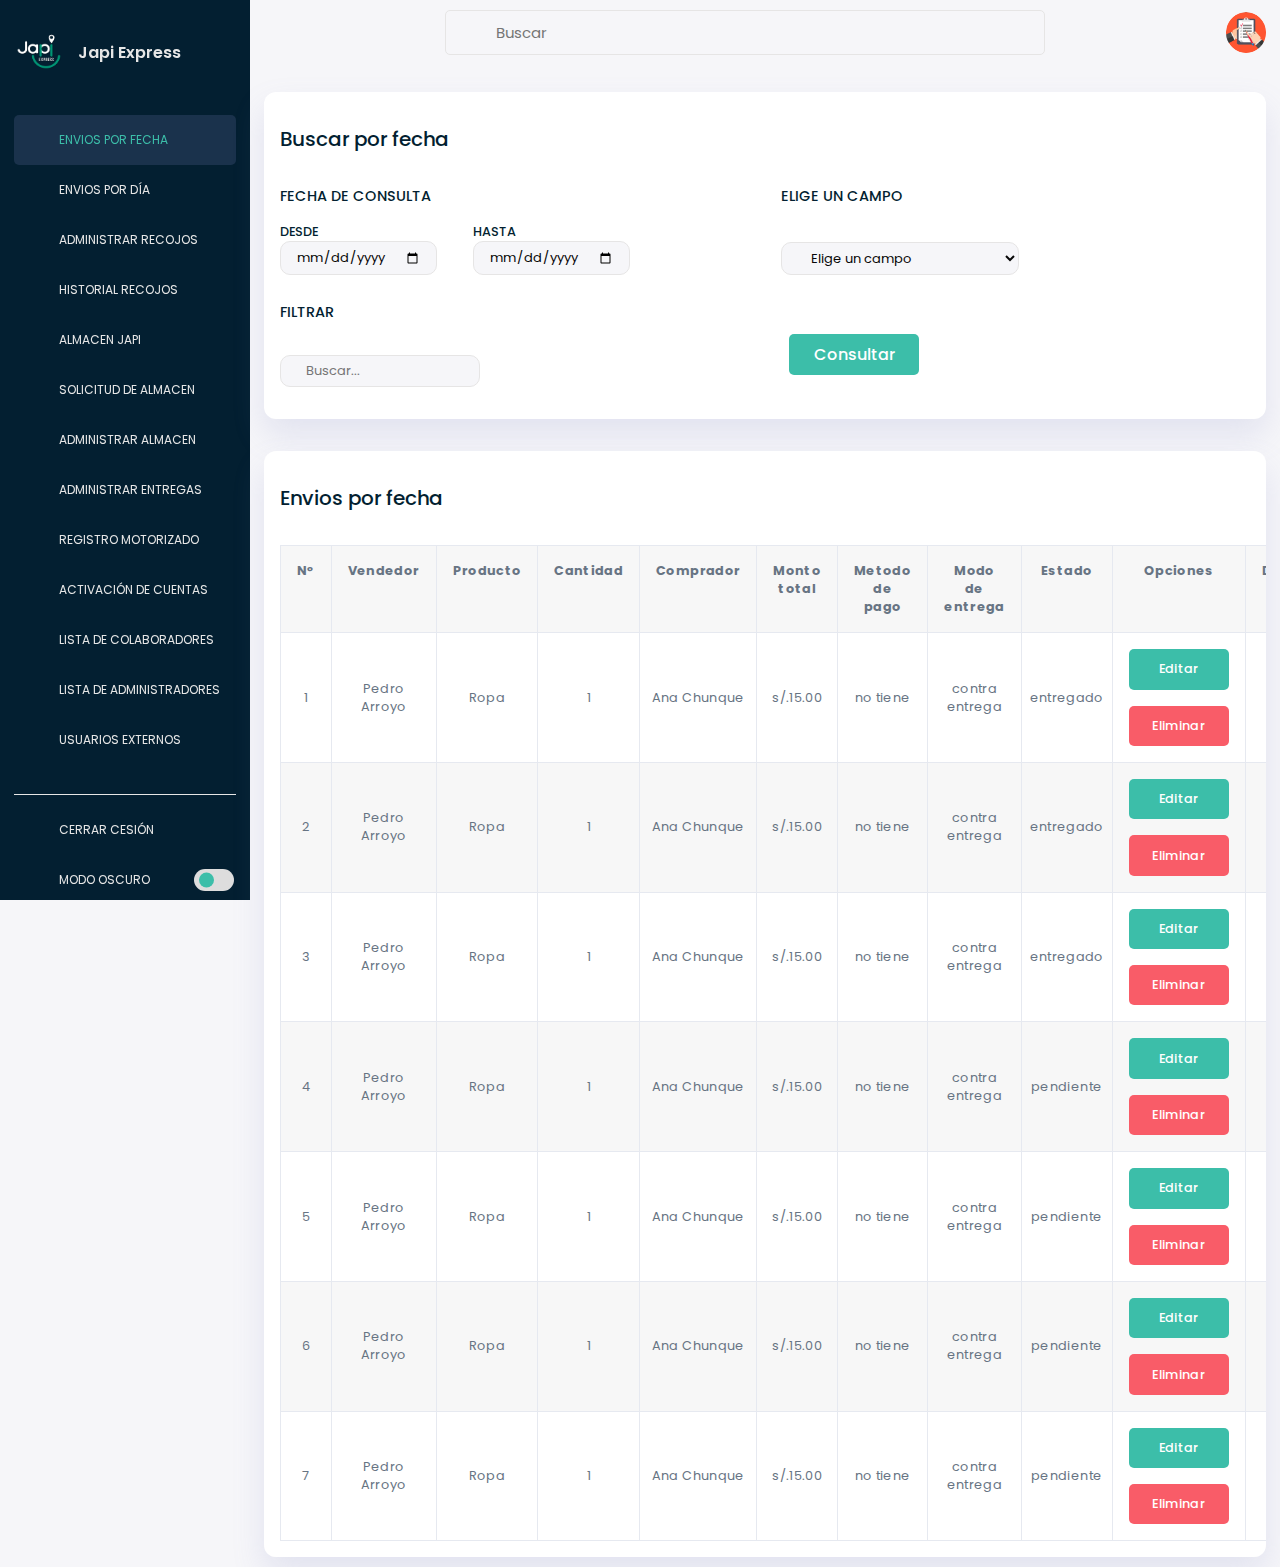
<file: index.html>
<!DOCTYPE html>
<html lang="es">
<head>
    <meta charset="UTF-8">
    <meta http-equiv="X-UA-Compatible" content="IE=edge">
    <meta name="viewport" content="width=device-width, initial-scale=1.0">
    
    <!----======== CSS ======== -->
    <link rel="stylesheet" href="assets/css/Styles.css">
     
    <!----===== Iconscout CSS ===== -->
    <link rel="stylesheet" href="https://unicons.iconscout.com/release/v4.0.8/css/line.css">

    <!----======== FAVICON======== -->
    <link rel="icon" type="image/png" href="assets/img/favicon.png">

    
    <title>JapiExpress</title> 

</head>
<body>
    <nav>
        <div class="logo-name">
            <div class="logo-image">
                <img src="assets/img/logo.png" alt="">
            </div>

            <span class="logo_name">Japi Express</span>
        </div>

        <div class="menu-items"> 
            <ul class="nav-links">
                <li><a href="index.html"class="active">
                    <i class="uil uil-calendar-alt"></i>
                    <span class="link-name">ENVIOS POR FECHA</span>
                </a></li>
                <li><a href="envios-dia.html">
                    <i class="uil uil-calender"></i>
                    <span class="link-name">ENVIOS POR DÍA</span>
                </a></li>
                <li><a href="administrar-recojos.html">
                    <i class="uil uil-truck"></i>
                    <span class="link-name">ADMINISTRAR RECOJOS</span>
                </a></li>
                <li><a href="historial-recojos.html">
                    <i class="uil uil-shopping-cart-alt"></i>
                    <span class="link-name">HISTORIAL RECOJOS</span>
                </a></li>
                <li><a href="almacen-japi.html">
                    <i class="uil uil-store"></i>
                    <span class="link-name">ALMACEN JAPI</span>
                </a></li>
                <li><a href="solicitud-almacen.html">
                    <i class="uil uil-store-alt"></i>
                    <span class="link-name">SOLICITUD DE ALMACEN</span>
                </a></li>
                <li><a href="administrar-almacen.html">
                    <i class="uil uil-shop"></i>
                    <span class="link-name">ADMINISTRAR ALMACEN</span>
                </a></li>
                <li><a href="administrar-entregas.html">
                    <i class="uil uil-shopping-bag"></i>
                    <span class="link-name">ADMINISTRAR ENTREGAS</span>
                </a></li>               
                <li><a href="registro.motorizado.html">
                    <i class="uil uil-user-plus"></i>
                    <span class="link-name">REGISTRO MOTORIZADO</span>
                </a></li>
                <li><a href="activacion-cuentas.html">
                    <i class="uil uil-check-circle"></i>
                    <span class="link-name">ACTIVACIÓN DE CUENTAS</span>
                </a></li>
                <li><a href="lista-colaboradores.html">
                    <i class="uil uil-clipboard-notes"></i>
                    <span class="link-name">LISTA DE COLABORADORES</span>
                </a></li>
                <li><a href="lista-administradores.html">
                    <i class="uil uil-shield-check"></i>
                    <span class="link-name">LISTA DE ADMINISTRADORES</span>
                </a></li>
                <li><a href="usuarios-externos.html">
                    <i class="uil uil-user-exclamation"></i>
                    <span class="link-name">USUARIOS EXTERNOS</span>
                </a></li>
            </ul>
            
            <ul class="logout-mode">
                <li><a href="#">
                    <i class="uil uil-signout"></i>
                    <span class="link-name">CERRAR CESIÓN</span>
                </a></li>

                <li class="mode">
                    <a href="#">
                        <i class="uil uil-moon"></i>
                    <span class="link-name">MODO OSCURO</span>
                </a>

                <div class="mode-toggle">
                  <span class="switch"></span>
                </div>
            </li>
            </ul>
        </div>
    </nav>
    

    <section class="dashboard">
        <div class="top">
            <i class="uil uil-bars sidebar-toggle"></i>

            <div class="search-box">
                <i class="uil uil-search"></i>
                <input type="text" placeholder="Buscar">
            </div>
            
            <img src="assets/img/foto1.jpg" alt="">
        </div>

        <div class="dash-content">
            <div class="overview">
                <div>
                    <div class="text">
                        <span class="text"><h2>Buscar por fecha</h2></span>
                         <div class="text-search">

                            <div class="space">
                                <span class="text"> <h3>FECHA DE CONSULTA</h3></span>

                                <div class="date"> 
                                    <h4>DESDE</h4>
                                    <input type="date">
                                </div>

                                <div class="date">
                                    <h4>HASTA</h4>
                                    <input type="date">
                                </div>
                            </div>

                            <div class="space">   
                                <span class="text"><h3> ELIGE UN CAMPO </h3> </span>
                                <form id="form" action="post" class="form">
                                    <select class="list" name="select1" id="">
                                        <option  value="disabled selected">Elige un campo</option>
                                        <option value="ejemplo1">Descripción del producto</option>
                                        <option value="ejemplo2">Distrito</option>
                                        <option value="ejemplo3">Estado</option>
                                        <option value="ejemplo4">Modo de entrega</option>
                                        <option value="ejemplo5">Nombre del comprador</option>
                                        <option value="ejemplo5">Nombre del motorizado</option>
                                        <option value="ejemplo5">Teléfono del comprador</option>
                                    </select>
                                </form>
                            </div> 
                            
                            <div>
                                <span class="text"> <h3>FILTRAR </h3>
                                    <div class="search-box2">
                                        <input type="text" placeholder="Buscar...">
                                    </div>
                                </span>
                            </div>   
                            <div class="right-button">
                                <a href="#" class="button-search">
                                    Consultar
                                </a> 
                            </div>
                        </div>
                        
                    </div>
                </div>
            </div>

            <div class="tabla-container">
                
                <span class="text"><h2>Envios por fecha</h2></span>
                
                    <table class="tabla__content">
                        <thead >
                            <tr >
                                <th class="separacion">
                                    N°
                                </th>
                                <th class="separacion">
                                    Vendedor
                                </th>
                                <th class="separacion">
                                    Producto
                                </th>
                                <th class="separacion">
                                    Cantidad
                                </th>
                                <th class="separacion">
                                    Comprador
                                </th>
                                <th class="separacion">
                                    Monto total
                                </th>
                                <th class="separacion">
                                    Metodo de pago
                                </th>

                                <th class="separacion">
                                    Modo de entrega
                                </th>

                                <th class="separacion">
                                    Estado
                                </th>
                                <th class="separacion">
                                    Opciones
                                </th>
                                <th class="separacion">
                                    Detalle
                                </th>
                            </tr>

                        </thead>

                        <tbody>
                            <tr>
                                <td data-label=" N°">
                                    1
                                </td>
                                <td data-label="Vendedor">
                                    Pedro Arroyo
                                </td >
                                <td data-label="Producto">
                                    Ropa
                                </td>
                                <td data-label="Cantidad">
                                    1
                                </td>
                                <td data-label="Comprador">
                                    Ana Chunque
                                </td>
                                <td data-label="Monto total">
                                    s/.15.00
                                </td>
                                <td data-label="Metodo de pago">
                                    no tiene
                                </td>
                                <td data-label="Modo de entrega">
                                    contra entrega
                                </td>
                                <td data-label="Estado">
                                    entregado
                                </td>
                                <td data-label="Opciones" class="td-button">
                                    <a href="#" class="button-index-green">
                                        Editar 
                                    </a> 
                                    <a href="#" class="button-index-red">
                                        Eliminar 
                                    </a> 
                                </td>
                                <td data-label="Detalle">
                                    <a href="#" class="button-detail detail__button" id="open-modal">
                                        <i class="uil uil-edit"></i>
                                    </a> 
                                    <div class="detail__modal">
                                        <div class="detail__modal-content detail__modal--bd">
                                            <h3 class="detail__modal-title">DETALLE POR FECHA</h3>
                                            <i class="uil uil-times detail__modal-close"></i>

                                            <div class="division-grid">
                                                <div>
                                                    <h3 class="detail__title">datos generales</h3>
                                                    <div class="space__h4 date-grid">
                                                        <h4>N° Producto</h4> <h4>1</h4>
                                                        <h4>Vendedor</h4> <h4>Juan monje</h4>
                                                        <h4>Producto</h4> <h4>Gaseosa</h4>
                                                        <h4>Cantidad</h4> <h4>2</h4>
                                                        <h4>Fecha de entrega</h4> <h4>26</h4>
                                                        <h4>Monto a cobrar</h4> <h4>4</h4>
                                                        <h4>Método de pago</h4> <h4>Efectivo</h4>
                                                        <h4>Estado</h4> <h4>Entregado</h4>
                                                    </div>
                                                </div>
                                         
                                                <div>
                                                    <h3 class="detail__title">Datos del cliente</h3>
                                                    <div class="space__h4 date-grid">
                                                        <h4>Comprador</h4><h4>Mario Hart</h4>
                                                        <h4>Distrito</h4><h4>Ate</h4>
                                                        <h4>Dirección de entrega</h4><h4>Calle las gencianas 150</h4>
                                                        <h4>Telefono comprador</h4><h4>987 656 678</h4>
                                                    </div>
                                                </div>
                                   
                                                <div>
                                                    <h3 class="detail__title">Datos de envio</h3>
                                                    <div class="space__h4 date-grid">
                                                        <h4>Delivery</h4> <h4>s/.5.00</h4>
                                                        <h4>Motivo</h4> <h4>No tiene</h4>
                                                        <h4>Motorizado</h4> <h4>Pedro Muñoz</h4>
                                                        <h4>Modificación</h4> <h4>No tiene</h4>
                                                    </div>
                                                </div>

                                                <div>
                                                    <h3 class="detail__title">Datos adicionales</h3>
                                                    <div class="space__h4 date-grid">
                                                        <h4>Modo de entrega</h4><h4>Contra-entrega</h4>
                                                        <h4>Servicio</h4><h4>Regular</h4>
                                                        <h4>Rango de horario</h4><h4>9:00am -6:00pm</h4>
                                                        <h4>Observaciones</h4>
                                                        <h4>Pagará con tarjeta</h4>
                                                    </div>
                                                </div>
                                                
                                            </div>
                                        </div>                                       
                                    </div>
                                </td>
                            </tr>

                            <tr>
                                <td data-label=" N°">
                                    2
                                </td>
                                <td data-label="Vendedor">
                                    Pedro Arroyo
                                </td >
                                <td data-label="Producto">
                                    Ropa
                                </td>
                                <td data-label="Cantidad">
                                    1
                                </td>
                                <td data-label="Comprador">
                                    Ana Chunque
                                </td>
                                <td data-label="Monto total">
                                    s/.15.00
                                </td>
                                <td data-label="Metodo de pago">
                                    no tiene
                                </td>
                                <td data-label="Modo de entrega">
                                    contra entrega
                                </td>
                                <td data-label="Estado">
                                    entregado
                                </td>
                                <td data-label="Opciones" class="td-button">
                                    <a href="#" class="button-index-green">
                                        Editar 
                                    </a> 
                                    <a href="#" class="button-index-red">
                                        Eliminar 
                                    </a> 
                                </td>
                                <td data-label="Detalle">
                                    <a href="#" class="button-detail detail__button" id="open-modal">
                                        <i class="uil uil-edit"></i>
                                    </a> 
                                    <div class="detail__modal">
                                        <div class="detail__modal-content detail__modal--bd">
                                            <h3 class="detail__modal-title">DETALLE POR FECHA</h3>
                                            <i class="uil uil-times detail__modal-close"></i>

                                            <div class="division-grid">
                                                <div>
                                                    <h3 class="detail__title">datos generales</h3>
                                                    <div class="space__h4 date-grid">
                                                        <h4>N° Producto</h4> <h4>1</h4>
                                                        <h4>Vendedor</h4> <h4>Juan monje</h4>
                                                        <h4>Producto</h4> <h4>Gaseosa</h4>
                                                        <h4>Cantidad</h4> <h4>2</h4>
                                                        <h4>Fecha de entrega</h4> <h4>26</h4>
                                                        <h4>Monto a cobrar</h4> <h4>4</h4>
                                                        <h4>Método de pago</h4> <h4>Efectivo</h4>
                                                        <h4>Estado</h4> <h4>Entregado</h4>
                                                    </div>
                                                </div>
                                         
                                                <div>
                                                    <h3 class="detail__title">Datos del cliente</h3>
                                                    <div class="space__h4 date-grid">
                                                        <h4>Comprador</h4><h4>Mario Hart</h4>
                                                        <h4>Distrito</h4><h4>Ate</h4>
                                                        <h4>Dirección de entrega</h4><h4>Calle las gencianas 150</h4>
                                                        <h4>Telefono comprador</h4><h4>987 656 678</h4>
                                                    </div>
                                                </div>
                                   
                                                <div>
                                                    <h3 class="detail__title">Datos de envio</h3>
                                                    <div class="space__h4 date-grid">
                                                        <h4>Delivery</h4> <h4>s/.5.00</h4>
                                                        <h4>Motivo</h4> <h4>No tiene</h4>
                                                        <h4>Motorizado</h4> <h4>Pedro Muñoz</h4>
                                                        <h4>Modificación</h4> <h4>No tiene</h4>
                                                    </div>
                                                </div>

                                                <div>
                                                    <h3 class="detail__title">Datos adicionales</h3>
                                                    <div class="space__h4 date-grid">
                                                        <h4>Modo de entrega</h4><h4>Contra-entrega</h4>
                                                        <h4>Servicio</h4><h4>Regular</h4>
                                                        <h4>Rango de horario</h4><h4>9:00am -6:00pm</h4>
                                                        <h4>Observaciones</h4>
                                                        <h4>Pagará con tarjeta</h4>
                                                    </div>
                                                </div>
                                                
                                            </div>
                                        </div>                                       
                                    </div>
                                </td>
                            </tr>
                            <tr>
                                <td data-label=" N°">
                                    3
                                </td>
                                <td data-label="Vendedor">
                                    Pedro Arroyo
                                </td >
                                <td data-label="Producto">
                                    Ropa
                                </td>
                                <td data-label="Cantidad">
                                    1
                                </td>
                                <td data-label="Comprador">
                                    Ana Chunque
                                </td>
                                <td data-label="Monto total">
                                    s/.15.00
                                </td>
                                <td data-label="Metodo de pago">
                                    no tiene
                                </td>
                                <td data-label="Modo de entrega">
                                    contra entrega
                                </td>
                                <td data-label="Estado">
                                    entregado
                                </td>
                                <td data-label="Opciones" class="td-button">
                                    <a href="#" class="button-index-green">
                                        Editar 
                                    </a> 
                                    <a href="#" class="button-index-red">
                                        Eliminar 
                                    </a> 
                                </td>
                                <td data-label="Detalle">
                                    <a href="#" class="button-detail detail__button" id="open-modal">
                                        <i class="uil uil-edit"></i>
                                    </a> 
                                    <div class="detail__modal">
                                        <div class="detail__modal-content detail__modal--bd">
                                            <h3 class="detail__modal-title">DETALLE POR FECHA</h3>
                                            <i class="uil uil-times detail__modal-close"></i>

                                            <div class="division-grid">
                                                <div>
                                                    <h3 class="detail__title">datos generales</h3>
                                                    <div class="space__h4 date-grid">
                                                        <h4>N° Producto</h4> <h4>1</h4>
                                                        <h4>Vendedor</h4> <h4>Juan monje</h4>
                                                        <h4>Producto</h4> <h4>Gaseosa</h4>
                                                        <h4>Cantidad</h4> <h4>2</h4>
                                                        <h4>Fecha de entrega</h4> <h4>26</h4>
                                                        <h4>Monto a cobrar</h4> <h4>4</h4>
                                                        <h4>Método de pago</h4> <h4>Efectivo</h4>
                                                        <h4>Estado</h4> <h4>Entregado</h4>
                                                    </div>
                                                </div>
                                         
                                                <div>
                                                    <h3 class="detail__title">Datos del cliente</h3>
                                                    <div class="space__h4 date-grid">
                                                        <h4>Comprador</h4><h4>Mario Hart</h4>
                                                        <h4>Distrito</h4><h4>Ate</h4>
                                                        <h4>Dirección de entrega</h4><h4>Calle las gencianas 150</h4>
                                                        <h4>Telefono comprador</h4><h4>987 656 678</h4>
                                                    </div>
                                                </div>
                                   
                                                <div>
                                                    <h3 class="detail__title">Datos de envio</h3>
                                                    <div class="space__h4 date-grid">
                                                        <h4>Delivery</h4> <h4>s/.5.00</h4>
                                                        <h4>Motivo</h4> <h4>No tiene</h4>
                                                        <h4>Motorizado</h4> <h4>Pedro Muñoz</h4>
                                                        <h4>Modificación</h4> <h4>No tiene</h4>
                                                    </div>
                                                </div>

                                                <div>
                                                    <h3 class="detail__title">Datos adicionales</h3>
                                                    <div class="space__h4 date-grid">
                                                        <h4>Modo de entrega</h4><h4>Contra-entrega</h4>
                                                        <h4>Servicio</h4><h4>Regular</h4>
                                                        <h4>Rango de horario</h4><h4>9:00am -6:00pm</h4>
                                                        <h4>Observaciones</h4>
                                                        <h4>Pagará con tarjeta</h4>
                                                    </div>
                                                </div>
                                                
                                            </div>
                                        </div>                                       
                                    </div>
                                </td>
                                    
                            </tr>

                            <tr>
                                <td data-label=" N°">
                                    4
                                </td>
                                <td data-label="Vendedor">
                                    Pedro Arroyo
                                </td >
                                <td data-label="Producto">
                                    Ropa
                                </td>
                                <td data-label="Cantidad">
                                    1
                                </td>
                                <td data-label="Comprador">
                                    Ana Chunque
                                </td>
                                <td data-label="Monto total">
                                    s/.15.00
                                </td>
                                <td data-label="Metodo de pago">
                                    no tiene
                                </td>
                                <td data-label="Modo de entrega">
                                    contra entrega
                                </td>
                                <td data-label="Estado">
                                    pendiente
                                </td>
                                <td data-label="Opciones" class="td-button">
                                    <a href="#" class="button-index-green">
                                        Editar 
                                    </a> 
                                    <a href="#" class="button-index-red">
                                        Eliminar 
                                    </a> 
                                </td>
                                <td data-label="Detalle">
                                    <a href="#" class="button-detail detail__button" id="open-modal">
                                        <i class="uil uil-edit"></i>
                                    </a> 
                                    <div class="detail__modal">
                                        <div class="detail__modal-content detail__modal--bd">
                                            <h3 class="detail__modal-title">DETALLE POR FECHA</h3>
                                            <i class="uil uil-times detail__modal-close"></i>

                                            <div class="division-grid">
                                                <div>
                                                    <h3 class="detail__title">datos generales</h3>
                                                    <div class="space__h4 date-grid">
                                                        <h4>N° Producto</h4> <h4>1</h4>
                                                        <h4>Vendedor</h4> <h4>Juan monje</h4>
                                                        <h4>Producto</h4> <h4>Gaseosa</h4>
                                                        <h4>Cantidad</h4> <h4>2</h4>
                                                        <h4>Fecha de entrega</h4> <h4>26</h4>
                                                        <h4>Monto a cobrar</h4> <h4>4</h4>
                                                        <h4>Método de pago</h4> <h4>Efectivo</h4>
                                                        <h4>Estado</h4> <h4>Entregado</h4>
                                                    </div>
                                                </div>
                                         
                                                <div>
                                                    <h3 class="detail__title">Datos del cliente</h3>
                                                    <div class="space__h4 date-grid">
                                                        <h4>Comprador</h4><h4>Mario Hart</h4>
                                                        <h4>Distrito</h4><h4>Ate</h4>
                                                        <h4>Dirección de entrega</h4><h4>Calle las gencianas 150</h4>
                                                        <h4>Telefono comprador</h4><h4>987 656 678</h4>
                                                    </div>
                                                </div>
                                   
                                                <div>
                                                    <h3 class="detail__title">Datos de envio</h3>
                                                    <div class="space__h4 date-grid">
                                                        <h4>Delivery</h4> <h4>s/.5.00</h4>
                                                        <h4>Motivo</h4> <h4>No tiene</h4>
                                                        <h4>Motorizado</h4> <h4>Pedro Muñoz</h4>
                                                        <h4>Modificación</h4> <h4>No tiene</h4>
                                                    </div>
                                                </div>

                                                <div>
                                                    <h3 class="detail__title">Datos adicionales</h3>
                                                    <div class="space__h4 date-grid">
                                                        <h4>Modo de entrega</h4><h4>Contra-entrega</h4>
                                                        <h4>Servicio</h4><h4>Regular</h4>
                                                        <h4>Rango de horario</h4><h4>9:00am -6:00pm</h4>
                                                        <h4>Observaciones</h4>
                                                        <h4>Pagará con tarjeta</h4>
                                                    </div>
                                                </div>
                                                
                                            </div>
                                        </div>                                       
                                    </div>
                                </td>
                            </tr>

                            <tr>
                                <td data-label=" N°">
                                    5
                                </td>
                                <td data-label="Vendedor">
                                    Pedro Arroyo
                                </td >
                                <td data-label="Producto">
                                    Ropa
                                </td>
                                <td data-label="Cantidad">
                                    1
                                </td>
                                <td data-label="Comprador">
                                    Ana Chunque
                                </td>
                                <td data-label="Monto total">
                                    s/.15.00
                                </td>
                                <td data-label="Metodo de pago">
                                    no tiene
                                </td>
                                <td data-label="Modo de entrega">
                                    contra entrega
                                </td>
                                <td data-label="Estado">
                                    pendiente
                                </td>
                                <td data-label="Opciones" class="td-button">
                                    <a href="#" class="button-index-green">
                                        Editar 
                                    </a> 
                                    <a href="#" class="button-index-red">
                                        Eliminar 
                                    </a> 
                                </td>
                                <td data-label="Detalle">
                                    <a href="#" class="button-detail detail__button" id="open-modal">
                                        <i class="uil uil-edit"></i>
                                    </a> 
                                    <div class="detail__modal">
                                        <div class="detail__modal-content detail__modal--bd">
                                            <h3 class="detail__modal-title">DETALLE POR FECHA</h3>
                                            <i class="uil uil-times detail__modal-close"></i>

                                            <div class="division-grid">
                                                <div>
                                                    <h3 class="detail__title">datos generales</h3>
                                                    <div class="space__h4 date-grid">
                                                        <h4>N° Producto</h4> <h4>1</h4>
                                                        <h4>Vendedor</h4> <h4>Juan monje</h4>
                                                        <h4>Producto</h4> <h4>Gaseosa</h4>
                                                        <h4>Cantidad</h4> <h4>2</h4>
                                                        <h4>Fecha de entrega</h4> <h4>26</h4>
                                                        <h4>Monto a cobrar</h4> <h4>4</h4>
                                                        <h4>Método de pago</h4> <h4>Efectivo</h4>
                                                        <h4>Estado</h4> <h4>Entregado</h4>
                                                    </div>
                                                </div>
                                         
                                                <div>
                                                    <h3 class="detail__title">Datos del cliente</h3>
                                                    <div class="space__h4 date-grid">
                                                        <h4>Comprador</h4><h4>Mario Hart</h4>
                                                        <h4>Distrito</h4><h4>Ate</h4>
                                                        <h4>Dirección de entrega</h4><h4>Calle las gencianas 150</h4>
                                                        <h4>Telefono comprador</h4><h4>987 656 678</h4>
                                                    </div>
                                                </div>
                                   
                                                <div>
                                                    <h3 class="detail__title">Datos de envio</h3>
                                                    <div class="space__h4 date-grid">
                                                        <h4>Delivery</h4> <h4>s/.5.00</h4>
                                                        <h4>Motivo</h4> <h4>No tiene</h4>
                                                        <h4>Motorizado</h4> <h4>Pedro Muñoz</h4>
                                                        <h4>Modificación</h4> <h4>No tiene</h4>
                                                    </div>
                                                </div>

                                                <div>
                                                    <h3 class="detail__title">Datos adicionales</h3>
                                                    <div class="space__h4 date-grid">
                                                        <h4>Modo de entrega</h4><h4>Contra-entrega</h4>
                                                        <h4>Servicio</h4><h4>Regular</h4>
                                                        <h4>Rango de horario</h4><h4>9:00am -6:00pm</h4>
                                                        <h4>Observaciones</h4>
                                                        <h4>Pagará con tarjeta</h4>
                                                    </div>
                                                </div>
                                                
                                            </div>
                                        </div>                                       
                                    </div>
                                </td>
                            </tr>

                            <tr>
                                <td data-label=" N°">
                                    6
                                </td>
                                <td data-label="Vendedor">
                                    Pedro Arroyo
                                </td >
                                <td data-label="Producto">
                                    Ropa
                                </td>
                                <td data-label="Cantidad">
                                    1
                                </td>
                                <td data-label="Comprador">
                                    Ana Chunque
                                </td>
                                <td data-label="Monto total">
                                    s/.15.00
                                </td>
                                <td data-label="Metodo de pago">
                                    no tiene
                                </td>
                                <td data-label="Modo de entrega">
                                    contra entrega
                                </td>
                                <td td data-label="Estado">
                                    pendiente
                                </td>
                                <td data-label="Opciones" class="td-button">
                                    <a href="#" class="button-index-green">
                                        Editar 
                                    </a> 
                                    <a href="#" class="button-index-red">
                                        Eliminar 
                                    </a>  
                                </td>
                                <td data-label="Detalle">
                                    <a href="#" class="button-detail detail__button" id="open-modal">
                                        <i class="uil uil-edit"></i>
                                    </a> 
                                    <div class="detail__modal">
                                        <div class="detail__modal-content detail__modal--bd">
                                            <h3 class="detail__modal-title">DETALLE POR FECHA</h3>
                                            <i class="uil uil-times detail__modal-close"></i>

                                            <div class="division-grid ">
                                                <div class="accordion__item">
                                                    <h3 class="detail__title accordion__header"><i class="uil uil-plus accordion__icon"></i>Datos generales</h3>
                                                    <div class="space__h4 date-grid accordion__content">
                                                            <h4>N° Producto</h4> <h4>1</h4>
                                                            <h4>Vendedor</h4> <h4>Juan monje</h4>
                                                            <h4>Producto</h4> <h4>Gaseosa</h4>
                                                            <h4>Cantidad</h4> <h4>2</h4>
                                                            <h4>Fecha de entrega</h4> <h4>26</h4>
                                                            <h4>Monto a cobrar</h4> <h4>4</h4>
                                                            <h4>Método de pago</h4> <h4>Efectivo</h4>
                                                            <h4>Estado</h4> <h4>Entregado</h4>
                                                        
                                                    </div>
                                                </div>
                                         
                                                <div class="accordion__item">
                                                    <h3 class="detail__title accordion__header"><i class="uil uil-plus accordion__icon"></i>Datos del cliente</h3>
                                                    <div class="space__h4 date-grid accordion__content">
                                                        <h4>Comprador</h4><h4>Mario Hart</h4>
                                                        <h4>Distrito</h4><h4>Ate</h4>
                                                        <h4>Dirección de entrega</h4><h4>Calle las gencianas 150</h4>
                                                        <h4>Telefono comprador</h4><h4>987 656 678</h4>
                                                    </div>
                                                </div>
                                   
                                                <div class="accordion__item">
                                                    <h3 class="detail__title accordion__header"><i class="uil uil-plus accordion__icon"></i>Datos de envio</h3>
                                                    <div class="space__h4 date-grid accordion__content">
                                                        <h4>Delivery</h4> <h4>s/.5.00</h4>
                                                        <h4>Motivo</h4> <h4>No tiene</h4>
                                                        <h4>Motorizado</h4> <h4>Pedro Muñoz</h4>
                                                        <h4>Modificación</h4> <h4>No tiene</h4>
                                                    </div>
                                                </div>

                                                <div class="accordion__item">
                                                    <h3 class="detail__title accordion__header"><i class="uil uil-plus accordion__icon"></i>Datos adicionales</h3>
                                                    <div class="space__h4 date-grid accordion__content">
                                                        <h4>Modo de entrega</h4><h4>Contra-entrega</h4>
                                                        <h4>Servicio</h4><h4>Regular</h4>
                                                        <h4>Rango de horario</h4><h4>9:00am -6:00pm</h4>
                                                        <h4>Observaciones</h4>
                                                        <h4>Pagará con tarjeta</h4>
                                                    </div>
                                                </div>
                                                
                                            </div>
                                        </div>                                       
                                    </div>
                                </td>
                            </tr>

                            <tr>
                                <td data-label=" N°">
                                    7
                                </td>
                                <td data-label="Vendedor">
                                    Pedro Arroyo
                                </td >
                                <td data-label="Producto">
                                    Ropa
                                </td>
                                <td data-label="Cantidad">
                                    1
                                </td>
                                <td data-label="Comprador">
                                    Ana Chunque
                                </td>
                                <td data-label="Monto total">
                                    s/.15.00
                                </td>
                                <td data-label="Metodo de pago">
                                    no tiene
                                </td>
                                <td data-label="Modo de entrega">
                                    contra entrega
                                </td>
                                <td data-label="Estado">
                                    pendiente
                                </td>
                                <td data-label="Opciones" class="td-button">                                  
                                    <a href="#" class="button-index-green">
                                        Editar 
                                    </a> 
                                    <a href="#" class="button-index-red">
                                        Eliminar 
                                    </a> 
                                </td>
                                <td data-label="Detalle">
                                    <a href="#" class="button-detail">
                                     <i class="uil uil-edit"></i>
                                  </a> 
                                </td>
                            </tr>
                        </tbody>
                    </table>
            </div>
        </div>
    </section>

    <script src="assets/js/index.js"></script>
</body>
</html>
</file>
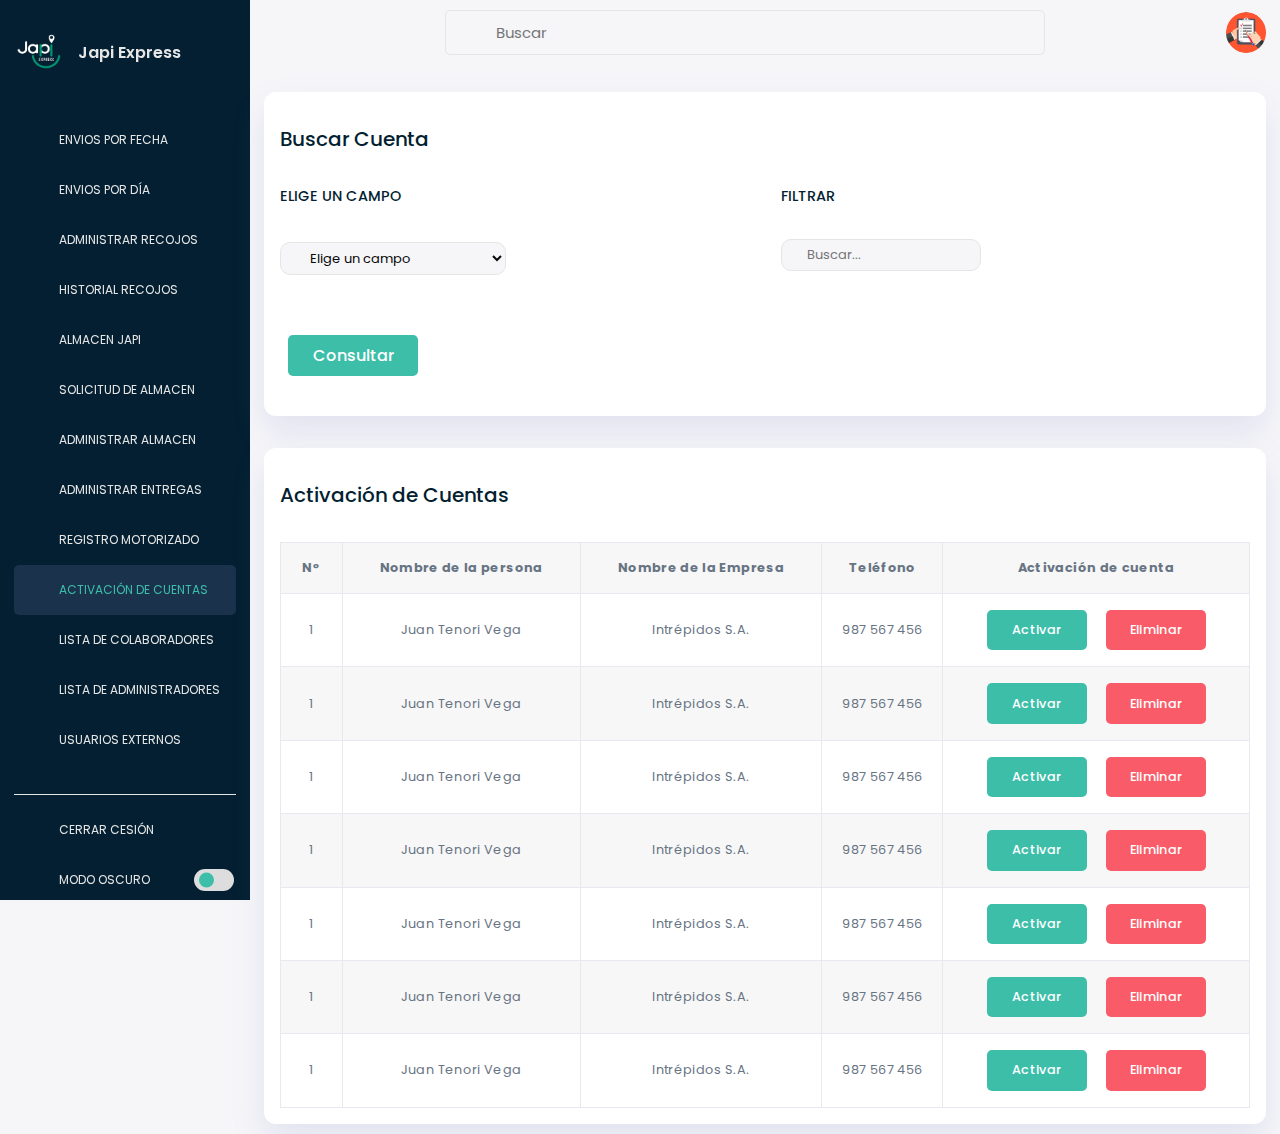
<file: activacion-cuentas.html>
<!DOCTYPE html>
<html lang="es">
<head>
    <meta charset="UTF-8">
    <meta http-equiv="X-UA-Compatible" content="IE=edge">
    <meta name="viewport" content="width=device-width, initial-scale=1.0">
    
    <!----======== CSS ======== -->
    <link rel="stylesheet" href="assets/css/Styles.css">
     
    <!----===== Iconscout CSS ===== -->
    <link rel="stylesheet" href="https://unicons.iconscout.com/release/v4.0.8/css/line.css">

    <!----======== FAVICON======== -->
    <link rel="icon" type="image/png" href="assets/img/favicon.png">

    
    <title>JapiExpress</title> 

</head>
<body>
    <nav>
        <div class="logo-name">
            <div class="logo-image">
                <img src="assets/img/logo.png" alt="">
            </div>

            <span class="logo_name">Japi Express</span>
        </div>

        <div class="menu-items">
            <ul class="nav-links">
                <li><a href="index.html">
                    <i class="uil uil-calendar-alt"></i>
                    <span class="link-name">ENVIOS POR FECHA</span>
                </a></li>
                <li><a href="envios-dia.html">
                    <i class="uil uil-calender"></i>
                    <span class="link-name">ENVIOS POR DÍA</span>
                </a></li>
                <li><a href="administrar-recojos.html">
                    <i class="uil uil-truck"></i>
                    <span class="link-name">ADMINISTRAR RECOJOS</span>
                </a></li>
                <li><a href="historial-recojos.html">
                    <i class="uil uil-shopping-cart-alt"></i>
                    <span class="link-name">HISTORIAL RECOJOS</span>
                </a></li>
                <li><a href="almacen-japi.html">
                    <i class="uil uil-store"></i>
                    <span class="link-name">ALMACEN JAPI</span>
                </a></li>
                <li><a href="solicitud-almacen.html">
                    <i class="uil uil-store-alt"></i>
                    <span class="link-name">SOLICITUD DE ALMACEN</span>
                </a></li>
                <li><a href="administrar-almacen.html">
                    <i class="uil uil-shop"></i>
                    <span class="link-name">ADMINISTRAR ALMACEN</span>
                </a></li>
                <li><a href="administrar-entregas.html">
                    <i class="uil uil-shopping-bag"></i>
                    <span class="link-name">ADMINISTRAR ENTREGAS</span>
                </a></li>               
                <li><a href="registro.motorizado.html">
                    <i class="uil uil-user-plus"></i>
                    <span class="link-name">REGISTRO MOTORIZADO</span>
                </a></li>
                <li><a href="activacion-cuentas.html"class="active">
                    <i class="uil uil-check-circle"></i>
                    <span class="link-name">ACTIVACIÓN DE CUENTAS</span>
                </a></li>
                <li><a href="lista-colaboradores.html">
                    <i class="uil uil-clipboard-notes"></i>
                    <span class="link-name">LISTA DE COLABORADORES</span>
                </a></li>
                <li><a href="lista-administradores.html">
                    <i class="uil uil-shield-check"></i>
                    <span class="link-name">LISTA DE ADMINISTRADORES</span>
                </a></li>
                <li><a href="usuarios-externos.html">
                    <i class="uil uil-user-exclamation"></i>
                    <span class="link-name">USUARIOS EXTERNOS</span>
                </a></li>
            </ul>
            
            <ul class="logout-mode">
                <li><a href="#">
                    <i class="uil uil-signout"></i>
                    <span class="link-name">CERRAR CESIÓN</span>
                </a></li>

                <li class="mode">
                    <a href="#">
                        <i class="uil uil-moon"></i>
                    <span class="link-name">MODO OSCURO</span>
                </a>

                <div class="mode-toggle">
                  <span class="switch"></span>
                </div>
            </li>
            </ul>
        </div>
    </nav>
    

    <section class="dashboard">
        <div class="top">
            <i class="uil uil-bars sidebar-toggle"></i>

            <div class="search-box">
                <i class="uil uil-search"></i>
                <input type="text" placeholder="Buscar">
            </div>
            
            <img src="assets/img/foto1.jpg" alt="">
        </div>

        <div class="dash-content">
            <div class="overview">
                <div>
                    <div class="text">
                        <span class="text"><h2>Buscar Cuenta</h2></span>
                         <div class="text-search">

                            <div class="space">   
                                <span class="text"><h3> ELIGE UN CAMPO </h3> </span>
                                <form id="form" action="post" class="form">
                                    <select class="list" name="select1" id="">
                                        <option  value="disabled selected">Elige un campo</option>
                                        <option value="ejemplo2">Nombre de la empresa</option>
                                        <option value="ejemplo4">Empresa</option>
                                    </select>
                                </form>
                            </div> 
                            
                            <div>
                                <span class="text"> <h3>FILTRAR </h3>
                                    <div class="search-box2">
                                        <input type="text" placeholder="Buscar...">
                                    </div>
                                </span>
                            </div>   
                            <div class="right-button">
                                <a href="#" class="button-search">
                                    Consultar
                                </a> 
                            </div>
                        </div>
                        
                    </div>
                </div>
            </div>

            <div class="tabla-container">
                
                <span class="text"><h2>Activación de Cuentas</h2></span>
                
                    <table class="tabla__content">
                        <thead >
                            <tr >
                                <th class="separacion">
                                    N°			
                                </th>
                                <th class="separacion">
                                    Nombre de la persona
                                </th>
                                <th class="separacion">
                                    Nombre de la Empresa
                                </th>
                                
                                <th class="separacion">
                                    Teléfono
                                </th>

                                <th class="separacion">
                                    Activación de cuenta
                                </th>
                            </tr>

                        </thead>

                        <tbody>
                            <tr>
                                <td data-label=" N°">
                                    1
                                </td>
                                <td data-label="Nombre de la persona">
                                    Juan Tenori Vega
                                </td >
                                <td data-label="Nombre de la Empresa">
                                    Intrépidos S.A.
                                </td>
                                <td data-label="Teléfono">
                                    987 567 456
                                </td>
                                <td data-label="Opciones" class="td-button2">
                                    
                                    <a href="#" class="button-index-green">
                                        Activar 
                                    </a> 
                                    <a href="#" class="button-index-red">
                                        Eliminar 
                                    </a>  
                                </td>
                            </tr>

                            <tr>
                                <td data-label=" N°">
                                    1
                                </td>
                                <td data-label="Nombre de la persona">
                                    Juan Tenori Vega
                                </td >
                                <td data-label="Nombre de la Empresa">
                                    Intrépidos S.A.
                                </td>
                                <td data-label="Teléfono">
                                    987 567 456
                                </td>
                                <td data-label="Opciones" class="td-button2">
                                    
                                    <a href="#" class="button-index-green">
                                        Activar 
                                    </a> 
                                    <a href="#" class="button-index-red">
                                        Eliminar 
                                    </a>  
                                </td>
                            </tr>
                            <tr>
                                <td data-label=" N°">
                                    1
                                </td>
                                <td data-label="Nombre de la persona">
                                    Juan Tenori Vega
                                </td >
                                <td data-label="Nombre de la Empresa">
                                    Intrépidos S.A.
                                </td>
                                <td data-label="Teléfono">
                                    987 567 456
                                </td>
                                <td data-label="Opciones" class="td-button2">
                                    
                                    <a href="#" class="button-index-green">
                                        Activar 
                                    </a> 
                                    <a href="#" class="button-index-red">
                                        Eliminar 
                                    </a>  
                                </td>
                            </tr>

                            <tr>
                                <td data-label=" N°">
                                    1
                                </td>
                                <td data-label="Nombre de la persona">
                                    Juan Tenori Vega
                                </td >
                                <td data-label="Nombre de la Empresa">
                                    Intrépidos S.A.
                                </td>
                                <td data-label="Teléfono">
                                    987 567 456
                                </td>
                                <td data-label="Opciones" class="td-button2">
                                    
                                    <a href="#" class="button-index-green">
                                        Activar 
                                    </a> 
                                    <a href="#" class="button-index-red">
                                        Eliminar 
                                    </a>  
                                </td>
                            </tr>

                            <tr>
                                <td data-label=" N°">
                                    1
                                </td>
                                <td data-label="Nombre de la persona">
                                    Juan Tenori Vega
                                </td >
                                <td data-label="Nombre de la Empresa">
                                    Intrépidos S.A.
                                </td>
                                <td data-label="Teléfono">
                                    987 567 456
                                </td>
                                <td data-label="Opciones" class="td-button2">
                                    
                                    <a href="#" class="button-index-green">
                                        Activar 
                                    </a> 
                                    <a href="#" class="button-index-red">
                                        Eliminar 
                                    </a>  
                                </td>
                            </tr>

                            <tr>
                                <td data-label=" N°">
                                    1
                                </td>
                                <td data-label="Nombre de la persona">
                                    Juan Tenori Vega
                                </td >
                                <td data-label="Nombre de la Empresa">
                                    Intrépidos S.A.
                                </td>
                                <td data-label="Teléfono">
                                    987 567 456
                                </td>
                                <td data-label="Opciones" class="td-button2">
                                    
                                    <a href="#" class="button-index-green">
                                        Activar 
                                    </a> 
                                    <a href="#" class="button-index-red">
                                        Eliminar 
                                    </a>  
                                </td>
                            </tr>

                            <tr>
                                <td data-label=" N°">
                                    1
                                </td>
                                <td data-label="Nombre de la persona">
                                    Juan Tenori Vega
                                </td >
                                <td data-label="Nombre de la Empresa">
                                    Intrépidos S.A.
                                </td>
                                <td data-label="Teléfono">
                                    987 567 456
                                </td>
                                <td data-label="Opciones" class="td-button2">
                                    
                                    <a href="#" class="button-index-green">
                                        Activar 
                                    </a> 
                                    <a href="#" class="button-index-red">
                                        Eliminar 
                                    </a>  
                                </td>
                            </tr>
                        </tbody>
                    </table>
            </div>
        </div>
    </section>

    <script src="assets/js/index.js"></script>
</body>
</html>
</file>
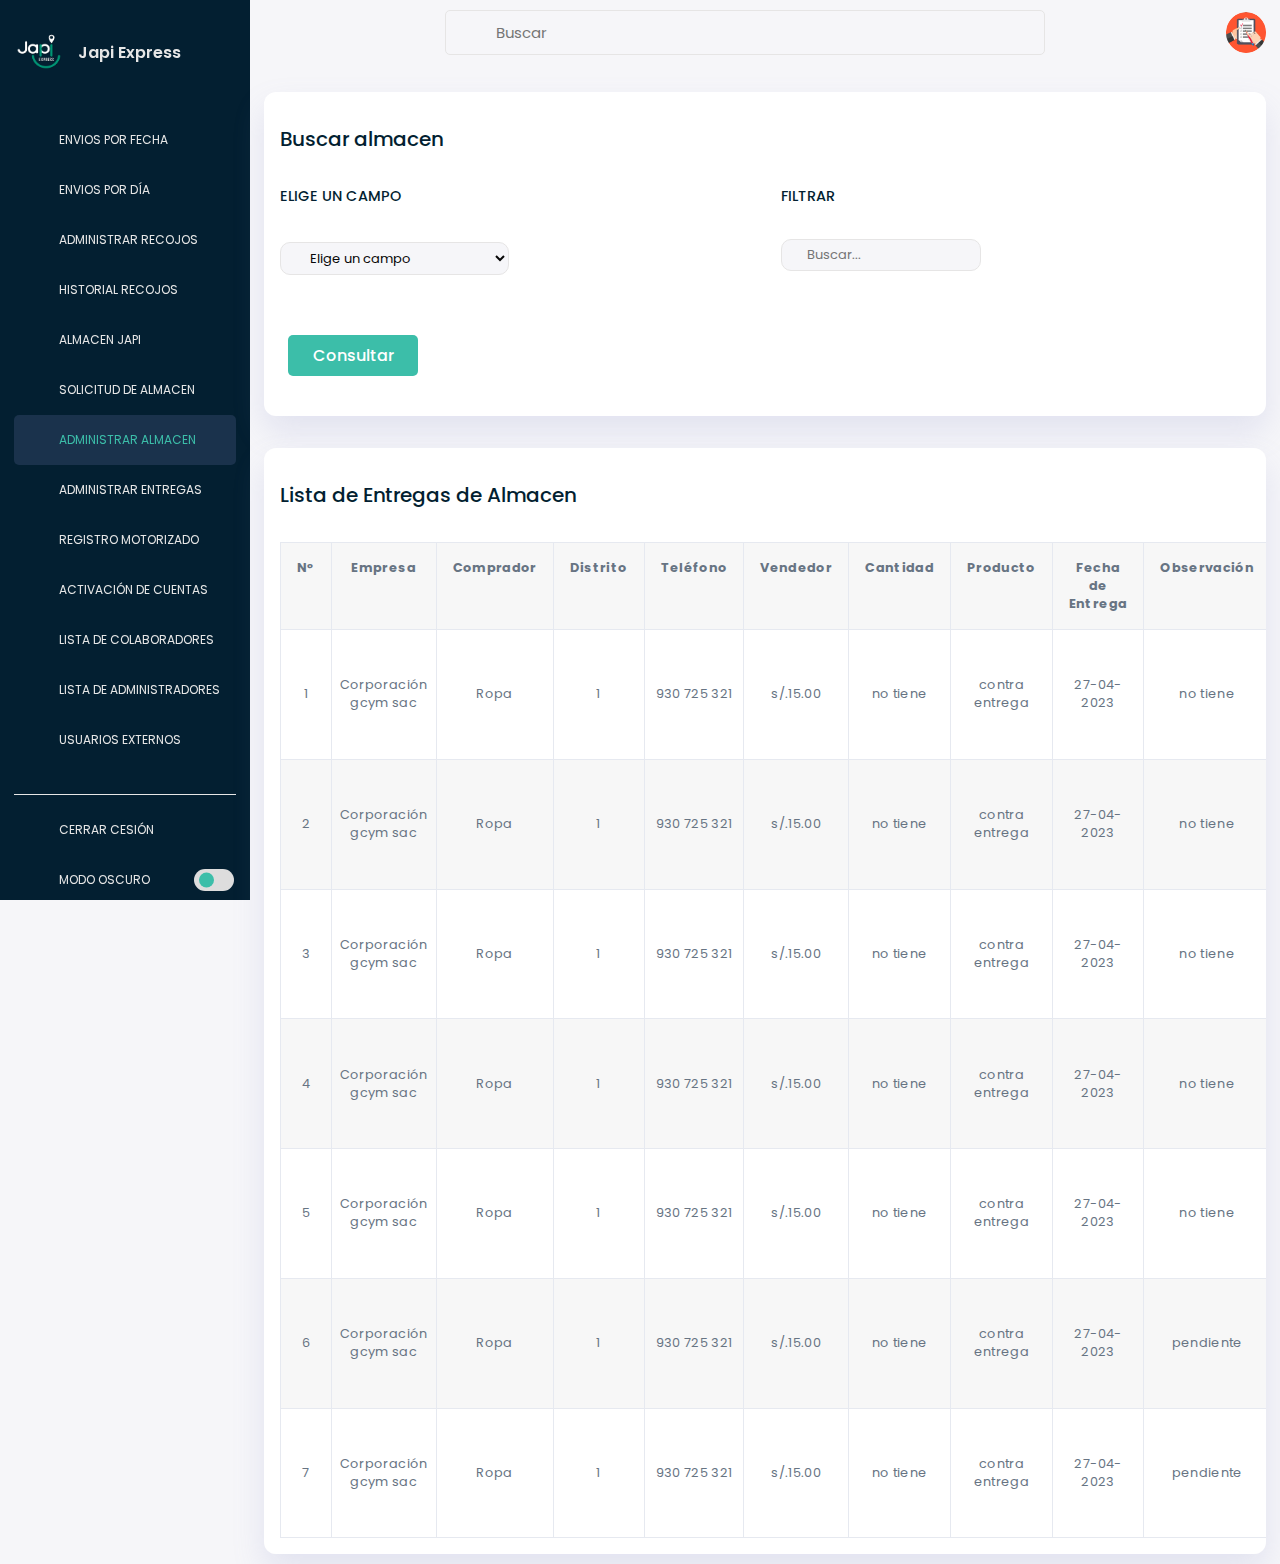
<file: administrar-almacen.html>
<!DOCTYPE html>
<html lang="es">
<head>
    <meta charset="UTF-8">
    <meta http-equiv="X-UA-Compatible" content="IE=edge">
    <meta name="viewport" content="width=device-width, initial-scale=1.0">
    
    <!----======== CSS ======== -->
    <link rel="stylesheet" href="assets/css/Styles.css">
     
    <!----===== Iconscout CSS ===== -->
    <link rel="stylesheet" href="https://unicons.iconscout.com/release/v4.0.8/css/line.css">

    <!----======== FAVICON======== -->
    <link rel="icon" type="image/png" href="assets/img/favicon.png">

    
    <title>JapiExpress</title> 

</head>
<body>
    <nav>
        <div class="logo-name">
            <div class="logo-image">
                <img src="assets/img/logo.png" alt="">
            </div>

            <span class="logo_name">Japi Express</span>
        </div>

        <div class="menu-items"> 
            <ul class="nav-links">
                <li><a href="index.html">
                    <i class="uil uil-calendar-alt"></i>
                    <span class="link-name">ENVIOS POR FECHA</span>
                </a></li>
                <li><a href="envios-dia.html">
                    <i class="uil uil-calender"></i>
                    <span class="link-name">ENVIOS POR DÍA</span>
                </a></li>
                <li><a href="administrar-recojos.html">
                    <i class="uil uil-truck"></i>
                    <span class="link-name">ADMINISTRAR RECOJOS</span>
                </a></li>
                <li><a href="historial-recojos.html">
                    <i class="uil uil-shopping-cart-alt"></i>
                    <span class="link-name">HISTORIAL RECOJOS</span>
                </a></li>
                <li><a href="almacen-japi.html">
                    <i class="uil uil-store"></i>
                    <span class="link-name">ALMACEN JAPI</span>
                </a></li>
                <li><a href="solicitud-almacen.html">
                    <i class="uil uil-store-alt"></i>
                    <span class="link-name">SOLICITUD DE ALMACEN</span>
                </a></li>
                <li><a href="administrar-almacen.html"class="active">
                    <i class="uil uil-shop"></i>
                    <span class="link-name">ADMINISTRAR ALMACEN</span>
                </a></li>
                <li><a href="administrar-entregas.html">
                    <i class="uil uil-shopping-bag"></i>
                    <span class="link-name">ADMINISTRAR ENTREGAS</span>
                </a></li>               
                <li><a href="registro.motorizado.html">
                    <i class="uil uil-user-plus"></i>
                    <span class="link-name">REGISTRO MOTORIZADO</span>
                </a></li>
                <li><a href="activacion-cuentas.html">
                    <i class="uil uil-check-circle"></i>
                    <span class="link-name">ACTIVACIÓN DE CUENTAS</span>
                </a></li>
                <li><a href="lista-colaboradores.html">
                    <i class="uil uil-clipboard-notes"></i>
                    <span class="link-name">LISTA DE COLABORADORES</span>
                </a></li>
                <li><a href="lista-administradores.html">
                    <i class="uil uil-shield-check"></i>
                    <span class="link-name">LISTA DE ADMINISTRADORES</span>
                </a></li>
                <li><a href="usuarios-externos.html">
                    <i class="uil uil-user-exclamation"></i>
                    <span class="link-name">USUARIOS EXTERNOS</span>
                </a></li>
            </ul>
            
            <ul class="logout-mode">
                <li><a href="#">
                    <i class="uil uil-signout"></i>
                    <span class="link-name">CERRAR CESIÓN</span>
                </a></li>

                <li class="mode">
                    <a href="#">
                        <i class="uil uil-moon"></i>
                    <span class="link-name">MODO OSCURO</span>
                </a>

                <div class="mode-toggle">
                  <span class="switch"></span>
                </div>
            </li>
            </ul>
        </div>
    </nav>
    

    <section class="dashboard">
        <div class="top">
            <i class="uil uil-bars sidebar-toggle"></i>

            <div class="search-box">
                <i class="uil uil-search"></i>
                <input type="text" placeholder="Buscar">
            </div>
            
            <img src="assets/img/foto1.jpg" alt="">
        </div>

        <div class="dash-content">
            <div class="overview">
                <div>
                    <div class="text">
                        <span class="text"><h2>Buscar almacen</h2></span>
                         <div class="text-search">

                            <div class="space">   
                                <span class="text"><h3> ELIGE UN CAMPO </h3> </span>
                                <form id="form" action="post" class="form">
                                    <select class="list" name="select1" id="">
                                        <option  value="disabled selected">Elige un campo</option>
                                        <option value="ejemplo2">Distrito</option>
                                        <option value="ejemplo3">Estado</option>
                                        <option value="ejemplo4">Nombre de la empresa</option>
                                        <option value="ejemplo5">Nombre del comprador</option>
                                        <option value="ejemplo5">Procedencia</option>
                                        <option value="ejemplo5">Producto</option>
                                    </select>
                                </form>
                            </div> 
                            
                            <div>
                                <span class="text"> <h3>FILTRAR </h3>
                                    <div class="search-box2">
                                        <input type="text" placeholder="Buscar...">
                                    </div>
                                </span>
                            </div>   
                            <div class="right-button">
                                <a href="#" class="button-search">
                                    Consultar
                                </a> 
                            </div>
                        </div>
                        
                    </div>
                </div>
            </div>

            <div class="tabla-container">
                
                <span class="text"><h2>Lista de Entregas de Almacen</h2></span>
                
                    <table class="tabla__content">
                        <thead >
                            <tr >
                                <th class="separacion">
                                    N°
                                </th>
                                <th class="separacion">
                                    Empresa	
                                </th>
                                <th class="separacion">
                                    Comprador
                                </th>
                                <th class="separacion">
                                    Distrito
                                </th>
                                <th class="separacion">
                                    Teléfono
                                </th>
                                <th class="separacion">
                                    Vendedor
                                </th>
                                <th class="separacion">
                                    Cantidad
                                </th>

                                <th class="separacion">
                                    Producto
                                </th>

                                <th class="separacion">
                                    Fecha de Entrega
                                </th>
                                <th class="separacion">
                                    Observación
                                </th>
                                <th class="separacion">
                                    Procedencia
                                </th>
                                <th class="separacion">
                                    Preparación
                                </th>
                                <th class="separacion">
                                    Preparado
                                </th>
                            </tr>

                        </thead>

                        <tbody>
                            <tr>
                                <td data-label=" N°">
                                    1
                                </td>
                                <td data-label="Empresa">
                                    Corporación gcym sac
                                </td >
                                <td data-label="Producto">
                                    Ropa
                                </td>
                                <td data-label="Cantidad">
                                    1
                                </td>
                                <td data-label="Teléfono">
                                    930 725 321
                                </td>
                                <td data-label="Monto total">
                                    s/.15.00
                                </td>
                                <td data-label="Metodo de pago">
                                    no tiene
                                </td>
                                <td data-label="Modo de entrega">
                                    contra entrega
                                </td>
                                <td data-label="Fecha de entrega">
                                    27-04-2023
                                </td>
                                <td data-label="Metodo de pago">
                                    no tiene
                                </td>
                                <td data-label="Modo de entrega">
                                    contra entrega
                                </td>
                                <td data-label="Estado">
                                    pendiente
                                </td>
                                <td data-label="Opciones" class="td-button">
                                    <a href="#" class="button-index-green">
                                        Editar 
                                    </a> 
                                    <a href="#" class="button-index-red">
                                        Eliminar 
                                    </a> 
                                </td>
                            </tr>

                            <tr>
                                <td data-label=" N°">
                                    2
                                </td>
                                <td data-label="Empresa">
                                    Corporación gcym sac
                                </td >
                                <td data-label="Producto">
                                    Ropa
                                </td>
                                <td data-label="Cantidad">
                                    1
                                </td>
                                <td data-label="Teléfono">
                                    930 725 321
                                </td>
                                <td data-label="Monto total">
                                    s/.15.00
                                </td>
                                <td data-label="Metodo de pago">
                                    no tiene
                                </td>
                                <td data-label="Modo de entrega">
                                    contra entrega
                                </td>
                                <td data-label="Fecha de entrega">
                                    27-04-2023
                                </td>
                                <td data-label="Metodo de pago">
                                    no tiene
                                </td>
                                <td data-label="Modo de entrega">
                                    contra entrega
                                </td>
                                <td data-label="Estado">
                                    pendiente
                                </td>
                                <td data-label="Opciones" class="td-button">
                                    <a href="#" class="button-index-green">
                                        Editar 
                                    </a> 
                                    <a href="#" class="button-index-red">
                                        Eliminar 
                                    </a> 
                                </td>
                            </tr>
                            <tr>
                                <td data-label=" N°">
                                    3
                                </td>
                                <td data-label="Empresa">
                                    Corporación gcym sac
                                </td >
                                <td data-label="Producto">
                                    Ropa
                                </td>
                                <td data-label="Cantidad">
                                    1
                                </td>
                                <td data-label="Teléfono">
                                    930 725 321
                                </td>
                                <td data-label="Monto total">
                                    s/.15.00
                                </td>
                                <td data-label="Metodo de pago">
                                    no tiene
                                </td>
                                <td data-label="Modo de entrega">
                                    contra entrega
                                </td>
                                <td data-label="Fecha de entrega">
                                    27-04-2023
                                </td>
                                <td data-label="Metodo de pago">
                                    no tiene
                                </td>
                                <td data-label="Modo de entrega">
                                    contra entrega
                                </td>
                                <td data-label="Estado">
                                    pendiente
                                </td>
                                <td data-label="Opciones" class="td-button">
                                    <a href="#" class="button-index-green">
                                        Editar 
                                    </a> 
                                    <a href="#" class="button-index-red">
                                        Eliminar 
                                    </a> 
                                </td>
                            </tr>

                            <tr>
                                <td data-label=" N°">
                                    4
                                </td>
                                <td data-label="Empresa">
                                    Corporación gcym sac
                                </td >
                                <td data-label="Producto">
                                    Ropa
                                </td>
                                <td data-label="Cantidad">
                                    1
                                </td>
                                <td data-label="Teléfono">
                                    930 725 321
                                </td>
                                <td data-label="Monto total">
                                    s/.15.00
                                </td>
                                <td data-label="Metodo de pago">
                                    no tiene
                                </td>
                                <td data-label="Modo de entrega">
                                    contra entrega
                                </td>
                                <td data-label="Fecha de entrega">
                                    27-04-2023
                                </td>
                                <td data-label="Metodo de pago">
                                    no tiene
                                </td>
                                <td data-label="Modo de entrega">
                                    contra entrega
                                </td>
                                <td data-label="Estado">
                                    pendiente
                                </td>
                                <td data-label="Opciones" class="td-button">
                                    <a href="#" class="button-index-green">
                                        Editar 
                                    </a> 
                                    <a href="#" class="button-index-red">
                                        Eliminar 
                                    </a> 
                                </td>
                                
                            </tr>

                            <tr>
                                <td data-label=" N°">
                                    5
                                </td>
                                <td data-label="Empresa">
                                    Corporación gcym sac
                                </td >
                                <td data-label="Producto">
                                    Ropa
                                </td>
                                <td data-label="Cantidad">
                                    1
                                </td>
                                <td data-label="Teléfono">
                                    930 725 321
                                </td>
                                <td data-label="Monto total">
                                    s/.15.00
                                </td>
                                <td data-label="Metodo de pago">
                                    no tiene
                                </td>
                                <td data-label="Modo de entrega">
                                    contra entrega
                                </td>
                                <td data-label="Fecha de entrega">
                                    27-04-2023
                                </td>
                                <td data-label="Metodo de pago">
                                    no tiene
                                </td>
                                <td data-label="Modo de entrega">
                                    contra entrega
                                </td>
                                <td data-label="Estado">
                                    pendiente
                                </td>
                                <td data-label="Opciones" class="td-button">
                                    <a href="#" class="button-index-green">
                                        Editar 
                                    </a> 
                                    <a href="#" class="button-index-red">
                                        Eliminar 
                                    </a> 
                                </td>
                                
                            </tr>

                            <tr>
                                <td data-label=" N°">
                                    6
                                </td>
                                <td data-label="Empresa">
                                    Corporación gcym sac
                                </td >
                                <td data-label="Producto">
                                    Ropa
                                </td>
                                <td data-label="Cantidad">
                                    1
                                </td>
                                <td data-label="Teléfono">
                                    930 725 321
                                </td>
                                <td data-label="Monto total">
                                    s/.15.00
                                </td>
                                <td data-label="Metodo de pago">
                                    no tiene
                                </td>
                                <td data-label="Modo de entrega">
                                    contra entrega
                                </td>
                                <td data-label="Fecha de entrega">
                                    27-04-2023
                                </td>
                                <td data-label="Estado">
                                    pendiente
                                </td>
                                <td data-label="Estado">
                                    pendiente
                                </td>
                                <td data-label="Estado">
                                    pendiente
                                </td>
                                <td data-label="Opciones" class="td-button">
                                    <a href="#" class="button-index-green">
                                        Editar 
                                    </a> 
                                    <a href="#" class="button-index-red">
                                        Eliminar 
                                    </a>  
                                </td>
                                
                            </tr>

                            <tr>
                                <td data-label=" N°">
                                    7
                                </td>
                                <td data-label="Empresa">
                                    Corporación gcym sac
                                </td >
                                <td data-label="Producto">
                                    Ropa
                                </td>
                                <td data-label="Cantidad">
                                    1
                                </td>
                                <td data-label="Teléfono">
                                    930 725 321
                                </td>
                                <td data-label="Monto total">
                                    s/.15.00
                                </td>
                                <td data-label="Metodo de pago">
                                    no tiene
                                </td>
                                <td data-label="Modo de entrega">
                                    contra entrega
                                </td>
                                <td data-label="Fecha de entrega">
                                    27-04-2023
                                </td>
                                <td data-label="Estado">
                                    pendiente
                                </td>
                                <td data-label="Estado">
                                    pendiente
                                </td>
                                <td data-label="Estado">
                                    pendiente
                                </td>
                                <td data-label="Opciones" class="td-button">                                  
                                    <a href="#" class="button-index-green">
                                        Editar 
                                    </a> 
                                    <a href="#" class="button-index-red">
                                        Eliminar 
                                    </a> 
                                </td>
                                
                            </tr>
                        </tbody>
                    </table>
            </div>
        </div>
    </section>

    <script src="assets/js/index.js"></script>
</body>
</html>
</file>
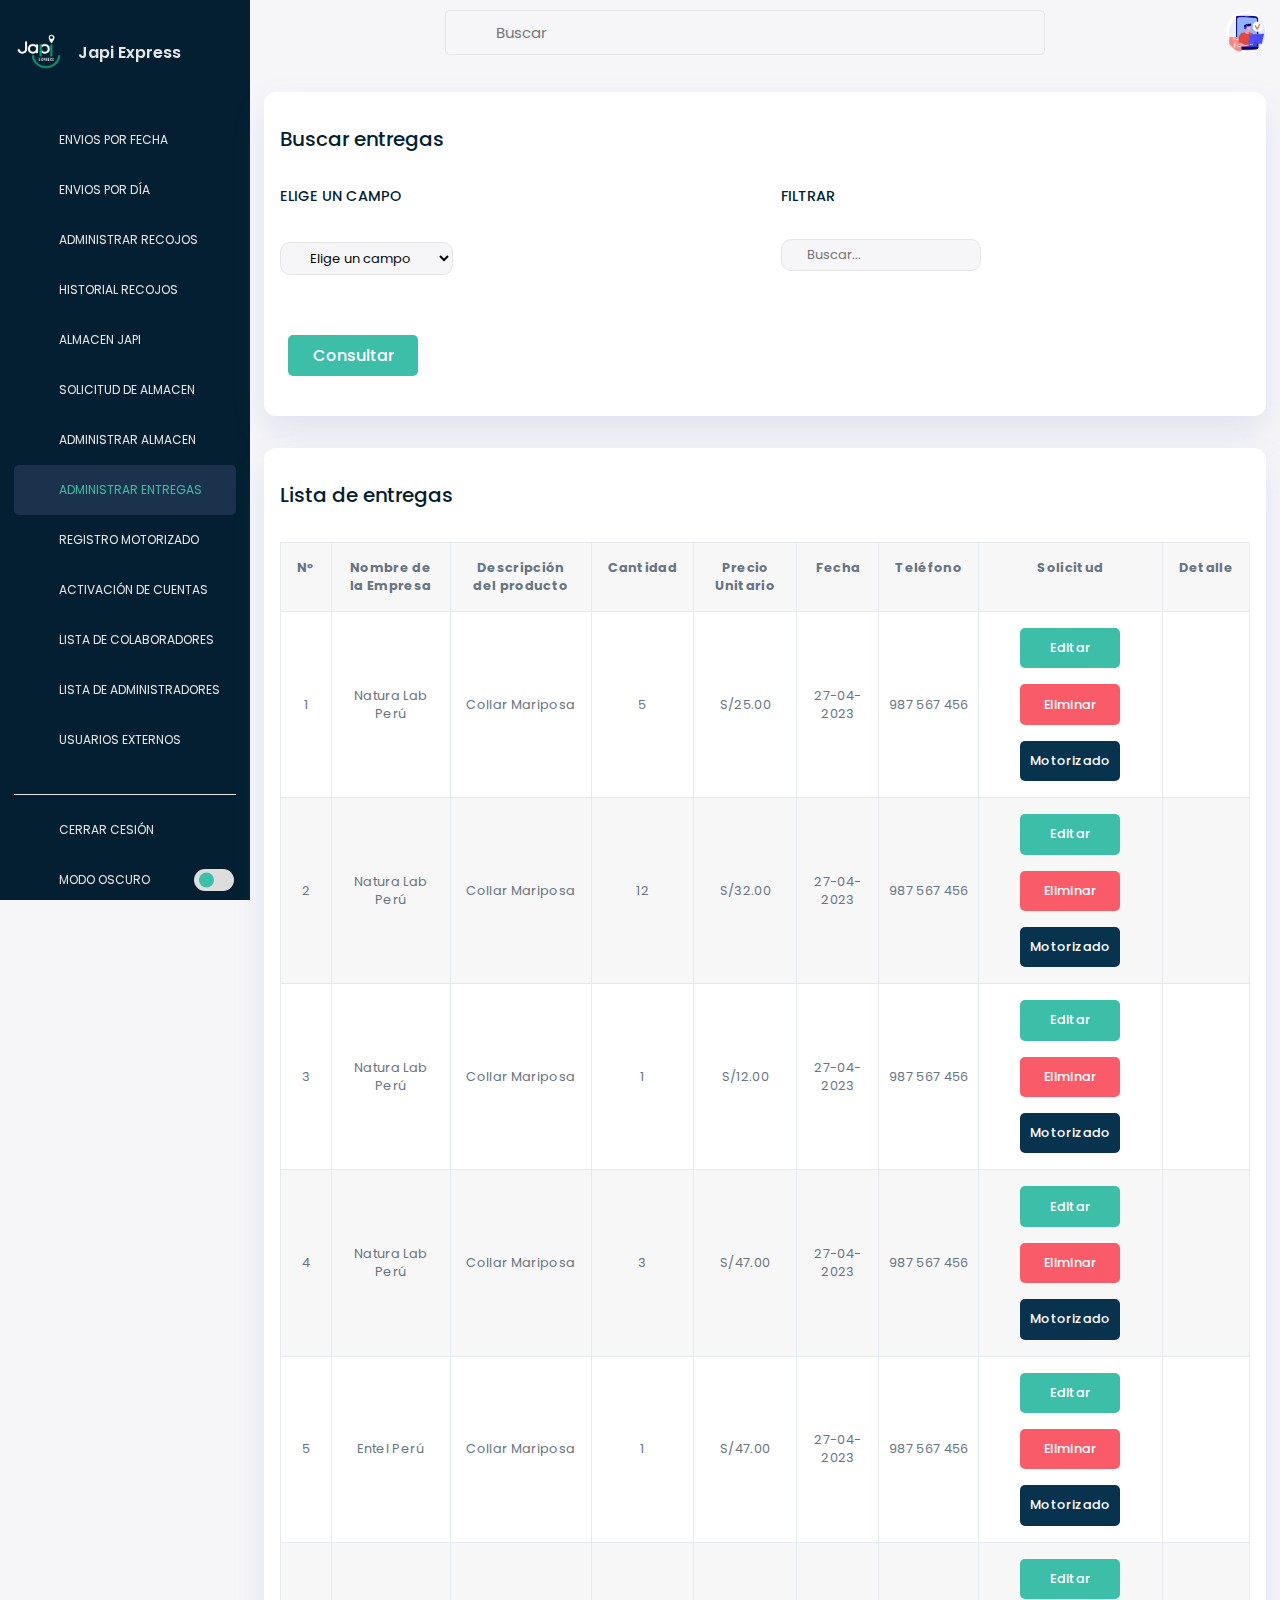
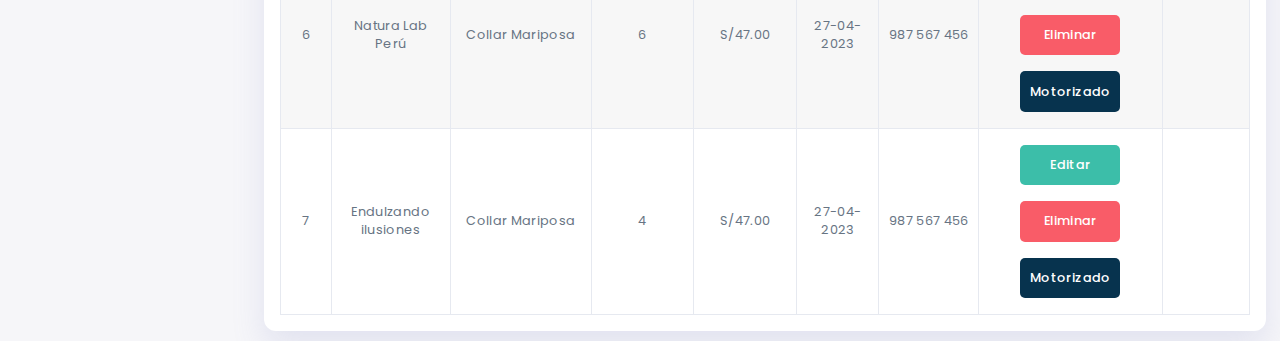
<file: administrar-entregas.html>
<!DOCTYPE html>
<html lang="es">
<head>
    <meta charset="UTF-8">
    <meta http-equiv="X-UA-Compatible" content="IE=edge">
    <meta name="viewport" content="width=device-width, initial-scale=1.0">
    
    <!----======== CSS ======== -->
    <link rel="stylesheet" href="assets/css/Styles.css">
     
    <!----===== Iconscout CSS ===== -->
    <link rel="stylesheet" href="https://unicons.iconscout.com/release/v4.0.8/css/line.css">

    <!----======== FAVICON======== -->
    <link rel="icon" type="image/png" href="assets/img/favicon.png">

    
<title>JapiExpress</title> 

</head>
<body>
    <nav>
        <div class="logo-name">
            <div class="logo-image">
                <img src="assets/img/logo.png" alt="">
            </div>

            <span class="logo_name">Japi Express</span>
        </div>

        <div class="menu-items">
            <ul class="nav-links">
                <li><a href="index.html">
                    <i class="uil uil-calendar-alt"></i>
                    <span class="link-name">ENVIOS POR FECHA</span>
                </a></li>
                <li><a href="envios-dia.html">
                    <i class="uil uil-calender"></i>
                    <span class="link-name">ENVIOS POR DÍA</span>
                </a></li>
                <li><a href="administrar-recojos.html">
                    <i class="uil uil-truck"></i>
                    <span class="link-name">ADMINISTRAR RECOJOS</span>
                </a></li>
                <li><a href="historial-recojos.html">
                    <i class="uil uil-shopping-cart-alt"></i>
                    <span class="link-name">HISTORIAL RECOJOS</span>
                </a></li>
                <li><a href="almacen-japi.html">
                    <i class="uil uil-store"></i>
                    <span class="link-name">ALMACEN JAPI</span>
                </a></li>
                <li><a href="solicitud-almacen.html">
                    <i class="uil uil-store-alt"></i>
                    <span class="link-name">SOLICITUD DE ALMACEN</span>
                </a></li>
                <li><a href="administrar-almacen.html">
                    <i class="uil uil-shop"></i>
                    <span class="link-name">ADMINISTRAR ALMACEN</span>
                </a></li>
                <li><a href="administrar-entregas.html"class="active">
                    <i class="uil uil-shopping-bag"></i>
                    <span class="link-name">ADMINISTRAR ENTREGAS</span>
                </a></li>               
                <li><a href="registro.motorizado.html">
                    <i class="uil uil-user-plus"></i>
                    <span class="link-name">REGISTRO MOTORIZADO</span>
                </a></li>
                <li><a href="activacion-cuentas.html">
                    <i class="uil uil-check-circle"></i>
                    <span class="link-name">ACTIVACIÓN DE CUENTAS</span>
                </a></li>
                <li><a href="lista-colaboradores.html">
                    <i class="uil uil-clipboard-notes"></i>
                    <span class="link-name">LISTA DE COLABORADORES</span>
                </a></li>
                <li><a href="lista-administradores.html">
                    <i class="uil uil-shield-check"></i>
                    <span class="link-name">LISTA DE ADMINISTRADORES</span>
                </a></li>
                <li><a href="usuarios-externos.html">
                    <i class="uil uil-user-exclamation"></i>
                    <span class="link-name">USUARIOS EXTERNOS</span>
                </a></li>
            </ul>
            
            <ul class="logout-mode">
                <li><a href="#">
                    <i class="uil uil-signout"></i>
                    <span class="link-name">CERRAR CESIÓN</span>
                </a></li>

                <li class="mode">
                    <a href="#">
                        <i class="uil uil-moon"></i>
                    <span class="link-name">MODO OSCURO</span>
                </a>

                <div class="mode-toggle">
                  <span class="switch"></span>
                </div>
            </li>
            </ul>
        </div>
    </nav>
    

    <section class="dashboard">
        <div class="top">
            <i class="uil uil-bars sidebar-toggle"></i>

            <div class="search-box">
                <i class="uil uil-search"></i>
                <input type="text" placeholder="Buscar">
            </div>
            
            <img src="assets/img/foto2.jpg" alt="">
        </div>

        <div class="dash-content">
            <div class="overview">
                <div>
                    <div class="text">
                        <span class="text"><h2>Buscar entregas</h2></span>
                         <div class="text-search">

                            <div class="space">   
                                <span class="text"><h3> ELIGE UN CAMPO </h3> </span>
                                <form id="form" action="post" class="form">
                                    <select class="list" name="select1" id="">
                                        <option  value="disabled selected">Elige un campo</option>
                                        <option value="ejemplo1">Vendedor</option>
                                        <option value="ejemplo2">Distrito</option>
                                        <option value="ejemplo3">Motorizado</option>
                                        <option value="ejemplo3">Estado</option>
                                        <option value="ejemplo3">Comprador</option>
                                        <option value="ejemplo3">Fecha</option>
                                    </select>
                                </form>
                            </div> 
                            
                            <div>
                                <span class="text"> <h3>FILTRAR </h3>
                                    <div class="search-box2">
                                        <input type="text" placeholder="Buscar...">
                                    </div>
                                </span>
                            </div>   
                            <div class="right-button">
                                <a href="#" class="button-search">
                                    Consultar
                                </a> 
                            </div>
                        </div>
                        
                    </div>
                </div>
            </div>

            <div class="tabla-container">
                
                <span class="text"><h2>Lista de entregas</h2></span>
                
                    <table class="tabla__content">
                        <thead >
                            <tr >
                                <th class="separacion">
                                    N°
                                </th>
                                <th class="separacion">
                                    Nombre de la Empresa
                                </th>
                                <th class="separacion">
                                    Descripción del producto
                                </th>
                                <th class="separacion">
                                    Cantidad
                                </th>
                                <th class="separacion">
                                    Precio Unitario
                                </th>
                                <th class="separacion">
                                    Fecha
                                </th>
                                <th class="separacion">
                                    Teléfono
                                </th>

                                <th class="separacion">
                                    Solicitud
                                </th>
                                <th class="separacion">
                                    Detalle
                                </th>
  
                            </tr>

                        </thead>

                        <tbody>
                            <tr>
                                <td data-label=" N°">
                                    1
                                </td>
                                <td data-label="Nombre de la Empresa">
                                    Natura Lab Perú
                                </td >
                                <td data-label="Descripción">
                                    Collar Mariposa
                                </td>
                                <td data-label="Cantidad">
                                    5
                                </td>
                                <td data-label="Precio Unitario	">
                                    S/25.00
                                </td>
                                <td data-label="Fecha de recojo">
                                    27-04-2023
                                </td>
                                <td data-label="Teléfono">
                                    987 567 456
                                </td>
                                <td data-label="Opciones" class="td-button2">
                                    
                                    <a href="#" class="button-index-green">
                                        Editar 
                                    </a> 
                                    <a href="#" class="button-index-red">
                                        Eliminar 
                                    </a> 
                                    <a href="#" class="button-index-blue">
                                        Motorizado
                                    </a> 
                                </td>
                                <td data-label="Detalle">
                                    <a href="#" class="button-detail">
                                     <i class="uil uil-edit"></i>
                                  </a> 
                                </td>
                            </tr>

                            <tr>
                                <td data-label=" N°">
                                    2
                                </td>
                                <td data-label="Nombre de la Empresa">
                                    Natura Lab Perú
                                </td >
                                <td data-label="Descripción">
                                    Collar Mariposa
                                </td>
                                <td data-label="Cantidad">
                                    12
                                </td>
                                <td data-label="Precio Unitario	">
                                    S/32.00
                                </td>
                                <td data-label="Fecha de recojo">
                                    27-04-2023
                                </td>
                                <td data-label="Teléfono">
                                    987 567 456
                                </td>
                                <td data-label="Opciones" class="td-button2">
                                    
                                    <a href="#" class="button-index-green">
                                        Editar 
                                    </a> 
                                    <a href="#" class="button-index-red">
                                        Eliminar 
                                    </a> 
                                    <a href="#" class="button-index-blue">
                                        Motorizado
                                    </a> 
                                </td>
                                <td data-label="Detalle">
                                    <a href="#" class="button-detail">
                                     <i class="uil uil-edit"></i>
                                  </a> 
                                </td>
                            </tr>
                            <tr>
                                <td data-label=" N°">
                                    3
                                </td>
                                <td data-label="Nombre de la Empresa">
                                    Natura Lab Perú
                                </td >
                                <td data-label="Descripción">
                                    Collar Mariposa
                                </td>
                                <td data-label="Cantidad">
                                   1
                                </td>
                                <td data-label="Precio Unitario	">
                                    S/12.00
                                </td>
                                <td data-label="Fecha de recojo">
                                    27-04-2023
                                </td>
                                <td data-label="Teléfono">
                                    987 567 456
                                </td>
                                <td data-label="Opciones" class="td-button2">
                                    
                                    <a href="#" class="button-index-green">
                                        Editar 
                                    </a> 
                                    <a href="#" class="button-index-red">
                                        Eliminar 
                                    </a> 
                                    <a href="#" class="button-index-blue">
                                        Motorizado
                                    </a> 
                                </td>
                                <td data-label="Detalle">
                                    <a href="#" class="button-detail">
                                     <i class="uil uil-edit"></i>
                                  </a> 
                                </td>
                                    
                            </tr>

                            <tr>
                                <td data-label=" N°">
                                    4
                                </td>
                                <td data-label="Nombre de la Empresa">
                                    Natura Lab Perú
                                </td >
                                <td data-label="Descripción">
                                    Collar Mariposa
                                </td>
                                <td data-label="Cantidad">
                                    3
                                </td>
                                <td data-label="Precio Unitario	">
                                    S/47.00
                                </td>
                                <td data-label="Fecha de recojo">
                                    27-04-2023
                                </td>
                                <td data-label="Teléfono">
                                    987 567 456
                                </td>
                                <td data-label="Opciones" class="td-button2">
                                    
                                    <a href="#" class="button-index-green">
                                        Editar 
                                    </a> 
                                    <a href="#" class="button-index-red">
                                        Eliminar 
                                    </a> 
                                    <a href="#" class="button-index-blue">
                                        Motorizado
                                    </a> 
                                </td>
                                <td data-label="Detalle">
                                    <a href="#" class="button-detail">
                                     <i class="uil uil-edit"></i>
                                  </a> 
                                </td>
                            </tr>

                            <tr>
                                <td data-label=" N°">
                                    5
                                </td>
                                <td data-label="Nombre de la Empresa">
                                    Entel Perú
                                </td >
                                <td data-label="Descripción">
                                    Collar Mariposa
                                </td>
                                <td data-label="Cantidad">
                                    1
                                </td>
                                <td data-label="Precio Unitario	">
                                    S/47.00
                                </td>
                                <td data-label="Fecha de recojo">
                                    27-04-2023
                                </td>
                                <td data-label="Teléfono">
                                    987 567 456
                                </td>
                                <td data-label="Opciones" class="td-button2">
                                    
                                    <a href="#" class="button-index-green">
                                        Editar 
                                    </a> 
                                    <a href="#" class="button-index-red">
                                        Eliminar 
                                    </a> 
                                    <a href="#" class="button-index-blue">
                                        Motorizado
                                    </a> 
                                </td>
                                <td data-label="Detalle">
                                    <a href="#" class="button-detail">
                                     <i class="uil uil-edit"></i>
                                  </a> 
                                </td>
                            </tr>

                            <tr>
                                <td data-label=" N°">
                                    6
                                </td>
                                <td data-label="Nombre de la Empresa">
                                    Natura Lab Perú
                                </td >
                                <td data-label="Descripción">
                                    Collar Mariposa
                                </td>
                                <td data-label="Cantidad">
                                    6
                                </td>
                                <td data-label="Precio Unitario	">
                                    S/47.00
                                </td>
                                <td data-label="Fecha de recojo">
                                    27-04-2023
                                </td>
                                <td data-label="Teléfono">
                                    987 567 456
                                </td>
                                <td data-label="Opciones" class="td-button2">
                                    
                                    <a href="#" class="button-index-green">
                                        Editar 
                                    </a> 
                                    <a href="#" class="button-index-red">
                                        Eliminar 
                                    </a> 
                                    <a href="#" class="button-index-blue">
                                        Motorizado
                                    </a> 
                                </td>
                                <td data-label="Detalle">
                                    <a href="#" class="button-detail">
                                     <i class="uil uil-edit"></i>
                                  </a> 
                                </td>
                            </tr>

                            <tr>
                                <td data-label=" N°">
                                    7
                                </td>
                                <td data-label="Nombre de la Empresa">
                                    Endulzando ilusiones
                                </td >
                                <td data-label="Descripción">
                                    Collar Mariposa
                                </td>
                                <td data-label="Cantidad">
                                    4
                                </td>
                                
                                <td data-label="Precio Unitario	">
                                    S/47.00
                                </td>
                                <td data-label="Fecha de recojo">
                                    27-04-2023
                                </td>
                                <td data-label="Teléfono">
                                    987 567 456
                                </td>
                                <td data-label="Opciones" class="td-button2">
                                    
                                    <a href="#" class="button-index-green">
                                        Editar 
                                    </a> 
                                    <a href="#" class="button-index-red">
                                        Eliminar 
                                    </a> 
                                    <a href="#" class="button-index-blue">
                                        Motorizado
                                    </a> 
                                </td>
                                <td data-label="Detalle">
                                    <a href="#" class="button-detail">
                                     <i class="uil uil-edit"></i>
                                  </a> 
                                </td>
                            </tr>
                        </tbody>
                    </table>
            </div>
        </div>
    </section>

    <script src="assets/js/index.js"></script>
</body>
</html>
</file>
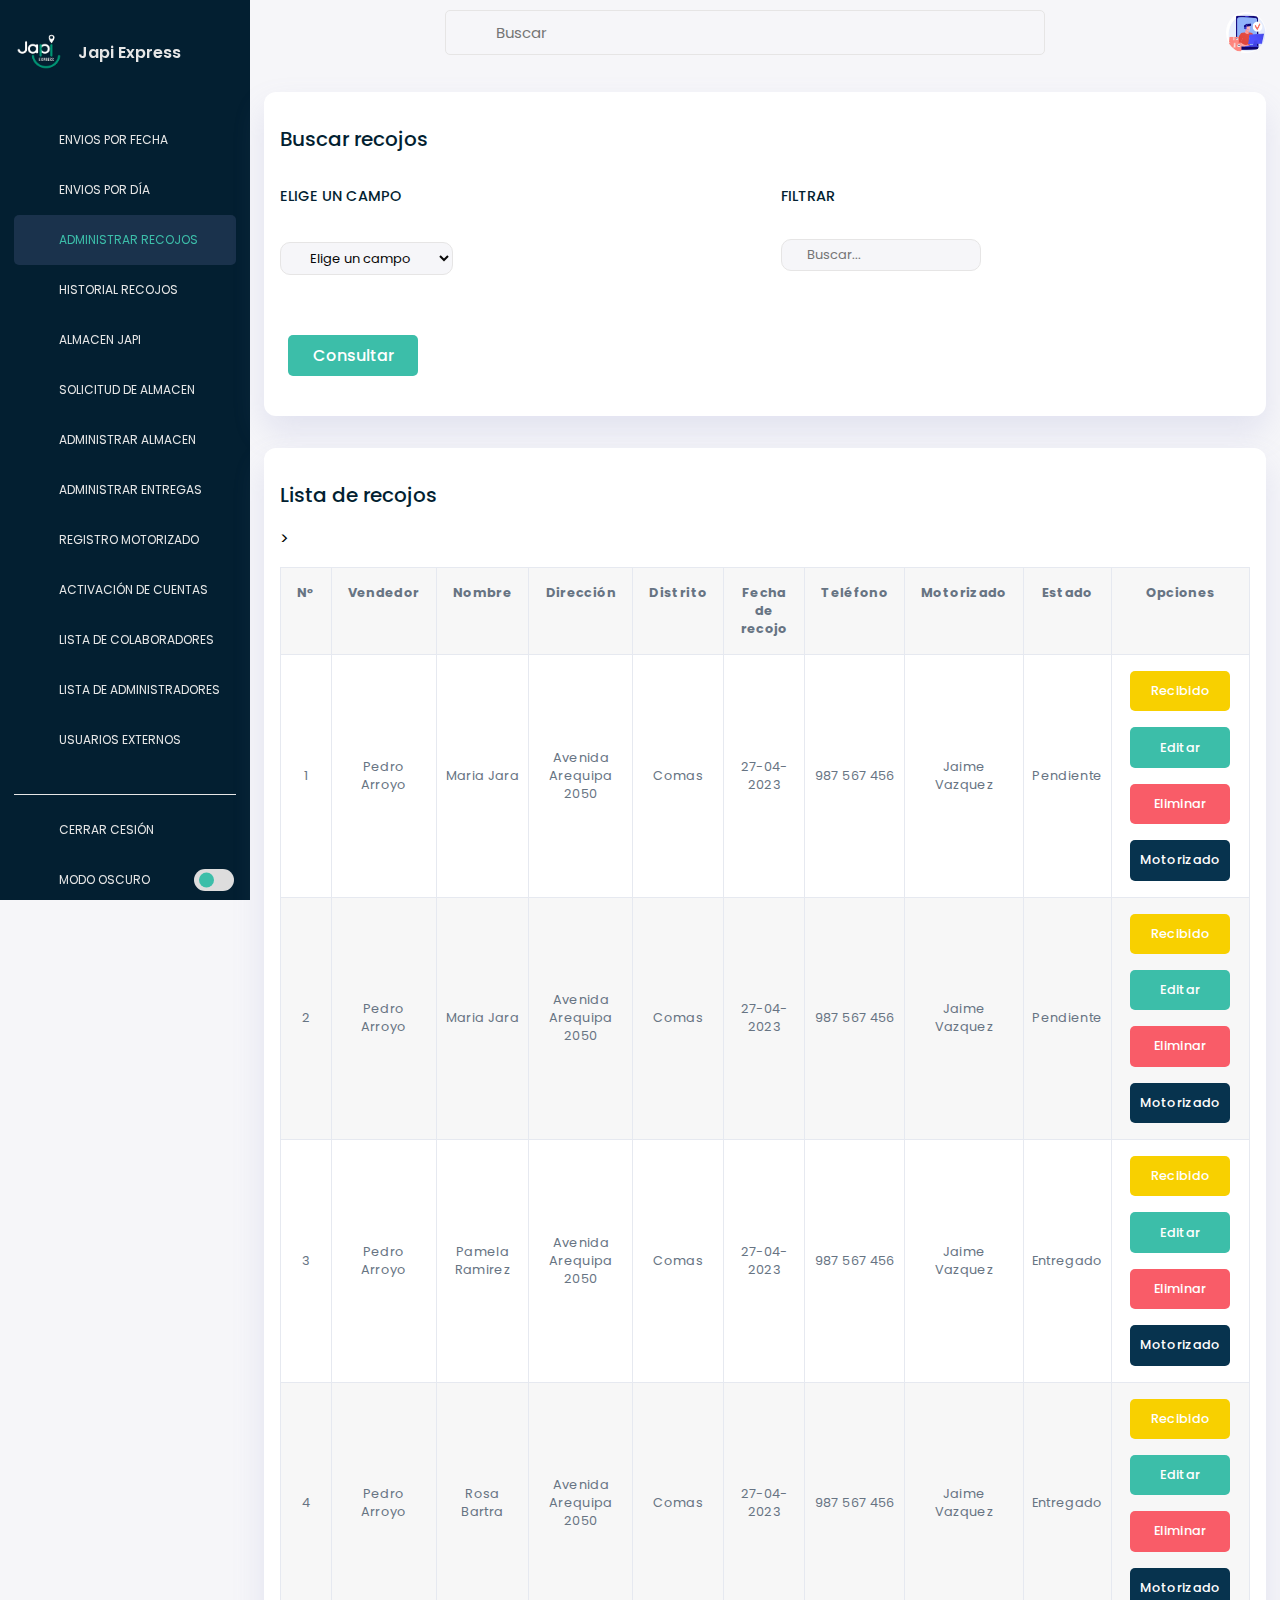
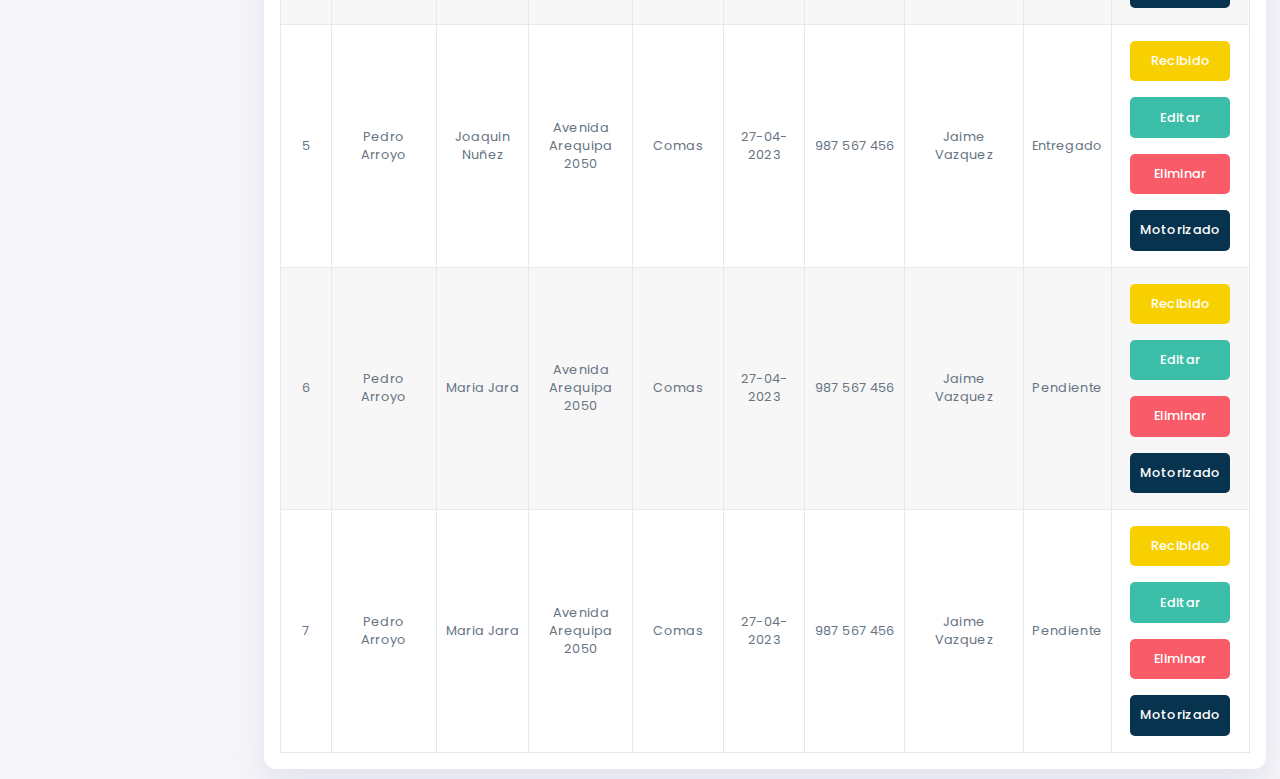
<file: administrar-recojos.html>
<!DOCTYPE html>
<html lang="es">
<head>
    <meta charset="UTF-8">
    <meta http-equiv="X-UA-Compatible" content="IE=edge">
    <meta name="viewport" content="width=device-width, initial-scale=1.0">
    
    <!----======== CSS ======== -->
    <link rel="stylesheet" href="assets/css/Styles.css">
     
    <!----===== Iconscout CSS ===== -->
    <link rel="stylesheet" href="https://unicons.iconscout.com/release/v4.0.8/css/line.css">

    <!----======== FAVICON======== -->
    <link rel="icon" type="image/png" href="assets/img/favicon.png">

    
<title>JapiExpress</title> 

</head>
<body>
    <nav>
        <div class="logo-name">
            <div class="logo-image">
                <img src="assets/img/logo.png" alt="">
            </div>

            <span class="logo_name">Japi Express</span>
        </div>

        <div class="menu-items">
            <ul class="nav-links">
                <li><a href="index.html">
                    <i class="uil uil-calendar-alt"></i>
                    <span class="link-name">ENVIOS POR FECHA</span>
                </a></li>
                <li><a href="envios-dia.html">
                    <i class="uil uil-calender"></i>
                    <span class="link-name">ENVIOS POR DÍA</span>
                </a></li>
                <li><a href="administrar-recojos.html"class="active">
                    <i class="uil uil-truck"></i>
                    <span class="link-name">ADMINISTRAR RECOJOS</span>
                </a></li>
                <li><a href="historial-recojos.html">
                    <i class="uil uil-shopping-cart-alt"></i>
                    <span class="link-name">HISTORIAL RECOJOS</span>
                </a></li>
                <li><a href="almacen-japi.html">
                    <i class="uil uil-store"></i>
                    <span class="link-name">ALMACEN JAPI</span>
                </a></li>
                <li><a href="solicitud-almacen.html">
                    <i class="uil uil-store-alt"></i>
                    <span class="link-name">SOLICITUD DE ALMACEN</span>
                </a></li>
                <li><a href="administrar-almacen.html">
                    <i class="uil uil-shop"></i>
                    <span class="link-name">ADMINISTRAR ALMACEN</span>
                </a></li>
                <li><a href="administrar-entregas.html">
                    <i class="uil uil-shopping-bag"></i>
                    <span class="link-name">ADMINISTRAR ENTREGAS</span>
                </a></li>               
                <li><a href="registro.motorizado.html">
                    <i class="uil uil-user-plus"></i>
                    <span class="link-name">REGISTRO MOTORIZADO</span>
                </a></li>
                <li><a href="activacion-cuentas.html">
                    <i class="uil uil-check-circle"></i>
                    <span class="link-name">ACTIVACIÓN DE CUENTAS</span>
                </a></li>
                <li><a href="lista-colaboradores.html">
                    <i class="uil uil-clipboard-notes"></i>
                    <span class="link-name">LISTA DE COLABORADORES</span>
                </a></li>
                <li><a href="lista-administradores.html">
                    <i class="uil uil-shield-check"></i>
                    <span class="link-name">LISTA DE ADMINISTRADORES</span>
                </a></li>
                <li><a href="usuarios-externos.html">
                    <i class="uil uil-user-exclamation"></i>
                    <span class="link-name">USUARIOS EXTERNOS</span>
                </a></li>
            </ul>
            
            <ul class="logout-mode">
                <li><a href="#">
                    <i class="uil uil-signout"></i>
                    <span class="link-name">CERRAR CESIÓN</span>
                </a></li>

                <li class="mode">
                    <a href="#">
                        <i class="uil uil-moon"></i>
                    <span class="link-name">MODO OSCURO</span>
                </a>

                <div class="mode-toggle">
                  <span class="switch"></span>
                </div>
            </li>
            </ul>
        </div>
    </nav>
    

    <section class="dashboard">
        <div class="top">
            <i class="uil uil-bars sidebar-toggle"></i>

            <div class="search-box">
                <i class="uil uil-search"></i>
                <input type="text" placeholder="Buscar">
            </div>
            
            <img src="assets/img/foto2.jpg" alt="">
        </div>

        <div class="dash-content">
            <div class="overview">
                <div>
                    <div class="text">
                        <span class="text"><h2>Buscar recojos</h2></span>
                         <div class="text-search">

                            <div class="space">   
                                <span class="text"><h3> ELIGE UN CAMPO </h3> </span>
                                <form id="form" action="post" class="form">
                                    <select class="list" name="select1" id="">
                                        <option  value="disabled selected">Elige un campo</option>
                                        <option value="ejemplo1">Vendedor</option>
                                        <option value="ejemplo2">Distrito</option>
                                        <option value="ejemplo3">Motorizado</option>
                                        <option value="ejemplo4">Estado</option>
                                        
                                    </select>
                                </form>
                            </div> 
                            
                            <div>
                                <span class="text"> <h3>FILTRAR </h3>
                                    <div class="search-box2">
                                        <input type="text" placeholder="Buscar...">
                                    </div>
                                </span>
                            </div>   
                            <div class="right-button">
                                <a href="#" class="button-search">
                                    Consultar
                                </a> 
                            </div>
                        </div>
                        
                    </div>
                </div>
            </div>

            <div class="tabla-container">
                
                <span class="text"><h2>Lista de recojos</h2></span>
                
                    <table class="tabla__content">
                        <thead >
                            <tr >
                                <th class="separacion">
                                    N°
                                </th>
                                <th class="separacion">
                                    Vendedor
                                </th>
                                <th class="separacion">
                                    Nombre
                                </th>
                                <th class="separacion">
                                    Dirección
                                </th>
                                <th class="separacion">
                                    Distrito
                                </th>
                                <th class="separacion">
                                    Fecha de recojo
                                </th>
                                <th class="separacion">
                                    Teléfono
                                </th>

                                <th class="separacion">
                                    Motorizado
                                </th>
                                
                                <th class="separacion">
                                    Estado
                                </th>
                                <th class="separacion">
                                    Opciones
                                </th>
                                
                            </tr>

                        </thead>

                        <tbody>
                            <tr>
                                <td data-label=" N°">
                                    1
                                </td>
                                <td data-label="Vendedor">
                                    Pedro Arroyo
                                </td >
                                <td data-label="Nombre">
                                    Maria Jara
                                </td>
                                <td data-label="Dirección">
                                    Avenida Arequipa 2050
                                </td>
                                <td data-label="Distrito">
                                    Comas
                                </td>
                                <td data-label="Fecha de recojo">
                                    27-04-2023
                                </td>
                                <td data-label="Teléfono">
                                    987 567 456
                                </td>
                                <td data-label="Motorizado">
                                    Jaime Vazquez
                                </td>
                                <td data-label="Estado">
                                    Pendiente
                                </td>
                                <td data-label="Opciones" class="td-button2">
                                    <a href="#" class="button-index-yellow">
                                        Recibido 
                                    </a>
                                    <a href="#" class="button-index-green">
                                        Editar 
                                    </a> 
                                    <a href="#" class="button-index-red">
                                        Eliminar 
                                    </a> 
                                    <a href="#" class="button-index-blue">
                                        Motorizado
                                    </a> 
                                </td>
                            </tr>

                            <tr>
                                <td data-label=" N°">
                                    2
                                </td>
                                <td data-label="Vendedor">
                                    Pedro Arroyo
                                </td >
                                <td data-label="Nombre">
                                    Maria Jara
                                </td>
                                <td data-label="Dirección">
                                    Avenida Arequipa 2050
                                </td>
                                <td data-label="Distrito">
                                    Comas
                                </td>
                                <td data-label="Fecha de recojo">
                                    27-04-2023
                                </td>
                                <td data-label="Teléfono">
                                    987 567 456
                                </td>
                                <td data-label="Motorizado">
                                    Jaime Vazquez
                                </td>
                                <td data-label="Estado">
                                    Pendiente
                                </td>
                                
                                <td data-label="Opciones" class="td-button2">
                                    <a href="#" class="button-index-yellow">
                                        Recibido 
                                    </a>
                                    <a href="#" class="button-index-green">
                                        Editar 
                                    </a> 
                                    <a href="#" class="button-index-red">
                                        Eliminar 
                                    </a> 
                                    <a href="#" class="button-index-blue">
                                        Motorizado
                                    </a> 
                                </td>
                            </tr>
                            <tr>
                                <td data-label=" N°">
                                    3
                                </td>
                                <td data-label="Vendedor">
                                    Pedro Arroyo
                                </td >
                                <td data-label="Nombre">
                                    Pamela Ramirez
                                </td>
                                </td>
                                <td data-label="Dirección">
                                    Avenida Arequipa 2050
                                </td>
                                <td data-label="Distrito">
                                    Comas
                                </td>
                                <td data-label="Fecha de recojo">
                                    27-04-2023
                                </td>
                                <td data-label="Teléfono">
                                    987 567 456
                                </td>
                                <td data-label="Motorizado">
                                    Jaime Vazquez
                                </td>
                                <td data-label="Estado">
                                    Entregado
                                </td>
                                <td data-label="Opciones" class="td-button2">
                                    <a href="#" class="button-index-yellow">
                                        Recibido 
                                    </a>
                                    <a href="#" class="button-index-green">
                                        Editar 
                                    </a> 
                                    <a href="#" class="button-index-red">
                                        Eliminar 
                                    </a> 
                                    <a href="#" class="button-index-blue">
                                        Motorizado
                                    </a> 
                                </td>
                                    
                            </tr>

                            <tr>
                                <td data-label=" N°">
                                    4
                                </td>
                                <td data-label="Vendedor">
                                    Pedro Arroyo
                                </td >
                                <td data-label="Nombre">
                                    Rosa Bartra
                                </td>
                                <td data-label="Dirección">
                                    Avenida Arequipa 2050
                                </td>
                                <td data-label="Distrito">
                                    Comas
                                </td>
                                <td data-label="Fecha de recojo">
                                    27-04-2023
                                </td>
                                <td data-label="Teléfono">
                                    987 567 456
                                </td>
                                <td data-label="Motorizado">
                                    Jaime Vazquez
                                </td>
                                <td data-label="Estado">
                                    Entregado
                                </td>
                                <td data-label="Opciones" class="td-button2">
                                    <a href="#" class="button-index-yellow">
                                        Recibido 
                                    </a>
                                    <a href="#" class="button-index-green">
                                        Editar 
                                    </a> 
                                    <a href="#" class="button-index-red">
                                        Eliminar 
                                    </a> 
                                    <a href="#" class="button-index-blue">
                                        Motorizado
                                    </a> 
                                </td>>
                            </tr>

                            <tr>
                                <td data-label=" N°">
                                    5
                                </td>
                                <td data-label="Vendedor">
                                    Pedro Arroyo
                                </td >
                                <td data-label="Nombre">
                                    Joaquin Nuñez
                                </td>
                                <td data-label="Dirección">
                                    Avenida Arequipa 2050
                                </td>
                                <td data-label="Distrito">
                                    Comas
                                </td>
                                <td data-label="Fecha de recojo">
                                    27-04-2023
                                </td>
                                <td data-label="Teléfono">
                                    987 567 456
                                </td>
                                <td data-label="Motorizado">
                                    Jaime Vazquez
                                </td>
                                <td data-label="Estado">
                                    Entregado
                                </td>
                                <td data-label="Opciones" class="td-button2">
                                    <a href="#" class="button-index-yellow">
                                        Recibido 
                                    </a>
                                    <a href="#" class="button-index-green">
                                        Editar 
                                    </a> 
                                    <a href="#" class="button-index-red">
                                        Eliminar 
                                    </a> 
                                    <a href="#" class="button-index-blue">
                                        Motorizado
                                    </a> 
                                </td>
                            </tr>

                            <tr>
                                <td data-label=" N°">
                                    6
                                </td>
                                <td data-label="Vendedor">
                                    Pedro Arroyo
                                </td >
                                <td data-label="Nombre">
                                    Maria Jara
                                </td>
                                <td data-label="Dirección">
                                    Avenida Arequipa 2050
                                </td>
                                <td data-label="Distrito">
                                    Comas
                                </td>
                                <td data-label="Fecha de recojo">
                                    27-04-2023
                                </td>
                                <td data-label="Teléfono">
                                    987 567 456
                                </td>
                                <td data-label="Motorizado" >
                                    Jaime Vazquez
                                </td>
                                <td data-label="Estado">
                                    Pendiente
                                </td>
                                <td data-label="Opciones" class="td-button2">
                                    <a href="#" class="button-index-yellow">
                                        Recibido 
                                    </a>
                                    <a href="#" class="button-index-green">
                                        Editar 
                                    </a> 
                                    <a href="#" class="button-index-red">
                                        Eliminar 
                                    </a> 
                                    <a href="#" class="button-index-blue">
                                        Motorizado
                                    </a> 
                                </td>
                            </tr>

                            <tr>
                                <td data-label=" N°">
                                    7
                                </td>
                                <td data-label="Vendedor">
                                    Pedro Arroyo
                                </td >
                                <td data-label="Nombre">
                                    Maria Jara
                                </td>
                                <td data-label="Dirección">
                                    Avenida Arequipa 2050
                                </td>
                                <td data-label="Distrito">
                                    Comas
                                </td>
                                <td data-label="Fecha de recojo">
                                    27-04-2023
                                </td>
                                <td data-label="Teléfono">
                                    987 567 456
                                </td>
                                <td data-label="Motorizado">
                                    Jaime Vazquez
                                </td>
                                <td data-label="Estado">
                                    Pendiente
                                </td>
                                <td data-label="Opciones" class="td-button2">
                                    <a href="#" class="button-index-yellow">
                                        Recibido 
                                    </a>
                                    <a href="#" class="button-index-green">
                                        Editar 
                                    </a> 
                                    <a href="#" class="button-index-red">
                                        Eliminar 
                                    </a> 
                                    <a href="#" class="button-index-blue">
                                        Motorizado
                                    </a> 
                                </td>

                            </tr>
                        </tbody>
                    </table>
            </div>
        </div>
    </section>

    <script src="assets/js/index.js"></script>
</body>
</html>
</file>
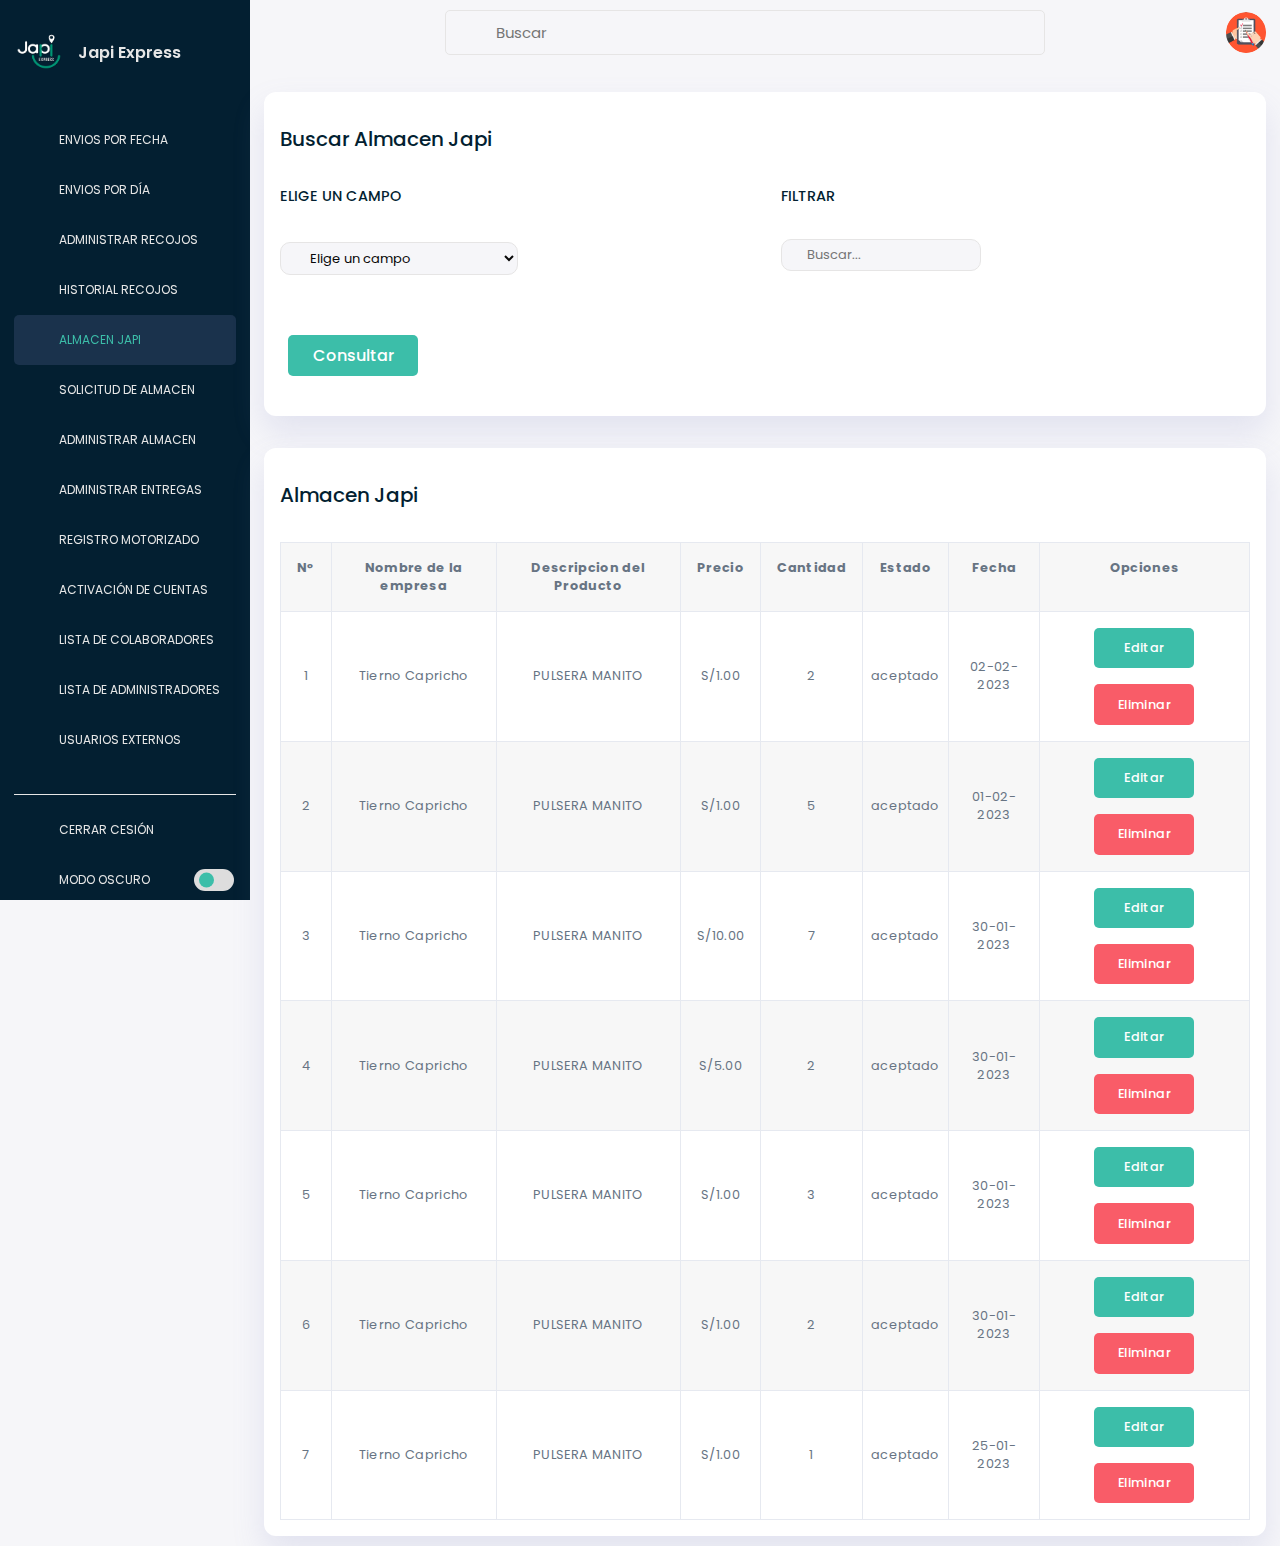
<file: almacen-japi.html>
<!DOCTYPE html>
<html lang="es">
<head>
    <meta charset="UTF-8">
    <meta http-equiv="X-UA-Compatible" content="IE=edge">
    <meta name="viewport" content="width=device-width, initial-scale=1.0">
    
    <!----======== CSS ======== -->
    <link rel="stylesheet" href="assets/css/Styles.css">
     
    <!----===== Iconscout CSS ===== -->
    <link rel="stylesheet" href="https://unicons.iconscout.com/release/v4.0.8/css/line.css">

    <!----======== FAVICON======== -->
    <link rel="icon" type="image/png" href="assets/img/favicon.png">

    <title>JapiExpress</title> 

</head>
<body>
    <nav>
        <div class="logo-name">
            <div class="logo-image">
                <img src="assets/img/logo.png" alt="">
            </div>

            <span class="logo_name">Japi Express</span>
        </div>

        <div class="menu-items">
            <ul class="nav-links">
                <li><a href="index.html">
                    <i class="uil uil-calendar-alt"></i>
                    <span class="link-name">ENVIOS POR FECHA</span>
                </a></li>
                <li><a href="envios-dia.html">
                    <i class="uil uil-calender"></i>
                    <span class="link-name">ENVIOS POR DÍA</span>
                </a></li>
                <li><a href="administrar-recojos.html">
                    <i class="uil uil-truck"></i>
                    <span class="link-name">ADMINISTRAR RECOJOS</span>
                </a></li>
                <li><a href="historial-recojos.html">
                    <i class="uil uil-shopping-cart-alt"></i>
                    <span class="link-name">HISTORIAL RECOJOS</span>
                </a></li>
                <li><a href="almacen-japi.html"class="active">
                    <i class="uil uil-store"></i>
                    <span class="link-name">ALMACEN JAPI</span>
                </a></li>
                <li><a href="solicitud-almacen.html">
                    <i class="uil uil-store-alt"></i>
                    <span class="link-name">SOLICITUD DE ALMACEN</span>
                </a></li>
                <li><a href="administrar-almacen.html">
                    <i class="uil uil-shop"></i>
                    <span class="link-name">ADMINISTRAR ALMACEN</span>
                </a></li>
                <li><a href="administrar-entregas.html">
                    <i class="uil uil-shopping-bag"></i>
                    <span class="link-name">ADMINISTRAR ENTREGAS</span>
                </a></li>               
                <li><a href="registro.motorizado.html">
                    <i class="uil uil-user-plus"></i>
                    <span class="link-name">REGISTRO MOTORIZADO</span>
                </a></li>
                <li><a href="activacion-cuentas.html">
                    <i class="uil uil-check-circle"></i>
                    <span class="link-name">ACTIVACIÓN DE CUENTAS</span>
                </a></li>
                <li><a href="lista-colaboradores.html">
                    <i class="uil uil-clipboard-notes"></i>
                    <span class="link-name">LISTA DE COLABORADORES</span>
                </a></li>
                <li><a href="lista-administradores.html">
                    <i class="uil uil-shield-check"></i>
                    <span class="link-name">LISTA DE ADMINISTRADORES</span>
                </a></li>
                <li><a href="usuarios-externos.html">
                    <i class="uil uil-user-exclamation"></i>
                    <span class="link-name">USUARIOS EXTERNOS</span>
                </a></li>
            </ul>
            
            <ul class="logout-mode">
                <li><a href="#">
                    <i class="uil uil-signout"></i>
                    <span class="link-name">CERRAR CESIÓN</span>
                </a></li>

                <li class="mode">
                    <a href="#">
                        <i class="uil uil-moon"></i>
                    <span class="link-name">MODO OSCURO</span>
                </a>

                <div class="mode-toggle">
                  <span class="switch"></span>
                </div>
            </li>
            </ul>
        </div>
    </nav>
    

    <section class="dashboard">
        <div class="top">
            <i class="uil uil-bars sidebar-toggle"></i>

            <div class="search-box">
                <i class="uil uil-search"></i>
                <input type="text" placeholder="Buscar">
            </div>
            
            <img src="assets/img/foto1.jpg" alt="">
        </div>

        <div class="dash-content">
            <div class="overview">
                <div>
                    <div class="text">
                        <span class="text"><h2>Buscar Almacen Japi</h2></span>
                         <div class="text-search">

                            <div class="space">   
                                <span class="text"><h3> ELIGE UN CAMPO </h3> </span>
                                <form id="form" action="post" class="form">
                                    <select class="list" name="select1" id="">
                                        <option  value="disabled selected">Elige un campo</option>
                                        <option value="ejemplo1">Fecha</option>
                                        <option value="ejemplo2">Nombre de la empresa</option>
                                        <option value="ejemplo4">Descripción del producto</option>
                                        <option value="ejemplo5">Estado</option>
                                    </select>
                                </form>
                            </div> 
                            
                            <div>
                                <span class="text"> <h3>FILTRAR </h3>
                                    <div class="search-box2">
                                        <input type="text" placeholder="Buscar...">
                                    </div>
                                </span>
                            </div>   
                            <div class="right-button">
                                <a href="#" class="button-search">
                                    Consultar
                                </a> 
                            </div>
                        </div>
                        
                    </div>
                </div>
            </div>

            <div class="tabla-container">
                
                <span class="text"><h2>Almacen Japi</h2></span>
                
                    <table class="tabla__content">
                        <thead >
                            <tr >
                                <th class="separacion">
                                    N°
                                </th>
                                <th class="separacion">
                                    Nombre de la empresa
                                </th>
                                <th class="separacion">
                                    Descripcion del Producto
                                </th>
                                <th class="separacion">
                                    Precio
                                </th>
                                <th class="separacion">
                                    Cantidad
                                </th>
                                <th class="separacion">
                                    Estado
                                </th>
                                <th class="separacion">
                                    Fecha
                                </th>

                                <th class="separacion">
                                    Opciones
                                </th>
                            </tr>

                        </thead>

                        <tbody>
                            <tr>
                                <td data-label=" N°">
                                    1
                                </td>
                                <td data-label="Empresa">
                                    Tierno Capricho
                                </td>
                                <td data-label="Descripción">
                                    PULSERA MANITO
                                </td>
                                <td data-label="Precio">
                                    S/1.00
                                </td>
                                <td data-label="Cantidad">
                                    2
                                </td>
                                <td data-label="Estado">
                                    aceptado
                                </td>
                                <td data-label="Fecha">
                                    02-02-2023
                                </td>
                                <td data-label="Opciones" class="td-button">
                                    <a href="#" class="button-index-green">
                                        Editar 
                                    </a> 
                                    <a href="#" class="button-index-red">
                                        Eliminar 
                                    </a> 
                                </td>
                                
                            </tr>

                            <tr>
                                <td data-label=" N°">
                                    2
                                </td>
                                <td data-label="Empresa">
                                    Tierno Capricho
                                </td>
                                <td data-label="Descripción">
                                    PULSERA MANITO
                                </td>
                                <td data-label="Precio">
                                    S/1.00
                                </td>
                                <td data-label="Cantidad">
                                    5
                                </td>
                                <td data-label="Estado">
                                    aceptado
                                </td>
                                <td data-label="Fecha">
                                    01-02-2023
                                </td>
                                <td data-label="Opciones" class="td-button">
                                    <a href="#" class="button-index-green">
                                        Editar 
                                    </a> 
                                    <a href="#" class="button-index-red">
                                        Eliminar 
                                    </a> 
                                </td>
                            </tr>
                            <tr>
                                <td data-label=" N°">
                                    3
                                </td>
                                <td data-label="Empresa">
                                    Tierno Capricho
                                </td>
                                <td data-label="Descripción">
                                    PULSERA MANITO
                                </td>
                                <td data-label="Precio">
                                    S/10.00
                                </td>
                                <td data-label="Cantidad">
                                    7
                                </td>
                                <td data-label="Estado">
                                    aceptado
                                </td>
                                <td data-label="Fecha">
                                    30-01-2023
                                </td>
                                <td data-label="Opciones" class="td-button">
                                    <a href="#" class="button-index-green">
                                        Editar 
                                    </a> 
                                    <a href="#" class="button-index-red">
                                        Eliminar 
                                    </a> 
                                </td>
                            </tr>

                            <tr>
                                <td data-label=" N°">
                                    4
                                </td>
                                <td data-label="Empresa">
                                    Tierno Capricho
                                </td>
                                <td data-label="Descripción">
                                    PULSERA MANITO
                                </td>
                                <td data-label="Precio">
                                    S/5.00
                                </td>
                                <td data-label="Cantidad">
                                    2
                                </td>
                                <td data-label="Estado">
                                    aceptado
                                </td>
                                <td data-label="Fecha">
                                    30-01-2023
                                </td>
                                <td data-label="Opciones" class="td-button">
                                    <a href="#" class="button-index-green">
                                        Editar 
                                    </a> 
                                    <a href="#" class="button-index-red">
                                        Eliminar 
                                    </a> 
                                </td>
                            </tr>

                            <tr>
                                <td data-label=" N°">
                                    5
                                </td>
                                <td data-label="Empresa">
                                    Tierno Capricho
                                </td>
                                <td data-label="Descripción">
                                    PULSERA MANITO
                                </td>
                                <td data-label="Precio">
                                    S/1.00
                                </td>
                                <td data-label="Cantidad">
                                    3
                                </td>
                                <td data-label="Estado">
                                    aceptado
                                </td>
                                <td data-label="Fecha">
                                    30-01-2023
                                </td>
                                <td data-label="Opciones" class="td-button">
                                    <a href="#" class="button-index-green">
                                        Editar 
                                    </a> 
                                    <a href="#" class="button-index-red">
                                        Eliminar 
                                    </a> 
                                </td>
                            </tr>

                            <tr>
                                <td data-label=" N°">
                                    6
                                </td>
                                <td data-label="Empresa">
                                    Tierno Capricho
                                </td>
                                <td data-label="Descripción">
                                    PULSERA MANITO
                                </td>
                                <td data-label="Precio">
                                    S/1.00
                                </td>
                                <td data-label="Cantidad">
                                    2
                                </td>
                                <td data-label="Estado">
                                    aceptado
                                </td>
                                <td data-label="Fecha">
                                    30-01-2023
                                </td>
                                <td data-label="Opciones" class="td-button">
                                    <a href="#" class="button-index-green">
                                        Editar 
                                    </a> 
                                    <a href="#" class="button-index-red">
                                        Eliminar 
                                    </a> 
                                </td>
                            </tr>

                            <tr>
                                <td data-label=" N°">
                                    7
                                <td data-label="Empresa">
                                     Tierno Capricho
                                </td>
                                <td data-label="Descripción">
                                    PULSERA MANITO
                                </td>
                                <td data-label="Precio">
                                    S/1.00
                                </td>
                                <td data-label="Cantidad">
                                    1
                                </td>
                                <td data-label="Estado">
                                    aceptado
                                </td>
                                <td data-label="Fecha">
                                    25-01-2023
                                </td>
                                <td data-label="Opciones" class="td-button">
                                    <a href="#" class="button-index-green">
                                        Editar 
                                    </a> 
                                    <a href="#" class="button-index-red">
                                        Eliminar 
                                    </a> 
                                </td>
                                
                            </tr>
                        </tbody>
                    </table>
            </div>
        </div>
    </section>

    <script src="assets/js/index.js"></script>
</body>
</html>
</file>
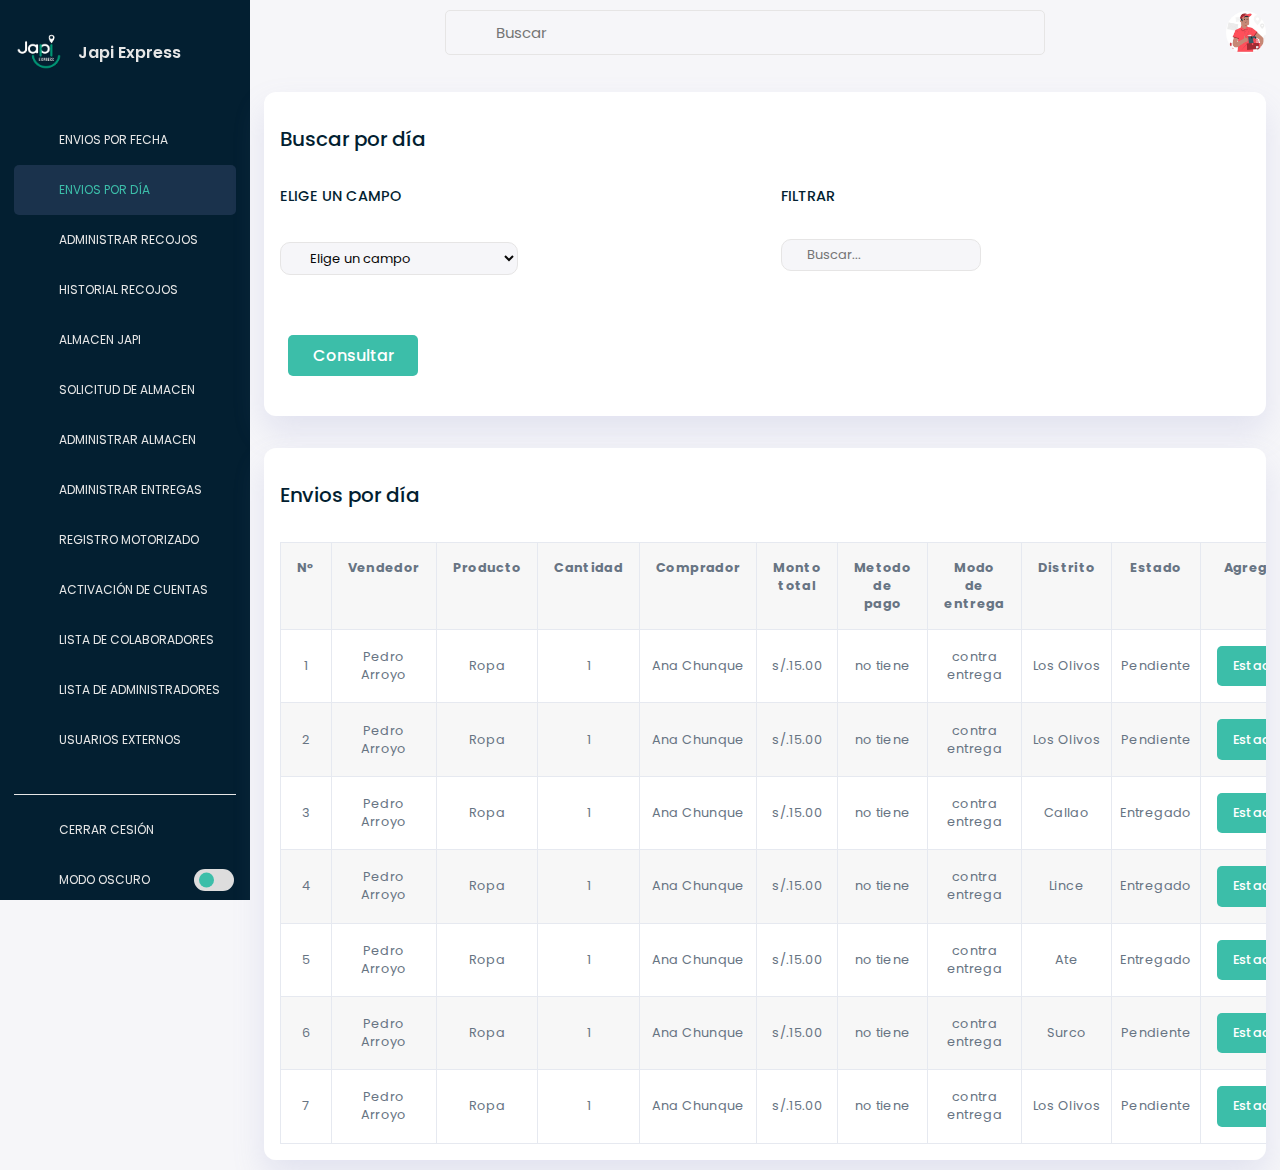
<file: envios-dia.html>
<!DOCTYPE html>
<html lang="es">
<head>
    <meta charset="UTF-8">
    <meta http-equiv="X-UA-Compatible" content="IE=edge">
    <meta name="viewport" content="width=device-width, initial-scale=1.0">
    
    <!----======== CSS ======== -->
    <link rel="stylesheet" href="assets/css/Styles.css">
     
    <!----===== Iconscout CSS ===== -->
    <link rel="stylesheet" href="https://unicons.iconscout.com/release/v4.0.8/css/line.css">

    <!----======== FAVICON======== -->
    <link rel="icon" type="image/png" href="assets/img/favicon.png">

    <title>JapiExpress</title> 

</head>
<body>
    <nav>
        <div class="logo-name">
            <div class="logo-image">
                <img src="assets/img/logo.png" alt="">
            </div>

            <span class="logo_name">Japi Express</span>
        </div>

        <div class="menu-items">
            <ul class="nav-links">
                <li><a href="index.html">
                    <i class="uil uil-calendar-alt"></i>
                    <span class="link-name">ENVIOS POR FECHA</span>
                </a></li>
                <li><a href="envios-dia.html"class="active">
                    <i class="uil uil-calender"></i>
                    <span class="link-name">ENVIOS POR DÍA</span>
                </a></li>
                <li><a href="administrar-recojos.html">
                    <i class="uil uil-truck"></i>
                    <span class="link-name">ADMINISTRAR RECOJOS</span>
                </a></li>
                <li><a href="historial-recojos.html">
                    <i class="uil uil-shopping-cart-alt"></i>
                    <span class="link-name">HISTORIAL RECOJOS</span>
                </a></li>
                <li><a href="almacen-japi.html">
                    <i class="uil uil-store"></i>
                    <span class="link-name">ALMACEN JAPI</span>
                </a></li>
                <li><a href="solicitud-almacen.html">
                    <i class="uil uil-store-alt"></i>
                    <span class="link-name">SOLICITUD DE ALMACEN</span>
                </a></li>
                <li><a href="administrar-almacen.html">
                    <i class="uil uil-shop"></i>
                    <span class="link-name">ADMINISTRAR ALMACEN</span>
                </a></li>
                <li><a href="administrar-entregas.html">
                    <i class="uil uil-shopping-bag"></i>
                    <span class="link-name">ADMINISTRAR ENTREGAS</span>
                </a></li>               
                <li><a href="registro.motorizado.html">
                    <i class="uil uil-user-plus"></i>
                    <span class="link-name">REGISTRO MOTORIZADO</span>
                </a></li>
                <li><a href="activacion-cuentas.html">
                    <i class="uil uil-check-circle"></i>
                    <span class="link-name">ACTIVACIÓN DE CUENTAS</span>
                </a></li>
                <li><a href="lista-colaboradores.html">
                    <i class="uil uil-clipboard-notes"></i>
                    <span class="link-name">LISTA DE COLABORADORES</span>
                </a></li>
                <li><a href="lista-administradores.html">
                    <i class="uil uil-shield-check"></i>
                    <span class="link-name">LISTA DE ADMINISTRADORES</span>
                </a></li>
                <li><a href="usuarios-externos.html">
                    <i class="uil uil-user-exclamation"></i>
                    <span class="link-name">USUARIOS EXTERNOS</span>
                </a></li>
            </ul>
            
            <ul class="logout-mode">
                <li><a href="#">
                    <i class="uil uil-signout"></i>
                    <span class="link-name">CERRAR CESIÓN</span>
                </a></li>

                <li class="mode">
                    <a href="#">
                        <i class="uil uil-moon"></i>
                    <span class="link-name">MODO OSCURO</span>
                </a>

                <div class="mode-toggle">
                  <span class="switch"></span>
                </div>
            </li>
            </ul>
        </div>
    </nav>
    

    <section class="dashboard">
        <div class="top">
            <i class="uil uil-bars sidebar-toggle"></i>

            <div class="search-box">
                <i class="uil uil-search"></i>
                <input type="text" placeholder="Buscar">
            </div>
            
            <img src="assets/img/foto4.jpg" alt="">
        </div>

        <div class="dash-content">
            <div class="overview">
                <div>
                    <div class="text">
                        <span class="text"><h2>Buscar por día</h2></span>
                         <div class="text-search">

                            <div class="space">   
                                <span class="text"><h3> ELIGE UN CAMPO </h3> </span>
                                <form id="form" action="post" class="form">
                                    <select class="list" name="select1" id="">
                                        <option  value="disabled selected">Elige un campo</option>
                                        <option value="ejemplo1">Nombre de la empresa</option>
                                        <option value="ejemplo2">Descripción del producto</option>
                                        <option value="ejemplo3">Teléfono del comprador</option>
                                        <option value="ejemplo4">Nombre del comprador</option>
                                        <option value="ejemplo5">Distrito del comprador</option>
                                    </select>
                                </form>
                            </div> 
                            
                            <div>
                                <span class="text"> <h3>FILTRAR </h3>
                                    <div class="search-box2">
                                        <input type="text" placeholder="Buscar...">
                                    </div>
                                </span>
                            </div>   
                            <div class="right-button">
                                <a href="#" class="button-search">
                                    Consultar
                                </a> 
                            </div>
                        </div>
                        
                    </div>
                </div>
            </div>

            <div class="tabla-container">
                
                <span class="text"><h2>Envios por día</h2></span>
                
                    <table class="tabla__content">
                        <thead >
                            <tr >
                                <th class="separacion">
                                    N°
                                </th>
                                <th class="separacion">
                                    Vendedor
                                </th>
                                <th class="separacion">
                                    Producto
                                </th>
                                <th class="separacion">
                                    Cantidad
                                </th>
                                <th class="separacion">
                                    Comprador
                                </th>
                                <th class="separacion">
                                    Monto total
                                </th>
                                <th class="separacion">
                                    Metodo de pago
                                </th>

                                <th class="separacion">
                                    Modo de entrega
                                </th>
                                <th class="separacion">
                                    Distrito
                                </th>

                                <th class="separacion">
                                    Estado
                                </th>
                                <th class="separacion">
                                    Agregar motivo
                                </th>
                                
                            </tr>

                        </thead>

                        <tbody>
                            <tr>
                                <td data-label=" N°">
                                    1
                                </td>
                                <td data-label="Vendedor">
                                    Pedro Arroyo
                                </td >
                                <td data-label="Producto">
                                    Ropa
                                </td>
                                <td data-label="Cantidad">
                                    1
                                </td>
                                <td data-label="Comprador">
                                    Ana Chunque
                                </td>
                                <td data-label="Monto total">
                                    s/.15.00
                                </td>
                                <td data-label="Metodo de pago">
                                    no tiene
                                </td>
                                <td data-label="Modo de entrega">
                                    contra entrega
                                </td>
                                <td data-label="Distrito">
                                    Los Olivos
                                </td>
                                <td data-label="Estado">
                                    Pendiente
                                </td>
                                <td data-label="Agregar motivo" class="td-button">
                                    <a href="#" class="button">
                                    Estado/Motivo
                                    </a> 
                                </td>
                            </tr>

                            <tr>
                                <td data-label=" N°">
                                    2
                                </td>
                                <td data-label="Vendedor">
                                    Pedro Arroyo
                                </td >
                                <td data-label="Producto">
                                    Ropa
                                </td>
                                <td data-label="Cantidad">
                                    1
                                </td>
                                <td data-label="Comprador">
                                    Ana Chunque
                                </td>
                                <td data-label="Monto total">
                                    s/.15.00
                                </td>
                                <td data-label="Metodo de pago">
                                    no tiene
                                </td>
                                <td data-label="Modo de entrega">
                                    contra entrega
                                </td>
                                <td data-label="Distrito">
                                    Los Olivos
                                </td>
                                <td data-label="Estado">
                                    Pendiente
                                </td>
                                <td data-label="Agregar motivo" class="td-button">
                                    <a href="#" class="button">
                                    Estado/Motivo
                                    </a> 
                                </td>
                            </tr>
                            <tr>
                                <td data-label=" N°">
                                    3
                                </td>
                                <td data-label="Vendedor">
                                    Pedro Arroyo
                                </td >
                                <td data-label="Producto">
                                    Ropa
                                </td>
                                <td data-label="Cantidad">
                                    1
                                </td>
                                <td data-label="Comprador">
                                    Ana Chunque
                                </td>
                                <td data-label="Monto total">
                                    s/.15.00
                                </td>
                                <td data-label="Metodo de pago">
                                    no tiene
                                </td>
                                <td data-label="Modo de entrega">
                                    contra entrega
                                </td>
                                <td data-label="Distrito">
                                    Callao
                                </td>
                                <td data-label="Estado">
                                    Entregado
                                </td>
                                <td data-label="Agregar motivo" class="td-button">
                                    <a href="#" class="button">
                                    Estado/Motivo
                                    </a> 
                                </td>
                                    
                            </tr>

                            <tr>
                                <td data-label=" N°">
                                    4
                                </td>
                                <td data-label="Vendedor">
                                    Pedro Arroyo
                                </td >
                                <td data-label="Producto">
                                    Ropa
                                </td>
                                <td data-label="Cantidad">
                                    1
                                </td>
                                <td data-label="Comprador">
                                    Ana Chunque
                                </td>
                                <td data-label="Monto total">
                                    s/.15.00
                                </td>
                                <td data-label="Metodo de pago">
                                    no tiene
                                </td>
                                <td data-label="Modo de entrega">
                                    contra entrega
                                </td>
                                <td data-label="Distrito">
                                    Lince
                                </td>
                                <td data-label="Estado">
                                    Entregado
                                </td>
                                <td data-label="Agregar motivo" class="td-button">
                                    <a href="#" class="button">
                                    Estado/Motivo
                                    </a> 
                                </td>
                            </tr>

                            <tr>
                                <td data-label=" N°">
                                    5
                                </td>
                                <td data-label="Vendedor">
                                    Pedro Arroyo
                                </td >
                                <td data-label="Producto">
                                    Ropa
                                </td>
                                <td data-label="Cantidad">
                                    1
                                </td>
                                <td data-label="Comprador">
                                    Ana Chunque
                                </td>
                                <td data-label="Monto total">
                                    s/.15.00
                                </td>
                                <td data-label="Metodo de pago">
                                    no tiene
                                </td>
                                <td data-label="Modo de entrega">
                                    contra entrega
                                </td>
                                <td data-label="Distrito">
                                    Ate
                                </td>
                                <td data-label="Estado">
                                    Entregado
                                </td>
                                <td data-label="Agregar motivo" class="td-button">
                                    <a href="#" class="button">
                                    Estado/Motivo
                                    </a> 
                                </td>
                            </tr>

                            <tr>
                                <td data-label=" N°">
                                    6
                                </td>
                                <td data-label="Vendedor">
                                    Pedro Arroyo
                                </td >
                                <td data-label="Producto">
                                    Ropa
                                </td>
                                <td data-label="Cantidad">
                                    1
                                </td>
                                <td data-label="Comprador">
                                    Ana Chunque
                                </td>
                                <td data-label="Monto total">
                                    s/.15.00
                                </td>
                                <td data-label="Metodo de pago">
                                    no tiene
                                </td>
                                <td data-label="Modo de entrega">
                                    contra entrega
                                </td>
                                <td data-label="Distrito">
                                    Surco
                                </td>
                                <td data-label="Estado">
                                    Pendiente
                                </td>
                                <td data-label="Agregar motivo" class="td-button">
                                    <a href="#" class="button">
                                    Estado/Motivo
                                    </a> 
                                </td>
                            </tr>

                            <tr>
                                <td data-label=" N°">
                                    7
                                </td>
                                <td data-label="Vendedor">
                                    Pedro Arroyo
                                </td >
                                <td data-label="Producto">
                                    Ropa
                                </td>
                                <td data-label="Cantidad">
                                    1
                                </td>
                                <td data-label="Comprador">
                                    Ana Chunque
                                </td>
                                <td data-label="Monto total">
                                    s/.15.00
                                </td>
                                <td data-label="Metodo de pago">
                                    no tiene
                                </td>
                                <td data-label="Modo de entrega">
                                    contra entrega
                                </td>
                                <td data-label="Distrito">
                                    Los Olivos
                                </td>
                                <td data-label="Estado">
                                    Pendiente
                                </td>
                                <td data-label="Agregar motivo" class="td-button">
                                    <a href="#" class="button">
                                    Estado/Motivo
                                    </a> 
                                </td>

                            </tr>
                        </tbody>
                    </table>
            </div>
        </div>
    </section>

    <script src="assets/js/index.js"></script>
</body>
</html>
</file>
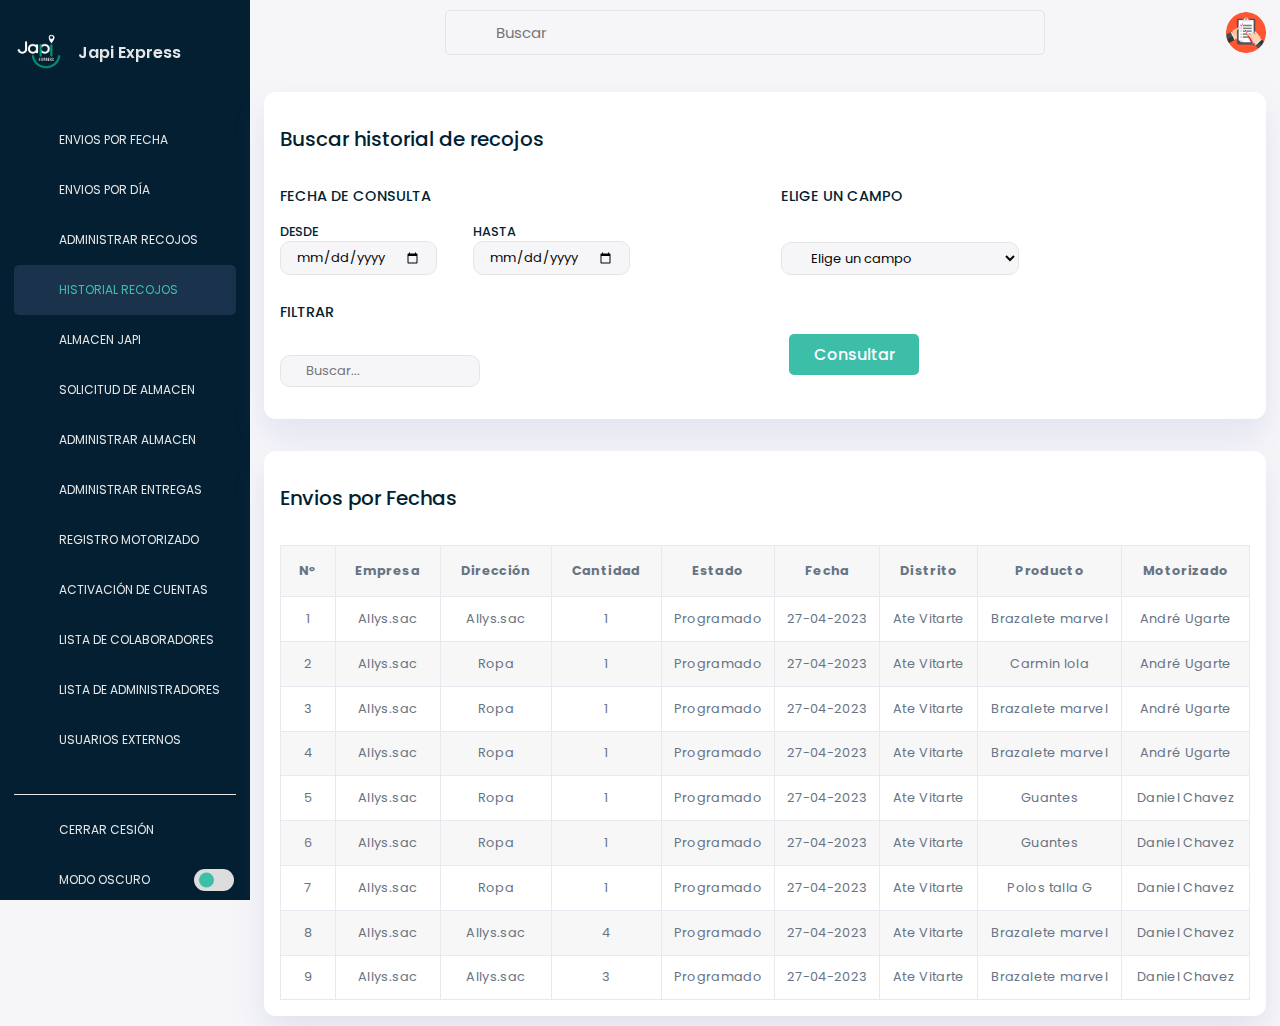
<file: historial-recojos.html>
<!DOCTYPE html>
<html lang="es">
<head>
    <meta charset="UTF-8">
    <meta http-equiv="X-UA-Compatible" content="IE=edge">
    <meta name="viewport" content="width=device-width, initial-scale=1.0">
    
    <!----======== CSS ======== -->
    <link rel="stylesheet" href="assets/css/Styles.css">
     
    <!----===== Iconscout CSS ===== -->
    <link rel="stylesheet" href="https://unicons.iconscout.com/release/v4.0.8/css/line.css">

    <!----======== FAVICON======== -->
    <link rel="icon" type="image/png" href="assets/img/favicon.png">
 
    <title>JapiExpress</title>  

</head>
<body>
    <nav>
        <div class="logo-name">
            <div class="logo-image">
                <img src="assets/img/logo.png" alt="">
            </div>

            <span class="logo_name">Japi Express</span>
        </div>

        <div class="menu-items">
            <ul class="nav-links">
                <li><a href="index.html">
                    <i class="uil uil-calendar-alt"></i>
                    <span class="link-name">ENVIOS POR FECHA</span>
                </a></li>
                <li><a href="envios-dia.html">
                    <i class="uil uil-calender"></i>
                    <span class="link-name">ENVIOS POR DÍA</span>
                </a></li>
                <li><a href="administrar-recojos.html">
                    <i class="uil uil-truck"></i>
                    <span class="link-name">ADMINISTRAR RECOJOS</span>
                </a></li>
                <li><a href="historial-recojos.html"class="active">
                    <i class="uil uil-shopping-cart-alt"></i>
                    <span class="link-name">HISTORIAL RECOJOS</span>
                </a></li>
                <li><a href="almacen-japi.html">
                    <i class="uil uil-store"></i>
                    <span class="link-name">ALMACEN JAPI</span>
                </a></li>
                <li><a href="solicitud-almacen.html">
                    <i class="uil uil-store-alt"></i>
                    <span class="link-name">SOLICITUD DE ALMACEN</span>
                </a></li>
                <li><a href="administrar-almacen.html">
                    <i class="uil uil-shop"></i>
                    <span class="link-name">ADMINISTRAR ALMACEN</span>
                </a></li>
                <li><a href="administrar-entregas.html">
                    <i class="uil uil-shopping-bag"></i>
                    <span class="link-name">ADMINISTRAR ENTREGAS</span>
                </a></li>               
                <li><a href="registro.motorizado.html">
                    <i class="uil uil-user-plus"></i>
                    <span class="link-name">REGISTRO MOTORIZADO</span>
                </a></li>
                <li><a href="activacion-cuentas.html">
                    <i class="uil uil-check-circle"></i>
                    <span class="link-name">ACTIVACIÓN DE CUENTAS</span>
                </a></li>
                <li><a href="lista-colaboradores.html">
                    <i class="uil uil-clipboard-notes"></i>
                    <span class="link-name">LISTA DE COLABORADORES</span>
                </a></li>
                <li><a href="lista-administradores.html">
                    <i class="uil uil-shield-check"></i>
                    <span class="link-name">LISTA DE ADMINISTRADORES</span>
                </a></li>
                <li><a href="usuarios-externos.html">
                    <i class="uil uil-user-exclamation"></i>
                    <span class="link-name">USUARIOS EXTERNOS</span>
                </a></li>
            </ul>
            
            <ul class="logout-mode">
                <li><a href="#">
                    <i class="uil uil-signout"></i>
                    <span class="link-name">CERRAR CESIÓN</span>
                </a></li>

                <li class="mode">
                    <a href="#">
                        <i class="uil uil-moon"></i>
                    <span class="link-name">MODO OSCURO</span>
                </a>

                <div class="mode-toggle">
                  <span class="switch"></span>
                </div>
            </li>
            </ul>
        </div>
    </nav>
    

    <section class="dashboard">
        <div class="top">
            <i class="uil uil-bars sidebar-toggle"></i>

            <div class="search-box">
                <i class="uil uil-search"></i>
                <input type="text" placeholder="Buscar">
            </div>
            
            <img src="assets/img/foto1.jpg" alt="">
        </div>

        <div class="dash-content">
            <div class="overview">
                <div>
                    <div class="text">
                        <span class="text"><h2>Buscar historial de recojos</h2></span>
                         <div class="text-search">

                            <div class="space">
                                <span class="text"> <h3>FECHA DE CONSULTA</h3></span>

                                <div class="date"> 
                                    <h4>DESDE</h4>
                                    <input type="date">
                                </div>

                                <div class="date">
                                    <h4>HASTA</h4>
                                    <input type="date">
                                </div>
                            </div>

                            <div class="space">   
                                <span class="text"><h3> ELIGE UN CAMPO </h3> </span>
                                <form id="form" action="post" class="form">
                                    <select class="list" name="select1" id="">
                                        <option  value="disabled selected">Elige un campo</option>
                                        <option value="ejemplo1">Empresa</option>
                                        <option value="ejemplo2">Fecha</option>
                                        <option value="ejemplo3">Distrito</option>
                                        <option value="ejemplo4">Descripción del producto</option>
                                        <option value="ejemplo5">Nombre del motorizado</option>
                                    </select>
                                </form>
                            </div> 
                            
                            <div>
                                <span class="text"> <h3>FILTRAR </h3>
                                    <div class="search-box2">
                                        <input type="text" placeholder="Buscar...">
                                    </div>
                                </span>
                            </div>   
                            <div class="right-button">
                                <a href="#" class="button-search">
                                    Consultar
                                </a> 
                            </div>
                        </div>
                        
                    </div>
                </div>
            </div>

            <div class="tabla-container">
                
                <span class="text"><h2>Envios por Fechas</h2></span>
                
                    <table class="tabla__content">
                        <thead >
                            <tr >
                                <th class="separacion">
                                    N°
                                </th>
                                <th class="separacion">
                                    Empresa
                                </th>
                                <th class="separacion">
                                    Dirección
                                </th>
                                <th class="separacion">
                                    Cantidad
                                </th>
                                <th class="separacion">
                                    Estado
                                </th>
                                <th class="separacion">
                                    Fecha
                                </th>
                                <th class="separacion">
                                    Distrito
                                </th>

                                <th class="separacion">
                                    Producto
                                </th>

                                <th class="separacion">
                                    Motorizado
                                </th>
                            </tr>

                        </thead>

                        <tbody>
                            <tr>
                                <td data-label=" N°">
                                    1
                                </td>
                                <td data-label="Empresa">
                                    Allys.sac
                                </td>
                                <td data-label="Empresa">
                                    Allys.sac
                                </td>
                                <td data-label="Cantidad">
                                    1
                                </td>
                                <td data-label="Estado">
                                    Programado
                                </td>
                                <td data-label="Fecha">
                                    27-04-2023
                                </td>
                                <td data-label="Distrito">
                                    Ate Vitarte
                                </td>
                                <td data-label="Producto">
                                    Brazalete marvel
                                </td>
                                <td data-label="Motorizado">
                                    André Ugarte
                                </td>                            
                            </tr>

                            <tr>
                                <td data-label=" N°">
                                    2
                                </td>
                                <td data-label="Empresa">
                                    Allys.sac
                                </td>
                                <td data-label="Producto">
                                    Ropa
                                </td>
                                <td data-label="Cantidad">
                                    1
                                </td>
                                <td data-label="Estado">
                                    Programado
                                </td>
                                <td data-label="Fecha">
                                    27-04-2023
                                </td>
                                <td data-label="Distrito">
                                    Ate Vitarte
                                </td>
                                <td data-label="Producto">
                                    Carmin lola
                                </td>
                                <td data-label="Motorizado">
                                    André Ugarte
                                </td>
                            </tr>
                            <tr>
                                <td data-label=" N°">
                                    3
                                </td>
                                <td data-label="Empresa">
                                    Allys.sac
                                </td>
                                <td data-label="Producto">
                                    Ropa
                                </td>
                                <td data-label="Cantidad">
                                    1
                                </td>
                                <td data-label="Estado">
                                    Programado
                                </td>
                                <td data-label="Fecha">
                                    27-04-2023
                                </td>
                                <td data-label="Distrito">
                                    Ate Vitarte
                                </td>
                                <td data-label="Producto">
                                    Brazalete marvel
                                </td>
                                <td data-label="Motorizado">
                                    André Ugarte
                                </td>
                            </tr>

                            <tr>
                                <td data-label=" N°">
                                    4
                                </td>
                                <td data-label="Empresa">
                                    Allys.sac
                                </td>
                                <td data-label="Producto">
                                    Ropa
                                </td>
                                <td data-label="Cantidad">
                                    1
                                </td>
                                <td data-label="Estado">
                                    Programado
                                </td>
                                <td data-label="Fecha">
                                    27-04-2023
                                </td>
                                <td data-label="Distrito">
                                    Ate Vitarte
                                </td>
                                <td data-label="Producto">
                                    Brazalete marvel
                                </td>
                                <td data-label="Motorizado">
                                    André Ugarte
                                </td> 
                            </tr>

                            <tr>
                                <td data-label=" N°">
                                    5
                                </td>
                                <td data-label="Empresa">
                                    Allys.sac
                                </td>
                                <td data-label="Producto">
                                    Ropa
                                </td>
                                <td data-label="Cantidad">
                                    1
                                </td>
                                <td data-label="Estado">
                                    Programado
                                </td>
                                <td data-label="Fecha">
                                    27-04-2023
                                </td>
                                <td data-label="Distrito">
                                    Ate Vitarte
                                </td>
                                <td data-label="Producto">
                                    Guantes
                                </td>
                                <td data-label="Motorizado">
                                    Daniel Chavez
                                </td> 
                            </tr>

                            <tr>
                                <td data-label=" N°">
                                    6
                                </td>
                                <td data-label="Empresa">
                                    Allys.sac
                                </td>
                                <td data-label="Producto">
                                    Ropa
                                </td>
                                <td data-label="Cantidad">
                                    1
                                </td>
                                <td data-label="Estado">
                                    Programado
                                </td>
                                <td data-label="Fecha">
                                    27-04-2023
                                </td>
                                <td data-label="Distrito">
                                    Ate Vitarte
                                </td>
                                <td data-label="Producto">
                                    Guantes
                                </td>
                                <td data-label="Motorizado">
                                    Daniel Chavez
                                </td> 
                            </tr>

                            <tr>
                                <td data-label=" N°">
                                    7
                                 <td data-label="Empresa">
                                    Allys.sac
                                 </td>
                                <td data-label="Producto">
                                    Ropa
                                </td>
                                <td data-label="Cantidad">
                                    1
                                </td>
                                <td data-label="Estado">
                                    Programado
                                </td>
                                <td data-label="Fecha">
                                    27-04-2023
                                </td>
                                <td data-label="Distrito">
                                    Ate Vitarte
                                </td>
                                <td data-label="Producto">
                                    Polos talla G
                                </td>
                                <td data-label="Motorizado">
                                    Daniel Chavez
                                </td> 
                            </tr>
                            <tr>
                                <td data-label=" N°">
                                    8
                                </td>
                                <td data-label="Empresa">
                                    Allys.sac
                                </td>
                                <td data-label="Empresa">
                                    Allys.sac
                                </td>
                                <td data-label="Cantidad">
                                    4
                                </td>
                                <td data-label="Estado">
                                    Programado
                                </td>
                                <td data-label="Fecha">
                                    27-04-2023
                                </td>
                                <td data-label="Distrito">
                                    Ate Vitarte
                                </td>
                                <td data-label="Producto">
                                    Brazalete marvel
                                </td>
                                <td data-label="Motorizado">
                                    Daniel Chavez
                                </td>                             
                            </tr>
                            <tr>
                                <td data-label=" N°">
                                    9
                                </td>
                                <td data-label="Empresa">
                                    Allys.sac
                                </td>
                                <td data-label="Empresa">
                                    Allys.sac
                                </td>
                                <td data-label="Cantidad">
                                    3
                                </td>
                                <td data-label="Estado">
                                    Programado
                                </td>
                                <td data-label="Fecha">
                                    27-04-2023
                                </td>
                                <td data-label="Distrito">
                                    Ate Vitarte
                                </td>
                                <td data-label="Producto">
                                    Brazalete marvel
                                </td>
                                <td data-label="Motorizado">
                                    Daniel Chavez
                                </td>                             
                            </tr>
                        </tbody>
                    </table>
            </div>
        </div>
    </section>

    <script src="assets/js/index.js"></script>
</body>
</html>
</file>
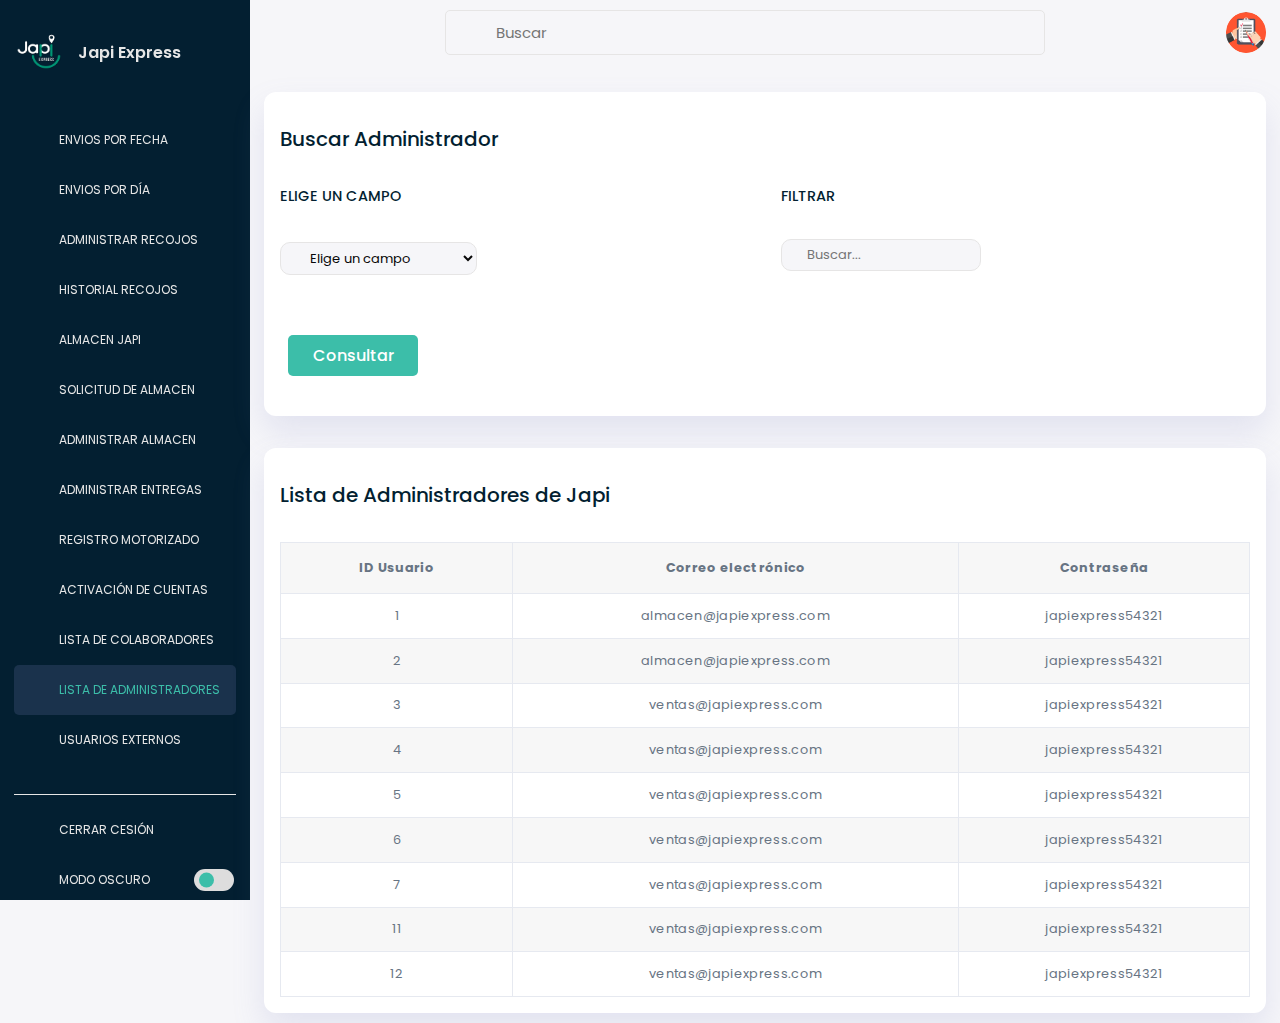
<file: lista-administradores.html>
<!DOCTYPE html>
<html lang="es">
<head>
    <meta charset="UTF-8">
    <meta http-equiv="X-UA-Compatible" content="IE=edge">
    <meta name="viewport" content="width=device-width, initial-scale=1.0">
    
    <!----======== CSS ======== -->
    <link rel="stylesheet" href="assets/css/Styles.css">
     
    <!----===== Iconscout CSS ===== -->
    <link rel="stylesheet" href="https://unicons.iconscout.com/release/v4.0.8/css/line.css">

    <!----======== FAVICON======== -->
    <link rel="icon" type="image/png" href="assets/img/favicon.png">

    <title>JapiExpress</title> 

</head>
<body>
    <nav>
        <div class="logo-name">
            <div class="logo-image">
                <img src="assets/img/logo.png" alt="">
            </div>

            <span class="logo_name">Japi Express</span>
        </div>

        <div class="menu-items">
            <ul class="nav-links">
                <li><a href="index.html">
                    <i class="uil uil-calendar-alt"></i>
                    <span class="link-name">ENVIOS POR FECHA</span>
                </a></li>
                <li><a href="envios-dia.html">
                    <i class="uil uil-calender"></i>
                    <span class="link-name">ENVIOS POR DÍA</span>
                </a></li>
                <li><a href="administrar-recojos.html">
                    <i class="uil uil-truck"></i>
                    <span class="link-name">ADMINISTRAR RECOJOS</span>
                </a></li>
                <li><a href="historial-recojos.html">
                    <i class="uil uil-shopping-cart-alt"></i>
                    <span class="link-name">HISTORIAL RECOJOS</span>
                </a></li>
                <li><a href="almacen-japi.html">
                    <i class="uil uil-store"></i>
                    <span class="link-name">ALMACEN JAPI</span>
                </a></li>
                <li><a href="solicitud-almacen.html">
                    <i class="uil uil-store-alt"></i>
                    <span class="link-name">SOLICITUD DE ALMACEN</span>
                </a></li>
                <li><a href="administrar-almacen.html">
                    <i class="uil uil-shop"></i>
                    <span class="link-name">ADMINISTRAR ALMACEN</span>
                </a></li>
                <li><a href="administrar-entregas.html">
                    <i class="uil uil-shopping-bag"></i>
                    <span class="link-name">ADMINISTRAR ENTREGAS</span>
                </a></li>               
                <li><a href="registro.motorizado.html">
                    <i class="uil uil-user-plus"></i>
                    <span class="link-name">REGISTRO MOTORIZADO</span>
                </a></li>
                <li><a href="activacion-cuentas.html">
                    <i class="uil uil-check-circle"></i>
                    <span class="link-name">ACTIVACIÓN DE CUENTAS</span>
                </a></li>
                <li><a href="lista-colaboradores.html">
                    <i class="uil uil-clipboard-notes"></i>
                    <span class="link-name">LISTA DE COLABORADORES</span>
                </a></li>
                <li><a href="lista-administradores.html"class="active">
                    <i class="uil uil-shield-check"></i>
                    <span class="link-name">LISTA DE ADMINISTRADORES</span>
                </a></li>
                <li><a href="usuarios-externos.html">
                    <i class="uil uil-user-exclamation"></i>
                    <span class="link-name">USUARIOS EXTERNOS</span>
                </a></li>
            </ul>
            
            <ul class="logout-mode">
                <li><a href="#">
                    <i class="uil uil-signout"></i>
                    <span class="link-name">CERRAR CESIÓN</span>
                </a></li>

                <li class="mode">
                    <a href="#">
                        <i class="uil uil-moon"></i>
                    <span class="link-name">MODO OSCURO</span>
                </a>

                <div class="mode-toggle">
                  <span class="switch"></span>
                </div>
            </li>
            </ul>
        </div>
    </nav>
    

    <section class="dashboard">
        <div class="top">
            <i class="uil uil-bars sidebar-toggle"></i>

            <div class="search-box">
                <i class="uil uil-search"></i>
                <input type="text" placeholder="Buscar">
            </div>
            
            <img src="assets/img/foto1.jpg" alt="">
        </div>

        <div class="dash-content">
            <div class="overview">
                <div>
                    <div class="text">
                        <span class="text"><h2>Buscar Administrador</h2></span>
                         <div class="text-search">

                            <div class="space">   
                                <span class="text"><h3> ELIGE UN CAMPO </h3> </span>
                                <form id="form" action="post" class="form">
                                    <select class="list" name="select1" id="">
                                        <option  value="disabled selected">Elige un campo</option>
                                        <option value="ejemplo2">Correo electrónico</option>
                                    </select>
                                </form>
                            </div> 
                            
                            <div>
                                <span class="text"> <h3>FILTRAR </h3>
                                    <div class="search-box2">
                                        <input type="text" placeholder="Buscar...">
                                    </div>
                                </span>
                            </div>   
                            <div class="right-button">
                                <a href="#" class="button-search">
                                    Consultar
                                </a> 
                            </div>
                        </div>
                        
                    </div>
                </div>
            </div>

            <div class="tabla-container">
                
                <span class="text"><h2>Lista de Administradores de Japi</h2></span>
                
                    <table class="tabla__content">
                        <thead >
                            <tr >
                                <th class="separacion">
                                    ID Usuario			
                                </th>
                                <th class="separacion">
                                    Correo electrónico
                                </th>
                                <th class="separacion">
                                    Contraseña
                                </th>

                        </thead>

                        <tbody>
                            <tr>
                                <td data-label=" ID Usuario">
                                   1
                                </td>
                                <td data-label="Correo electrónico">
                                    almacen@japiexpress.com
                                </td >
                                <td data-label="Contraseña">
                                    japiexpress54321
                                </td>
                            </tr>

                            <tr>
                                <td data-label=" ID Usuario">
                                   2
                                </td>
                                <td data-label="Correo electrónico">
                                    almacen@japiexpress.com
                                </td >
                                <td data-label="Contraseña">
                                    japiexpress54321
                                </td>
                            </tr>

                            <tr>
                                <td data-label=" ID Usuario">
                                   3
                                </td>
                                <td data-label="Correo electrónico">
                                    ventas@japiexpress.com
                                </td >
                                <td data-label="Contraseña">
                                    japiexpress54321
                                </td>
                            </tr>

                            <tr>
                                <td data-label=" ID Usuario">
                                   4
                                </td>
                                <td data-label="Correo electrónico">
                                    ventas@japiexpress.com
                                </td >
                                <td data-label="Contraseña">
                                    japiexpress54321
                                </td>
                            </tr>

                            <tr>
                                <td data-label=" ID Usuario">
                                   5
                                </td>
                                <td data-label="Correo electrónico">
                                    ventas@japiexpress.com
                                </td >
                                <td data-label="Contraseña">
                                    japiexpress54321
                                </td>
                            </tr>

                            <tr>
                                <td data-label=" ID Usuario">
                                   6
                                </td>
                                <td data-label="Correo electrónico">
                                    ventas@japiexpress.com
                                </td >
                                <td data-label="Contraseña">
                                    japiexpress54321
                                </td>
                            </tr>

                            <tr>
                                <td data-label=" ID Usuario">
                                   7
                                </td>
                                <td data-label="Correo electrónico">
                                    ventas@japiexpress.com
                                </td >
                                <td data-label="Contraseña">
                                    japiexpress54321
                                </td>
                            </tr>

                            <tr>
                                <td data-label=" ID Usuario">
                                   11
                                </td>
                                <td data-label="Correo electrónico">
                                    ventas@japiexpress.com
                                </td >
                                <td data-label="Contraseña">
                                    japiexpress54321
                                </td>
                            </tr>

                            <tr>
                                <td data-label=" ID Usuario">
                                   12
                                </td>
                                <td data-label="Correo electrónico">
                                    ventas@japiexpress.com
                                </td >
                                <td data-label="Contraseña">
                                    japiexpress54321
                                </td>
                            </tr>
                        </tbody>
                    </table>
            </div>
        </div>
    </section>

    <script src="assets/js/index.js"></script>
</body>
</html>
</file>
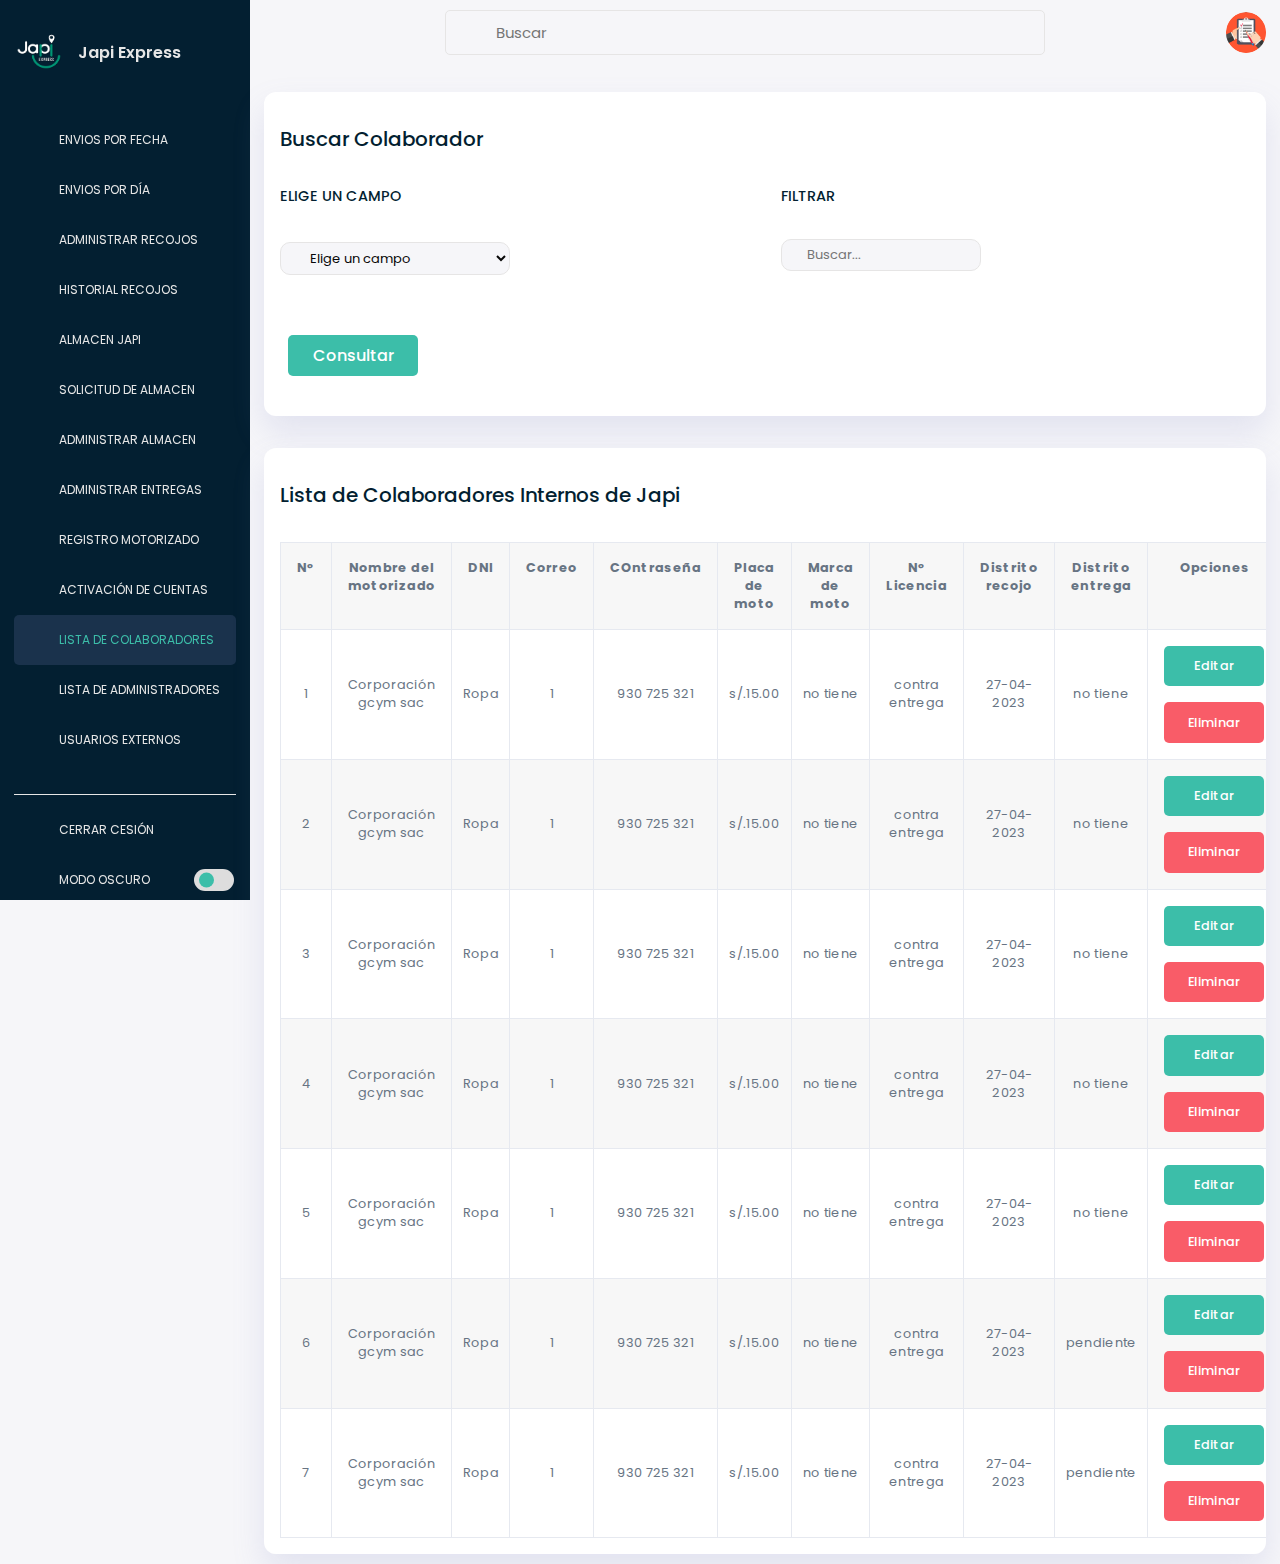
<file: lista-colaboradores.html>
<!DOCTYPE html>
<html lang="es">
<head>
    <meta charset="UTF-8">
    <meta http-equiv="X-UA-Compatible" content="IE=edge">
    <meta name="viewport" content="width=device-width, initial-scale=1.0">
    
    <!----======== CSS ======== -->
    <link rel="stylesheet" href="assets/css/Styles.css">
     
    <!----===== Iconscout CSS ===== -->
    <link rel="stylesheet" href="https://unicons.iconscout.com/release/v4.0.8/css/line.css">

    <!----======== FAVICON======== -->
    <link rel="icon" type="image/png" href="assets/img/favicon.png">
    <title>JapiExpress</title> 

</head>
<body>
    <nav>
        <div class="logo-name">
            <div class="logo-image">
                <img src="assets/img/logo.png" alt="">
            </div>

            <span class="logo_name">Japi Express</span>
        </div>

        <div class="menu-items"> 
            <ul class="nav-links">
                <li><a href="index.html">
                    <i class="uil uil-calendar-alt"></i>
                    <span class="link-name">ENVIOS POR FECHA</span>
                </a></li>
                <li><a href="envios-dia.html">
                    <i class="uil uil-calender"></i>
                    <span class="link-name">ENVIOS POR DÍA</span>
                </a></li>
                <li><a href="administrar-recojos.html">
                    <i class="uil uil-truck"></i>
                    <span class="link-name">ADMINISTRAR RECOJOS</span>
                </a></li>
                <li><a href="historial-recojos.html">
                    <i class="uil uil-shopping-cart-alt"></i>
                    <span class="link-name">HISTORIAL RECOJOS</span>
                </a></li>
                <li><a href="almacen-japi.html">
                    <i class="uil uil-store"></i>
                    <span class="link-name">ALMACEN JAPI</span>
                </a></li>
                <li><a href="solicitud-almacen.html">
                    <i class="uil uil-store-alt"></i>
                    <span class="link-name">SOLICITUD DE ALMACEN</span>
                </a></li>
                <li><a href="administrar-almacen.html">
                    <i class="uil uil-shop"></i>
                    <span class="link-name">ADMINISTRAR ALMACEN</span>
                </a></li>
                <li><a href="administrar-entregas.html">
                    <i class="uil uil-shopping-bag"></i>
                    <span class="link-name">ADMINISTRAR ENTREGAS</span>
                </a></li>               
                <li><a href="registro.motorizado.html">
                    <i class="uil uil-user-plus"></i>
                    <span class="link-name">REGISTRO MOTORIZADO</span>
                </a></li>
                <li><a href="activacion-cuentas.html">
                    <i class="uil uil-check-circle"></i>
                    <span class="link-name">ACTIVACIÓN DE CUENTAS</span>
                </a></li>
                <li><a href="lista-colaboradores.html"class="active">
                    <i class="uil uil-clipboard-notes"></i>
                    <span class="link-name">LISTA DE COLABORADORES</span>
                </a></li>
                <li><a href="lista-administradores.html">
                    <i class="uil uil-shield-check"></i>
                    <span class="link-name">LISTA DE ADMINISTRADORES</span>
                </a></li>
                <li><a href="usuarios-externos.html">
                    <i class="uil uil-user-exclamation"></i>
                    <span class="link-name">USUARIOS EXTERNOS</span>
                </a></li>
            </ul>
            
            <ul class="logout-mode">
                <li><a href="#">
                    <i class="uil uil-signout"></i>
                    <span class="link-name">CERRAR CESIÓN</span>
                </a></li>

                <li class="mode">
                    <a href="#">
                        <i class="uil uil-moon"></i>
                    <span class="link-name">MODO OSCURO</span>
                </a>

                <div class="mode-toggle">
                  <span class="switch"></span>
                </div>
            </li>
            </ul>
        </div>
    </nav>
    

    <section class="dashboard">
        <div class="top">
            <i class="uil uil-bars sidebar-toggle"></i>

            <div class="search-box">
                <i class="uil uil-search"></i>
                <input type="text" placeholder="Buscar">
            </div>
            
            <img src="assets/img/foto1.jpg" alt="">
        </div>

        <div class="dash-content">
            <div class="overview">
                <div>
                    <div class="text">
                        <span class="text"><h2>Buscar Colaborador</h2></span>
                         <div class="text-search">

                            <div class="space">   
                                <span class="text"><h3> ELIGE UN CAMPO </h3> </span>
                                <form id="form" action="post" class="form">
                                    <select class="list" name="select1" id="">
                                        <option  value="disabled selected">Elige un campo</option>
                                        <option value="ejemplo4">Nombre del motorizado</option>
                                        <option value="ejemplo5">DNI del mtorizador</option>
                                    </select>
                                </form>
                            </div> 
                            
                            <div>
                                <span class="text"> <h3>FILTRAR </h3>
                                    <div class="search-box2">
                                        <input type="text" placeholder="Buscar...">
                                    </div>
                                </span>
                            </div>   
                            <div class="right-button">
                                <a href="#" class="button-search">
                                    Consultar
                                </a> 
                            </div>
                        </div>
                        
                    </div>
                </div>
            </div>

            <div class="tabla-container">
                
                <span class="text"><h2>Lista de Colaboradores Internos de Japi</h2></span>
                
                    <table class="tabla__content">
                        <thead >
                            <tr >
                                <th class="separacion">
                                    N°
                                </th>
                                <th class="separacion">
                                    Nombre del motorizado
                                </th>
                                <th class="separacion">
                                    DNI
                                </th>
                                <th class="separacion">
                                    Correo
                                </th>
                                <th class="separacion">
                                    COntraseña
                                </th>
                                <th class="separacion">
                                    Placa de moto
                                </th>
                                <th class="separacion">
                                    Marca de moto
                                </th>

                                <th class="separacion">
                                    N° Licencia
                                </th>

                                <th class="separacion">
                                    Distrito recojo
                                </th>
                                <th class="separacion">
                                    Distrito entrega
                                </th>
                                <th class="separacion">
                                    Opciones
                                </th>
                            </tr>
                        </thead>

                        <tbody>
                            <tr>
                                <td data-label=" N°">
                                    1
                                </td>
                                <td data-label="Empresa">
                                    Corporación gcym sac
                                </td >
                                <td data-label="Producto">
                                    Ropa
                                </td>
                                <td data-label="Cantidad">
                                    1
                                </td>
                                <td data-label="Teléfono">
                                    930 725 321
                                </td>
                                <td data-label="Monto total">
                                    s/.15.00
                                </td>
                                <td data-label="Metodo de pago">
                                    no tiene
                                </td>
                                <td data-label="Modo de entrega">
                                    contra entrega
                                </td>
                                <td data-label="Fecha de entrega">
                                    27-04-2023
                                </td>
                                <td data-label="Metodo de pago">
                                    no tiene
                                </td>
                                <td data-label="Opciones" class="td-button">
                                    <a href="#" class="button-index-green">
                                        Editar 
                                    </a> 
                                    <a href="#" class="button-index-red">
                                        Eliminar 
                                    </a> 
                                </td>
                            </tr>

                            <tr>
                                <td data-label=" N°">
                                    2
                                </td>
                                <td data-label="Empresa">
                                    Corporación gcym sac
                                </td >
                                <td data-label="Producto">
                                    Ropa
                                </td>
                                <td data-label="Cantidad">
                                    1
                                </td>
                                <td data-label="Teléfono">
                                    930 725 321
                                </td>
                                <td data-label="Monto total">
                                    s/.15.00
                                </td>
                                <td data-label="Metodo de pago">
                                    no tiene
                                </td>
                                <td data-label="Modo de entrega">
                                    contra entrega
                                </td>
                                <td data-label="Fecha de entrega">
                                    27-04-2023
                                </td>
                                <td data-label="Metodo de pago">
                                    no tiene
                                </td>
                                <td data-label="Opciones" class="td-button">
                                    <a href="#" class="button-index-green">
                                        Editar 
                                    </a> 
                                    <a href="#" class="button-index-red">
                                        Eliminar 
                                    </a> 
                                </td>
                            </tr>
                            <tr>
                                <td data-label=" N°">
                                    3
                                </td>
                                <td data-label="Empresa">
                                    Corporación gcym sac
                                </td >
                                <td data-label="Producto">
                                    Ropa
                                </td>
                                <td data-label="Cantidad">
                                    1
                                </td>
                                <td data-label="Teléfono">
                                    930 725 321
                                </td>
                                <td data-label="Monto total">
                                    s/.15.00
                                </td>
                                <td data-label="Metodo de pago">
                                    no tiene
                                </td>
                                <td data-label="Modo de entrega">
                                    contra entrega
                                </td>
                                <td data-label="Fecha de entrega">
                                    27-04-2023
                                </td>
                                <td data-label="Metodo de pago">
                                    no tiene
                                </td>
                                <td data-label="Opciones" class="td-button">
                                    <a href="#" class="button-index-green">
                                        Editar 
                                    </a> 
                                    <a href="#" class="button-index-red">
                                        Eliminar 
                                    </a> 
                                </td>
                            </tr>

                            <tr>
                                <td data-label=" N°">
                                    4
                                </td>
                                <td data-label="Empresa">
                                    Corporación gcym sac
                                </td >
                                <td data-label="Producto">
                                    Ropa
                                </td>
                                <td data-label="Cantidad">
                                    1
                                </td>
                                <td data-label="Teléfono">
                                    930 725 321
                                </td>
                                <td data-label="Monto total">
                                    s/.15.00
                                </td>
                                <td data-label="Metodo de pago">
                                    no tiene
                                </td>
                                <td data-label="Modo de entrega">
                                    contra entrega
                                </td>
                                <td data-label="Fecha de entrega">
                                    27-04-2023
                                </td>
                                <td data-label="Metodo de pago">
                                    no tiene
                                </td>
                                <td data-label="Opciones" class="td-button">
                                    <a href="#" class="button-index-green">
                                        Editar 
                                    </a> 
                                    <a href="#" class="button-index-red">
                                        Eliminar 
                                    </a> 
                                </td>
                                
                            </tr>

                            <tr>
                                <td data-label=" N°">
                                    5
                                </td>
                                <td data-label="Empresa">
                                    Corporación gcym sac
                                </td >
                                <td data-label="Producto">
                                    Ropa
                                </td>
                                <td data-label="Cantidad">
                                    1
                                </td>
                                <td data-label="Teléfono">
                                    930 725 321
                                </td>
                                <td data-label="Monto total">
                                    s/.15.00
                                </td>
                                <td data-label="Metodo de pago">
                                    no tiene
                                </td>
                                <td data-label="Modo de entrega">
                                    contra entrega
                                </td>
                                <td data-label="Fecha de entrega">
                                    27-04-2023
                                </td>
                                <td data-label="Metodo de pago">
                                    no tiene
                                </td>
                                <td data-label="Opciones" class="td-button">
                                    <a href="#" class="button-index-green">
                                        Editar 
                                    </a> 
                                    <a href="#" class="button-index-red">
                                        Eliminar 
                                    </a> 
                                </td>
                                
                            </tr>

                            <tr>
                                <td data-label=" N°">
                                    6
                                </td>
                                <td data-label="Empresa">
                                    Corporación gcym sac
                                </td >
                                <td data-label="Producto">
                                    Ropa
                                </td>
                                <td data-label="Cantidad">
                                    1
                                </td>
                                <td data-label="Teléfono">
                                    930 725 321
                                </td>
                                <td data-label="Monto total">
                                    s/.15.00
                                </td>
                                <td data-label="Metodo de pago">
                                    no tiene
                                </td>
                                <td data-label="Modo de entrega">
                                    contra entrega
                                </td>
                                <td data-label="Fecha de entrega">
                                    27-04-2023
                                </td>
                                <td data-label="Estado">
                                    pendiente
                                </td>
                                <td data-label="Opciones" class="td-button">
                                    <a href="#" class="button-index-green">
                                        Editar 
                                    </a> 
                                    <a href="#" class="button-index-red">
                                        Eliminar 
                                    </a>  
                                </td>
                                
                            </tr>

                            <tr>
                                <td data-label=" N°">
                                    7
                                </td>
                                <td data-label="Empresa">
                                    Corporación gcym sac
                                </td >
                                <td data-label="Producto">
                                    Ropa
                                </td>
                                <td data-label="Cantidad">
                                    1
                                </td>
                                <td data-label="Teléfono">
                                    930 725 321
                                </td>
                                <td data-label="Monto total">
                                    s/.15.00
                                </td>
                                <td data-label="Metodo de pago">
                                    no tiene
                                </td>
                                <td data-label="Modo de entrega">
                                    contra entrega
                                </td>
                                <td data-label="Fecha de entrega">
                                    27-04-2023
                                </td>
                                <td data-label="Estado">
                                    pendiente
                                </td>
                                <td data-label="Opciones" class="td-button">                                  
                                    <a href="#" class="button-index-green">
                                        Editar 
                                    </a> 
                                    <a href="#" class="button-index-red">
                                        Eliminar 
                                    </a> 
                                </td>
                                
                            </tr>
                        </tbody>
                    </table>
            </div>
        </div>
    </section>

    <script src="assets/js/index.js"></script>
</body>
</html>
</file>
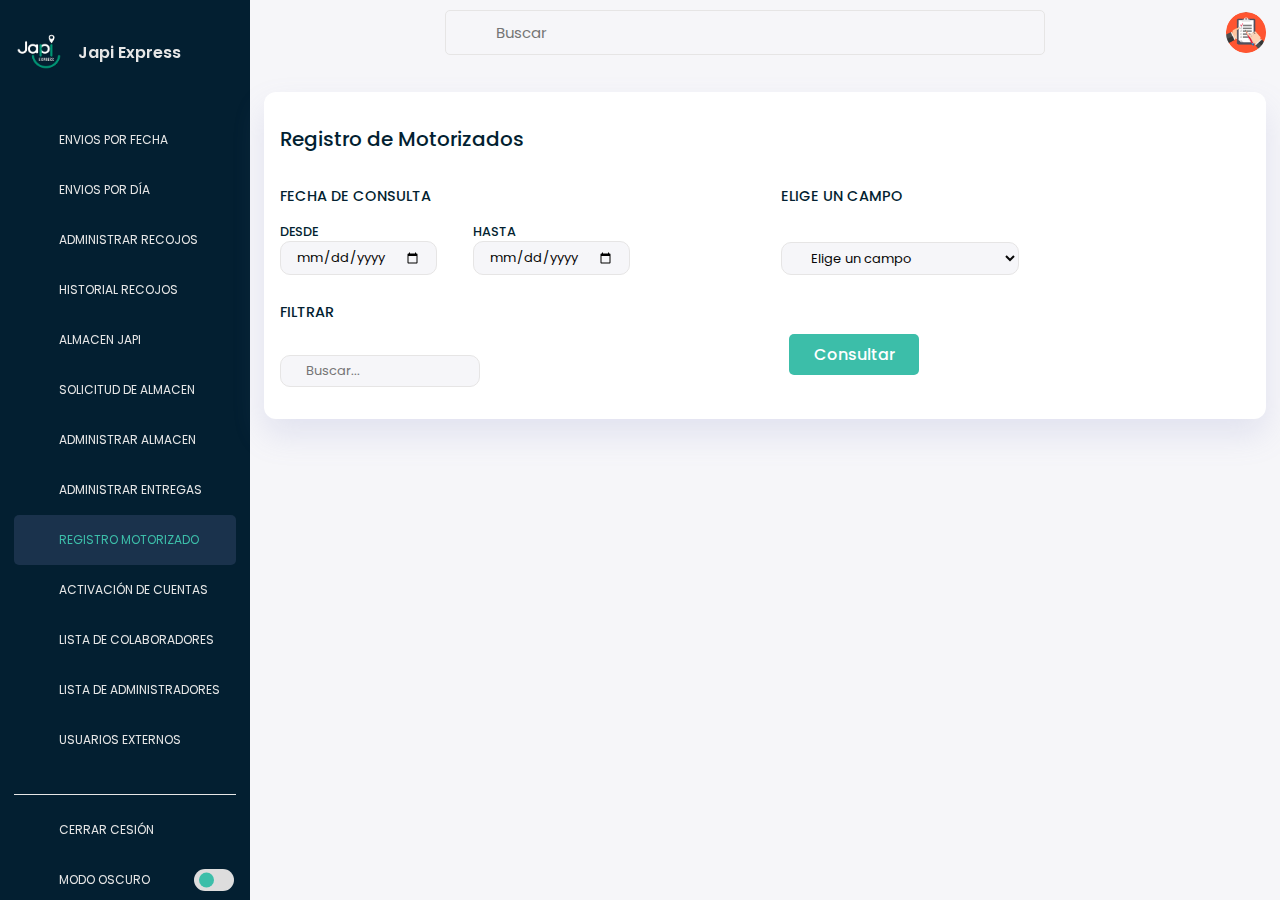
<file: registro.motorizado.html>
<!DOCTYPE html>
<html lang="es">
<head>
    <meta charset="UTF-8">
    <meta http-equiv="X-UA-Compatible" content="IE=edge">
    <meta name="viewport" content="width=device-width, initial-scale=1.0">
    
    <!----======== CSS ======== -->
    <link rel="stylesheet" href="assets/css/Styles.css">
     
    <!----===== Iconscout CSS ===== -->
    <link rel="stylesheet" href="https://unicons.iconscout.com/release/v4.0.8/css/line.css">

    <!----======== FAVICON======== -->
    <link rel="icon" type="image/png" href="assets/img/favicon.png">

    <title>JapiExpress</title> 


</head>
<body>
    <nav>
        <div class="logo-name">
            <div class="logo-image">
                <img src="assets/img/logo.png" alt="">
            </div>

            <span class="logo_name">Japi Express</span>
        </div>

        <div class="menu-items">
            <ul class="nav-links">
                <li><a href="index.html">
                    <i class="uil uil-calendar-alt"></i>
                    <span class="link-name">ENVIOS POR FECHA</span>
                </a></li>
                <li><a href="envios-dia.html">
                    <i class="uil uil-calender"></i>
                    <span class="link-name">ENVIOS POR DÍA</span>
                </a></li>
                <li><a href="administrar-recojos.html">
                    <i class="uil uil-truck"></i>
                    <span class="link-name">ADMINISTRAR RECOJOS</span>
                </a></li>
                <li><a href="historial-recojos.html">
                    <i class="uil uil-shopping-cart-alt"></i>
                    <span class="link-name">HISTORIAL RECOJOS</span>
                </a></li>
                <li><a href="almacen-japi.html">
                    <i class="uil uil-store"></i>
                    <span class="link-name">ALMACEN JAPI</span>
                </a></li>
                <li><a href="solicitud-almacen.html">
                    <i class="uil uil-store-alt"></i>
                    <span class="link-name">SOLICITUD DE ALMACEN</span>
                </a></li>
                <li><a href="administrar-almacen.html">
                    <i class="uil uil-shop"></i>
                    <span class="link-name">ADMINISTRAR ALMACEN</span>
                </a></li>
                <li><a href="administrar-entregas.html">
                    <i class="uil uil-shopping-bag"></i>
                    <span class="link-name">ADMINISTRAR ENTREGAS</span>
                </a></li>               
                <li><a href="registro.motorizado.html"class="active">
                    <i class="uil uil-user-plus"></i>
                    <span class="link-name">REGISTRO MOTORIZADO</span>
                </a></li>
                <li><a href="activacion-cuentas.html">
                    <i class="uil uil-check-circle"></i>
                    <span class="link-name">ACTIVACIÓN DE CUENTAS</span>
                </a></li>
                <li><a href="lista-colaboradores.html">
                    <i class="uil uil-clipboard-notes"></i>
                    <span class="link-name">LISTA DE COLABORADORES</span>
                </a></li>
                <li><a href="lista-administradores.html">
                    <i class="uil uil-shield-check"></i>
                    <span class="link-name">LISTA DE ADMINISTRADORES</span>
                </a></li>
                <li><a href="usuarios-externos.html">
                    <i class="uil uil-user-exclamation"></i>
                    <span class="link-name">USUARIOS EXTERNOS</span>
                </a></li>
            </ul>
            
            <ul class="logout-mode">
                <li><a href="#">
                    <i class="uil uil-signout"></i>
                    <span class="link-name">CERRAR CESIÓN</span>
                </a></li>

                <li class="mode">
                    <a href="#">
                        <i class="uil uil-moon"></i>
                    <span class="link-name">MODO OSCURO</span>
                </a>

                <div class="mode-toggle">
                  <span class="switch"></span>
                </div>
            </li>
            </ul>
        </div>
    </nav>
    

    <section class="dashboard">
        <div class="top">
            <i class="uil uil-bars sidebar-toggle"></i>

            <div class="search-box">
                <i class="uil uil-search"></i>
                <input type="text" placeholder="Buscar">
            </div>
            
            <img src="assets/img/foto1.jpg" alt="">
        </div>

        <div class="dash-content">
            <div class="overview">
                <div>
                    <div class="text">
                        <span class="text"><h2>Registro de Motorizados</h2></span>
                         <div class="text-search">

                            <div class="space">
                                <span class="text"> <h3>FECHA DE CONSULTA</h3></span>

                                <div class="date"> 
                                    <h4>DESDE</h4>
                                    <input type="date">
                                </div>

                                <div class="date">
                                    <h4>HASTA</h4>
                                    <input type="date">
                                </div>
                            </div>

                            <div class="space">   
                                <span class="text"><h3> ELIGE UN CAMPO </h3> </span>
                                <form id="form" action="post" class="form">
                                    <select class="list" name="select1" id="">
                                        <option  value="disabled selected">Elige un campo</option>
                                        <option value="ejemplo1">Empresa</option>
                                        <option value="ejemplo2">Fecha</option>
                                        <option value="ejemplo3">Distrito</option>
                                        <option value="ejemplo4">Descripción del producto</option>
                                        <option value="ejemplo5">Nombre del motorizado</option>
                                    </select>
                                </form>
                            </div> 
                            
                            <div>
                                <span class="text"> <h3>FILTRAR </h3>
                                    <div class="search-box2">
                                        <input type="text" placeholder="Buscar...">
                                    </div>
                                </span>
                            </div>   
                            <div class="right-button">
                                <a href="#" class="button-search">
                                    Consultar
                                </a> 
                            </div>
                        </div>
                        
                    </div>
                </div>
            </div>
    </section>

    <script src="assets/js/index.js"></script>
</body>
</html>
</file>
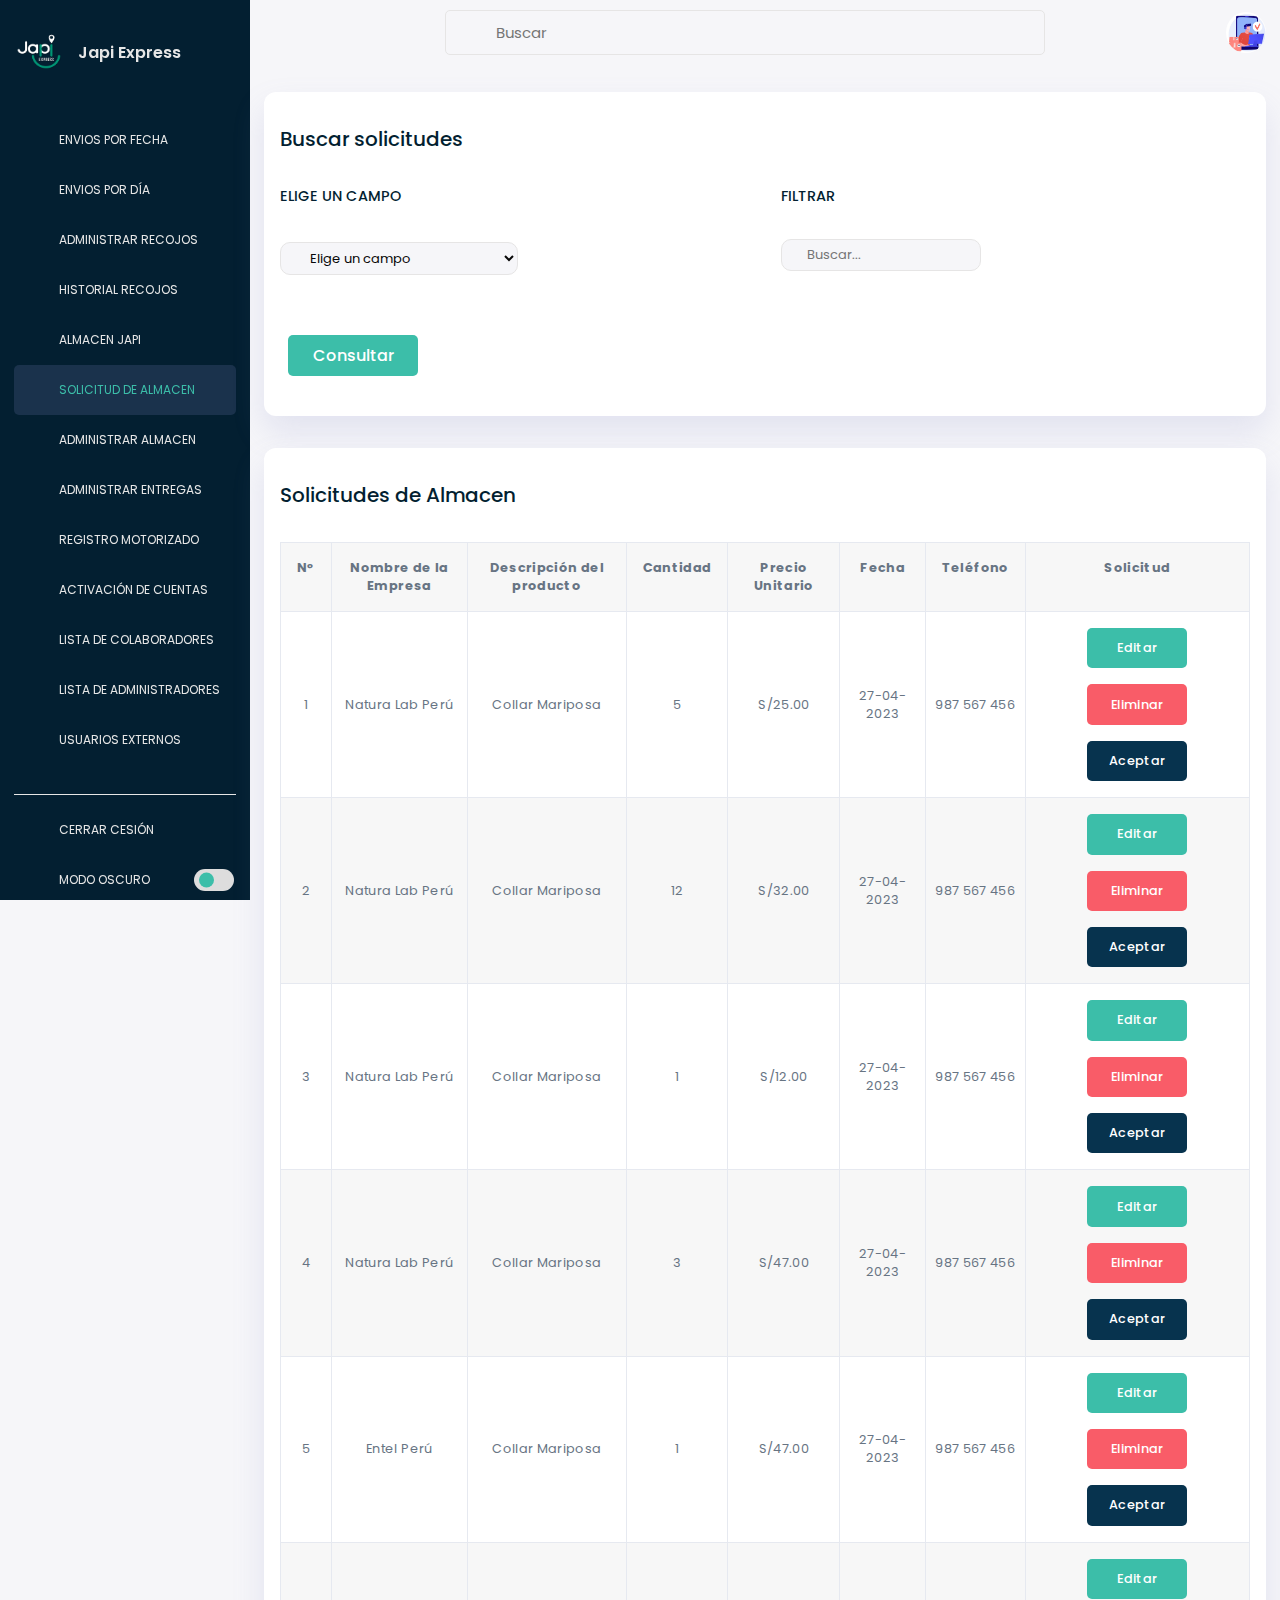
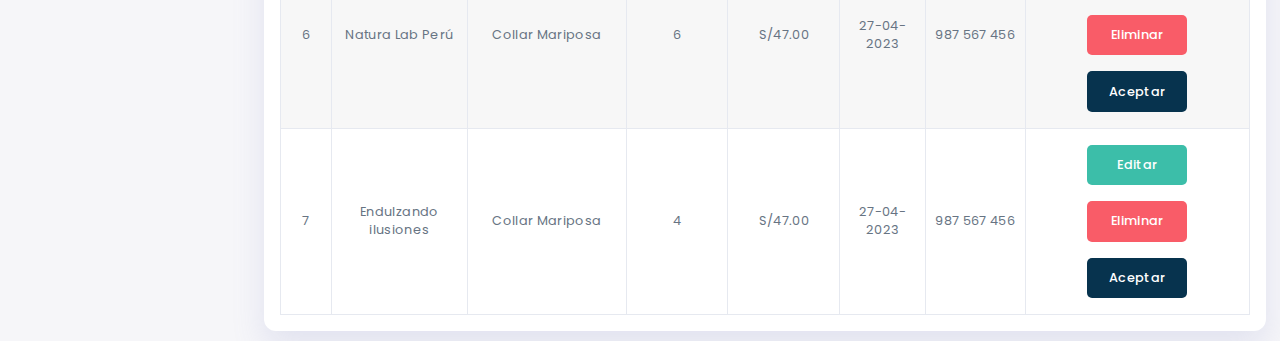
<file: solicitud-almacen.html>
<!DOCTYPE html>
<html lang="es">
<head>
    <meta charset="UTF-8">
    <meta http-equiv="X-UA-Compatible" content="IE=edge">
    <meta name="viewport" content="width=device-width, initial-scale=1.0">
    
    <!----======== CSS ======== -->
    <link rel="stylesheet" href="assets/css/Styles.css">
     
    <!----===== Iconscout CSS ===== -->
    <link rel="stylesheet" href="https://unicons.iconscout.com/release/v4.0.8/css/line.css">

    <!----======== FAVICON======== -->
    <link rel="icon" type="image/png" href="assets/img/favicon.png">
    <title>JapiExpress</title> 

</head>
<body>
    <nav>
        <div class="logo-name">
            <div class="logo-image">
                <img src="assets/img/logo.png" alt="">
            </div>

            <span class="logo_name">Japi Express</span>
        </div>

        <div class="menu-items">
            <ul class="nav-links">
                <li><a href="index.html">
                    <i class="uil uil-calendar-alt"></i>
                    <span class="link-name">ENVIOS POR FECHA</span>
                </a></li>
                <li><a href="envios-dia.html">
                    <i class="uil uil-calender"></i>
                    <span class="link-name">ENVIOS POR DÍA</span>
                </a></li>
                <li><a href="administrar-recojos.html">
                    <i class="uil uil-truck"></i>
                    <span class="link-name">ADMINISTRAR RECOJOS</span>
                </a></li>
                <li><a href="historial-recojos.html">
                    <i class="uil uil-shopping-cart-alt"></i>
                    <span class="link-name">HISTORIAL RECOJOS</span>
                </a></li>
                <li><a href="almacen-japi.html">
                    <i class="uil uil-store"></i>
                    <span class="link-name">ALMACEN JAPI</span>
                </a></li>
                <li><a href="solicitud-almacen.html"class="active">
                    <i class="uil uil-store-alt"></i>
                    <span class="link-name">SOLICITUD DE ALMACEN</span>
                </a></li>
                <li><a href="administrar-almacen.html">
                    <i class="uil uil-shop"></i>
                    <span class="link-name">ADMINISTRAR ALMACEN</span>
                </a></li>
                <li><a href="administrar-entregas.html">
                    <i class="uil uil-shopping-bag"></i>
                    <span class="link-name">ADMINISTRAR ENTREGAS</span>
                </a></li>               
                <li><a href="registro.motorizado.html">
                    <i class="uil uil-user-plus"></i>
                    <span class="link-name">REGISTRO MOTORIZADO</span>
                </a></li>
                <li><a href="activacion-cuentas.html">
                    <i class="uil uil-check-circle"></i>
                    <span class="link-name">ACTIVACIÓN DE CUENTAS</span>
                </a></li>
                <li><a href="lista-colaboradores.html">
                    <i class="uil uil-clipboard-notes"></i>
                    <span class="link-name">LISTA DE COLABORADORES</span>
                </a></li>
                <li><a href="lista-administradores.html">
                    <i class="uil uil-shield-check"></i>
                    <span class="link-name">LISTA DE ADMINISTRADORES</span>
                </a></li>
                <li><a href="usuarios-externos.html">
                    <i class="uil uil-user-exclamation"></i>
                    <span class="link-name">USUARIOS EXTERNOS</span>
                </a></li>
            </ul>
            
            <ul class="logout-mode">
                <li><a href="#">
                    <i class="uil uil-signout"></i>
                    <span class="link-name">CERRAR CESIÓN</span>
                </a></li>

                <li class="mode">
                    <a href="#">
                        <i class="uil uil-moon"></i>
                    <span class="link-name">MODO OSCURO</span>
                </a>

                <div class="mode-toggle">
                  <span class="switch"></span>
                </div>
            </li>
            </ul>
        </div>
    </nav>
    

    <section class="dashboard">
        <div class="top">
            <i class="uil uil-bars sidebar-toggle"></i>

            <div class="search-box">
                <i class="uil uil-search"></i>
                <input type="text" placeholder="Buscar">
            </div>
            
            <img src="assets/img/foto2.jpg" alt="">
        </div>

        <div class="dash-content">
            <div class="overview">
                <div>
                    <div class="text">
                        <span class="text"><h2>Buscar solicitudes</h2></span>
                         <div class="text-search">

                            <div class="space">   
                                <span class="text"><h3> ELIGE UN CAMPO </h3> </span>
                                <form id="form" action="post" class="form">
                                    <select class="list" name="select1" id="">
                                        <option  value="disabled selected">Elige un campo</option>
                                        <option value="ejemplo1">Fecha</option>
                                        <option value="ejemplo2">Nombre de empresa</option>
                                        <option value="ejemplo3">Descripción del producto</option>
                                    </select>
                                </form>
                            </div> 
                            
                            <div>
                                <span class="text"> <h3>FILTRAR </h3>
                                    <div class="search-box2">
                                        <input type="text" placeholder="Buscar...">
                                    </div>
                                </span>
                            </div>   
                            <div class="right-button">
                                <a href="#" class="button-search">
                                    Consultar
                                </a> 
                            </div>
                        </div>
                        
                    </div>
                </div>
            </div>

            <div class="tabla-container">
                
                <span class="text"><h2>Solicitudes de Almacen</h2></span>
                
                    <table class="tabla__content">
                        <thead >
                            <tr >
                                <th class="separacion">
                                    N°
                                </th>
                                <th class="separacion">
                                    Nombre de la Empresa
                                </th>
                                <th class="separacion">
                                    Descripción del producto
                                </th>
                                <th class="separacion">
                                    Cantidad
                                </th>
                                <th class="separacion">
                                    Precio Unitario
                                </th>
                                <th class="separacion">
                                    Fecha
                                </th>
                                <th class="separacion">
                                    Teléfono
                                </th>

                                <th class="separacion">
                                    Solicitud
                                </th>
  
                            </tr>

                        </thead>

                        <tbody>
                            <tr>
                                <td data-label=" N°">
                                    1
                                </td>
                                <td data-label="Nombre de la Empresa">
                                    Natura Lab Perú
                                </td >
                                <td data-label="Descripción">
                                    Collar Mariposa
                                </td>
                                <td data-label="Cantidad">
                                    5
                                </td>
                                <td data-label="Precio Unitario	">
                                    S/25.00
                                </td>
                                <td data-label="Fecha de recojo">
                                    27-04-2023
                                </td>
                                <td data-label="Teléfono">
                                    987 567 456
                                </td>
                                <td data-label="Solicitud" class="td-button2">
                                    
                                    <a href="#" class="button-index-green">
                                        Editar 
                                    </a> 
                                    <a href="#" class="button-index-red">
                                        Eliminar 
                                    </a> 
                                    <a href="#" class="button-index-blue">
                                        Aceptar
                                    </a> 
                                </td>
                            </tr>

                            <tr>
                                <td data-label=" N°">
                                    2
                                </td>
                                <td data-label="Nombre de la Empresa">
                                    Natura Lab Perú
                                </td >
                                <td data-label="Descripción">
                                    Collar Mariposa
                                </td>
                                <td data-label="Cantidad">
                                    12
                                </td>
                                <td data-label="Precio Unitario	">
                                    S/32.00
                                </td>
                                <td data-label="Fecha de recojo">
                                    27-04-2023
                                </td>
                                <td data-label="Teléfono">
                                    987 567 456
                                </td>
                                <td data-label="Solicitud" class="td-button2">
                                    
                                    <a href="#" class="button-index-green">
                                        Editar 
                                    </a> 
                                    <a href="#" class="button-index-red">
                                        Eliminar 
                                    </a> 
                                    <a href="#" class="button-index-blue">
                                        Aceptar
                                    </a> 
                                </td>
                            </tr>
                            <tr>
                                <td data-label=" N°">
                                    3
                                </td>
                                <td data-label="Nombre de la Empresa">
                                    Natura Lab Perú
                                </td >
                                <td data-label="Descripción">
                                    Collar Mariposa
                                </td>
                                <td data-label="Cantidad">
                                   1
                                </td>
                                <td data-label="Precio Unitario	">
                                    S/12.00
                                </td>
                                <td data-label="Fecha de recojo">
                                    27-04-2023
                                </td>
                                <td data-label="Teléfono">
                                    987 567 456
                                </td>
                                <td data-label="Solicitud" class="td-button2">
                                    
                                    <a href="#" class="button-index-green">
                                        Editar 
                                    </a> 
                                    <a href="#" class="button-index-red">
                                        Eliminar 
                                    </a> 
                                    <a href="#" class="button-index-blue">
                                        Aceptar
                                    </a> 
                                </td>
                                    
                            </tr>

                            <tr>
                                <td data-label=" N°">
                                    4
                                </td>
                                <td data-label="Nombre de la Empresa">
                                    Natura Lab Perú
                                </td >
                                <td data-label="Descripción">
                                    Collar Mariposa
                                </td>
                                <td data-label="Cantidad">
                                    3
                                </td>
                                <td data-label="Precio Unitario	">
                                    S/47.00
                                </td>
                                <td data-label="Fecha de recojo">
                                    27-04-2023
                                </td>
                                <td data-label="Teléfono">
                                    987 567 456
                                </td>
                                <td data-label="Solicitud" class="td-button2">
                                    
                                    <a href="#" class="button-index-green">
                                        Editar 
                                    </a> 
                                    <a href="#" class="button-index-red">
                                        Eliminar 
                                    </a> 
                                    <a href="#" class="button-index-blue">
                                        Aceptar
                                    </a> 
                                </td>
                            </tr>

                            <tr>
                                <td data-label=" N°">
                                    5
                                </td>
                                <td data-label="Nombre de la Empresa">
                                    Entel Perú
                                </td >
                                <td data-label="Descripción">
                                    Collar Mariposa
                                </td>
                                <td data-label="Cantidad">
                                    1
                                </td>
                                <td data-label="Precio Unitario	">
                                    S/47.00
                                </td>
                                <td data-label="Fecha de recojo">
                                    27-04-2023
                                </td>
                                <td data-label="Teléfono">
                                    987 567 456
                                </td>
                                <td data-label="Solicitud" class="td-button2">
                                    
                                    <a href="#" class="button-index-green">
                                        Editar 
                                    </a> 
                                    <a href="#" class="button-index-red">
                                        Eliminar 
                                    </a> 
                                    <a href="#" class="button-index-blue">
                                        Aceptar
                                    </a> 
                                </td>
                            </tr>

                            <tr>
                                <td data-label=" N°">
                                    6
                                </td>
                                <td data-label="Nombre de la Empresa">
                                    Natura Lab Perú
                                </td >
                                <td data-label="Descripción">
                                    Collar Mariposa
                                </td>
                                <td data-label="Cantidad">
                                    6
                                </td>
                                <td data-label="Precio Unitario	">
                                    S/47.00
                                </td>
                                <td data-label="Fecha de recojo">
                                    27-04-2023
                                </td>
                                <td data-label="Teléfono">
                                    987 567 456
                                </td>
                                <td data-label="Solicitud" class="td-button2">
                                    
                                    <a href="#" class="button-index-green">
                                        Editar 
                                    </a> 
                                    <a href="#" class="button-index-red">
                                        Eliminar 
                                    </a> 
                                    <a href="#" class="button-index-blue">
                                        Aceptar
                                    </a> 
                                </td>
                            </tr>

                            <tr>
                                <td data-label=" N°">
                                    7
                                </td>
                                <td data-label="Nombre de la Empresa">
                                    Endulzando ilusiones
                                </td >
                                <td data-label="Descripción">
                                    Collar Mariposa
                                </td>
                                <td data-label="Cantidad">
                                    4
                                </td>
                                
                                <td data-label="Precio Unitario	">
                                    S/47.00
                                </td>
                                <td data-label="Fecha de recojo">
                                    27-04-2023
                                </td>
                                <td data-label="Teléfono">
                                    987 567 456
                                </td>
                                <td data-label="Solicitud" class="td-button2">
                                    
                                    <a href="#" class="button-index-green">
                                        Editar 
                                    </a> 
                                    <a href="#" class="button-index-red">
                                        Eliminar 
                                    </a> 
                                    <a href="#" class="button-index-blue">
                                        Aceptar
                                    </a> 
                                </td>
                            </tr>
                        </tbody>
                    </table>
            </div>
        </div>
    </section>

    <script src="assets/js/index.js"></script>
</body>
</html>
</file>
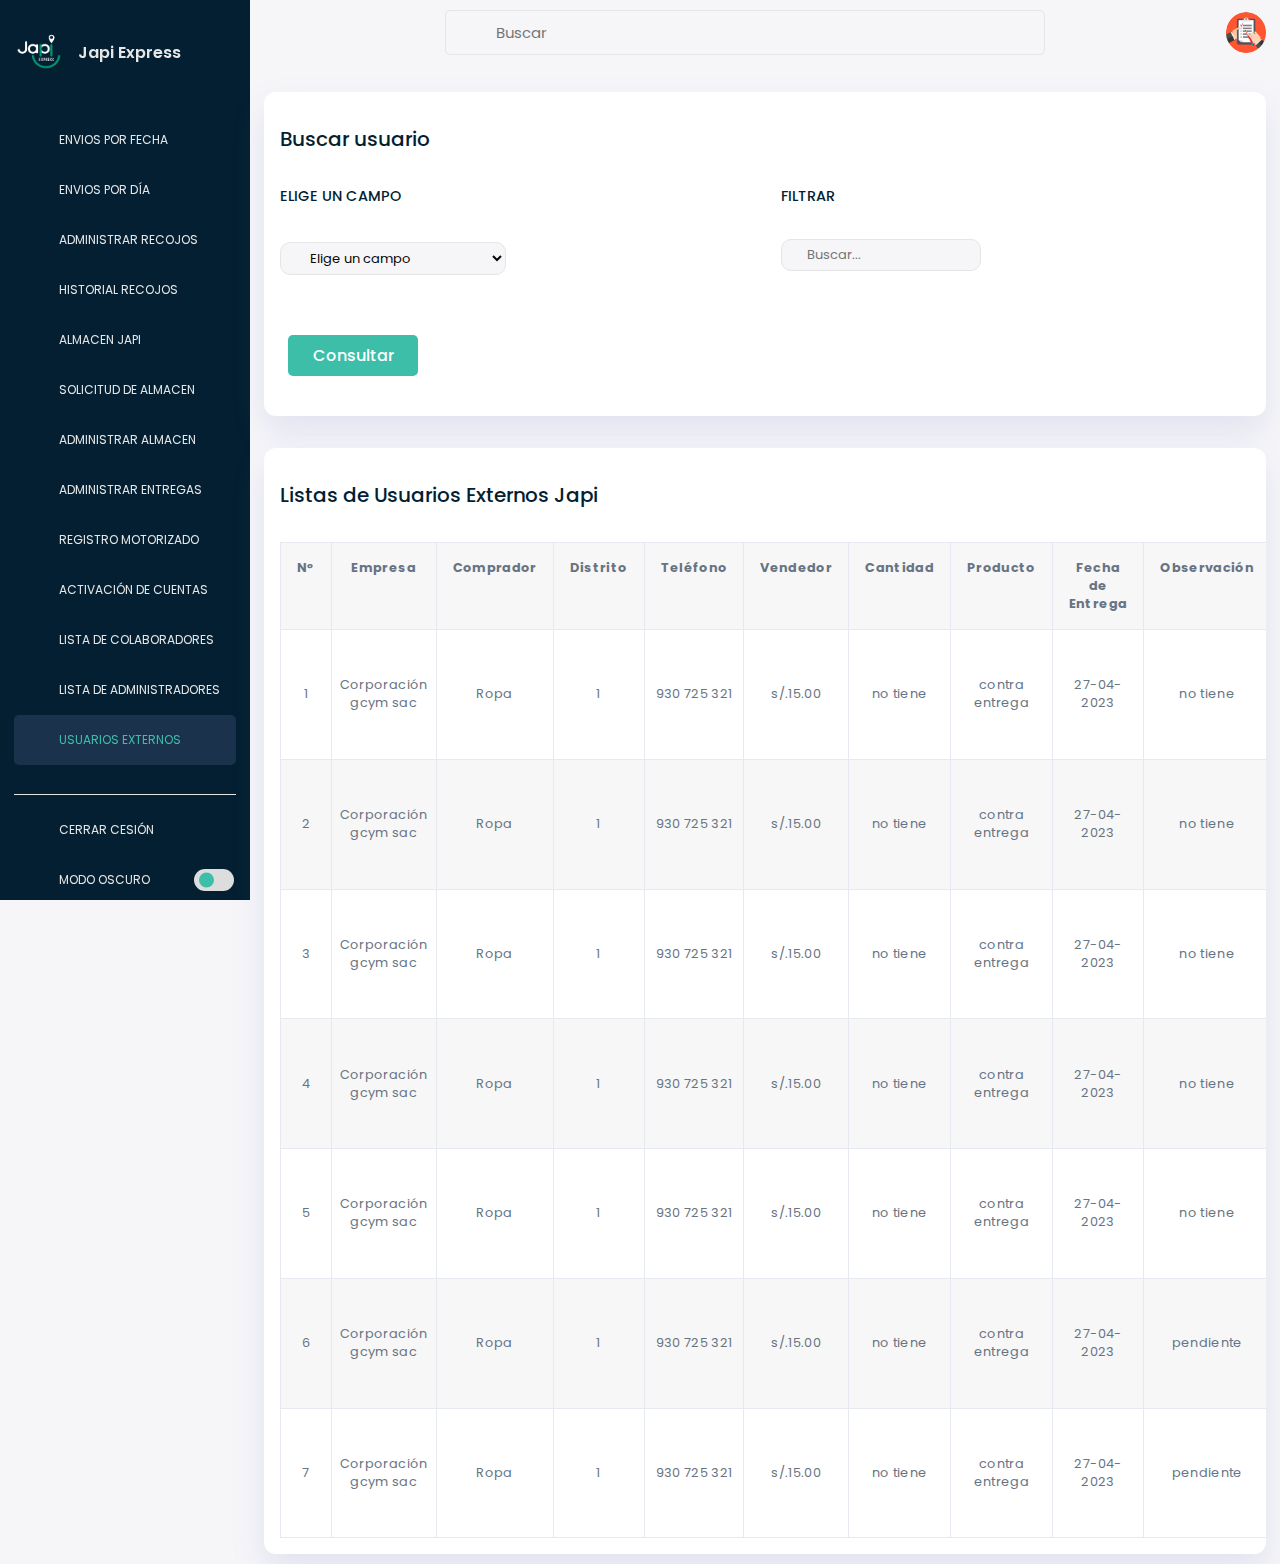
<file: usuarios-externos.html>
<!DOCTYPE html>
<html lang="es">
<head>
    <meta charset="UTF-8">
    <meta http-equiv="X-UA-Compatible" content="IE=edge">
    <meta name="viewport" content="width=device-width, initial-scale=1.0">
    
    <!----======== CSS ======== -->
    <link rel="stylesheet" href="assets/css/Styles.css">
     
    <!----===== Iconscout CSS ===== -->
    <link rel="stylesheet" href="https://unicons.iconscout.com/release/v4.0.8/css/line.css">

    <!----======== FAVICON======== -->
    <link rel="icon" type="image/png" href="assets/img/favicon.png">

    <title>JapiExpress</title> 

</head>
<body>
    <nav>
        <div class="logo-name">
            <div class="logo-image">
                <img src="assets/img/logo.png" alt="">
            </div>

            <span class="logo_name">Japi Express</span>
        </div>

        <div class="menu-items"> 
            <ul class="nav-links">
                <li><a href="index.html">
                    <i class="uil uil-calendar-alt"></i>
                    <span class="link-name">ENVIOS POR FECHA</span>
                </a></li>
                <li><a href="envios-dia.html">
                    <i class="uil uil-calender"></i>
                    <span class="link-name">ENVIOS POR DÍA</span>
                </a></li>
                <li><a href="administrar-recojos.html">
                    <i class="uil uil-truck"></i>
                    <span class="link-name">ADMINISTRAR RECOJOS</span>
                </a></li>
                <li><a href="historial-recojos.html">
                    <i class="uil uil-shopping-cart-alt"></i>
                    <span class="link-name">HISTORIAL RECOJOS</span>
                </a></li>
                <li><a href="almacen-japi.html">
                    <i class="uil uil-store"></i>
                    <span class="link-name">ALMACEN JAPI</span>
                </a></li>
                <li><a href="solicitud-almacen.html">
                    <i class="uil uil-store-alt"></i>
                    <span class="link-name">SOLICITUD DE ALMACEN</span>
                </a></li>
                <li><a href="administrar-almacen.html">
                    <i class="uil uil-shop"></i>
                    <span class="link-name">ADMINISTRAR ALMACEN</span>
                </a></li>
                <li><a href="administrar-entregas.html">
                    <i class="uil uil-shopping-bag"></i>
                    <span class="link-name">ADMINISTRAR ENTREGAS</span>
                </a></li>               
                <li><a href="registro.motorizado.html">
                    <i class="uil uil-user-plus"></i>
                    <span class="link-name">REGISTRO MOTORIZADO</span>
                </a></li>
                <li><a href="activacion-cuentas.html">
                    <i class="uil uil-check-circle"></i>
                    <span class="link-name">ACTIVACIÓN DE CUENTAS</span>
                </a></li>
                <li><a href="lista-colaboradores.html">
                    <i class="uil uil-clipboard-notes"></i>
                    <span class="link-name">LISTA DE COLABORADORES</span>
                </a></li>
                <li><a href="lista-administradores.html">
                    <i class="uil uil-shield-check"></i>
                    <span class="link-name">LISTA DE ADMINISTRADORES</span>
                </a></li>
                <li><a href="usuarios-externos.html"class="active">
                    <i class="uil uil-user-exclamation"></i>
                    <span class="link-name">USUARIOS EXTERNOS</span>
                </a></li>
            </ul>
            
            <ul class="logout-mode">
                <li><a href="#">
                    <i class="uil uil-signout"></i>
                    <span class="link-name">CERRAR CESIÓN</span>
                </a></li>

                <li class="mode">
                    <a href="#">
                        <i class="uil uil-moon"></i>
                    <span class="link-name">MODO OSCURO</span>
                </a>

                <div class="mode-toggle">
                  <span class="switch"></span>
                </div>
            </li>
            </ul>
        </div>
    </nav>
    

    <section class="dashboard">
        <div class="top">
            <i class="uil uil-bars sidebar-toggle"></i>

            <div class="search-box">
                <i class="uil uil-search"></i>
                <input type="text" placeholder="Buscar">
            </div>
            
            <img src="assets/img/foto1.jpg" alt="">
        </div>

        <div class="dash-content">
            <div class="overview">
                <div>
                    <div class="text">
                        <span class="text"><h2>Buscar usuario</h2></span>
                         <div class="text-search">

                            <div class="space">   
                                <span class="text"><h3> ELIGE UN CAMPO </h3> </span>
                                <form id="form" action="post" class="form">
                                    <select class="list" name="select1" id="">
                                        <option  value="disabled selected">Elige un campo</option>
                                        <option value="ejemplo3">Nombre del dueño</option>
                                        <option value="ejemplo4">Nombre de la empresa</option>
                                    </select>
                                </form>
                            </div> 
                            
                            <div>
                                <span class="text"> <h3>FILTRAR </h3>
                                    <div class="search-box2">
                                        <input type="text" placeholder="Buscar...">
                                    </div>
                                </span>
                            </div>   
                            <div class="right-button">
                                <a href="#" class="button-search">
                                    Consultar
                                </a> 
                            </div>
                        </div>
                        
                    </div>
                </div>
            </div>

            <div class="tabla-container">
                
                <span class="text"><h2>Listas de Usuarios Externos Japi</h2></span>
                
                    <table class="tabla__content">
                        <thead >
                            <tr >
                                <th class="separacion">
                                    N°
                                </th>
                                <th class="separacion">
                                    Empresa	
                                </th>
                                <th class="separacion">
                                    Comprador
                                </th>
                                <th class="separacion">
                                    Distrito
                                </th>
                                <th class="separacion">
                                    Teléfono
                                </th>
                                <th class="separacion">
                                    Vendedor
                                </th>
                                <th class="separacion">
                                    Cantidad
                                </th>

                                <th class="separacion">
                                    Producto
                                </th>

                                <th class="separacion">
                                    Fecha de Entrega
                                </th>
                                <th class="separacion">
                                    Observación
                                </th>
                                <th class="separacion">
                                    Procedencia
                                </th>
                                <th class="separacion">
                                    Preparación
                                </th>
                                <th class="separacion">
                                    Preparado
                                </th>
                            </tr>

                        </thead>

                        <tbody>
                            <tr>
                                <td data-label=" N°">
                                    1
                                </td>
                                <td data-label="Empresa">
                                    Corporación gcym sac
                                </td >
                                <td data-label="Producto">
                                    Ropa
                                </td>
                                <td data-label="Cantidad">
                                    1
                                </td>
                                <td data-label="Teléfono">
                                    930 725 321
                                </td>
                                <td data-label="Monto total">
                                    s/.15.00
                                </td>
                                <td data-label="Metodo de pago">
                                    no tiene
                                </td>
                                <td data-label="Modo de entrega">
                                    contra entrega
                                </td>
                                <td data-label="Fecha de entrega">
                                    27-04-2023
                                </td>
                                <td data-label="Metodo de pago">
                                    no tiene
                                </td>
                                <td data-label="Modo de entrega">
                                    contra entrega
                                </td>
                                <td data-label="Estado">
                                    pendiente
                                </td>
                                <td data-label="Opciones" class="td-button">
                                    <a href="#" class="button-index-green">
                                        Editar 
                                    </a> 
                                    <a href="#" class="button-index-red">
                                        Eliminar 
                                    </a> 
                                </td>
                            </tr>

                            <tr>
                                <td data-label=" N°">
                                    2
                                </td>
                                <td data-label="Empresa">
                                    Corporación gcym sac
                                </td >
                                <td data-label="Producto">
                                    Ropa
                                </td>
                                <td data-label="Cantidad">
                                    1
                                </td>
                                <td data-label="Teléfono">
                                    930 725 321
                                </td>
                                <td data-label="Monto total">
                                    s/.15.00
                                </td>
                                <td data-label="Metodo de pago">
                                    no tiene
                                </td>
                                <td data-label="Modo de entrega">
                                    contra entrega
                                </td>
                                <td data-label="Fecha de entrega">
                                    27-04-2023
                                </td>
                                <td data-label="Metodo de pago">
                                    no tiene
                                </td>
                                <td data-label="Modo de entrega">
                                    contra entrega
                                </td>
                                <td data-label="Estado">
                                    pendiente
                                </td>
                                <td data-label="Opciones" class="td-button">
                                    <a href="#" class="button-index-green">
                                        Editar 
                                    </a> 
                                    <a href="#" class="button-index-red">
                                        Eliminar 
                                    </a> 
                                </td>
                            </tr>
                            <tr>
                                <td data-label=" N°">
                                    3
                                </td>
                                <td data-label="Empresa">
                                    Corporación gcym sac
                                </td >
                                <td data-label="Producto">
                                    Ropa
                                </td>
                                <td data-label="Cantidad">
                                    1
                                </td>
                                <td data-label="Teléfono">
                                    930 725 321
                                </td>
                                <td data-label="Monto total">
                                    s/.15.00
                                </td>
                                <td data-label="Metodo de pago">
                                    no tiene
                                </td>
                                <td data-label="Modo de entrega">
                                    contra entrega
                                </td>
                                <td data-label="Fecha de entrega">
                                    27-04-2023
                                </td>
                                <td data-label="Metodo de pago">
                                    no tiene
                                </td>
                                <td data-label="Modo de entrega">
                                    contra entrega
                                </td>
                                <td data-label="Estado">
                                    pendiente
                                </td>
                                <td data-label="Opciones" class="td-button">
                                    <a href="#" class="button-index-green">
                                        Editar 
                                    </a> 
                                    <a href="#" class="button-index-red">
                                        Eliminar 
                                    </a> 
                                </td>
                            </tr>

                            <tr>
                                <td data-label=" N°">
                                    4
                                </td>
                                <td data-label="Empresa">
                                    Corporación gcym sac
                                </td >
                                <td data-label="Producto">
                                    Ropa
                                </td>
                                <td data-label="Cantidad">
                                    1
                                </td>
                                <td data-label="Teléfono">
                                    930 725 321
                                </td>
                                <td data-label="Monto total">
                                    s/.15.00
                                </td>
                                <td data-label="Metodo de pago">
                                    no tiene
                                </td>
                                <td data-label="Modo de entrega">
                                    contra entrega
                                </td>
                                <td data-label="Fecha de entrega">
                                    27-04-2023
                                </td>
                                <td data-label="Metodo de pago">
                                    no tiene
                                </td>
                                <td data-label="Modo de entrega">
                                    contra entrega
                                </td>
                                <td data-label="Estado">
                                    pendiente
                                </td>
                                <td data-label="Opciones" class="td-button">
                                    <a href="#" class="button-index-green">
                                        Editar 
                                    </a> 
                                    <a href="#" class="button-index-red">
                                        Eliminar 
                                    </a> 
                                </td>
                                
                            </tr>

                            <tr>
                                <td data-label=" N°">
                                    5
                                </td>
                                <td data-label="Empresa">
                                    Corporación gcym sac
                                </td >
                                <td data-label="Producto">
                                    Ropa
                                </td>
                                <td data-label="Cantidad">
                                    1
                                </td>
                                <td data-label="Teléfono">
                                    930 725 321
                                </td>
                                <td data-label="Monto total">
                                    s/.15.00
                                </td>
                                <td data-label="Metodo de pago">
                                    no tiene
                                </td>
                                <td data-label="Modo de entrega">
                                    contra entrega
                                </td>
                                <td data-label="Fecha de entrega">
                                    27-04-2023
                                </td>
                                <td data-label="Metodo de pago">
                                    no tiene
                                </td>
                                <td data-label="Modo de entrega">
                                    contra entrega
                                </td>
                                <td data-label="Estado">
                                    pendiente
                                </td>
                                <td data-label="Opciones" class="td-button">
                                    <a href="#" class="button-index-green">
                                        Editar 
                                    </a> 
                                    <a href="#" class="button-index-red">
                                        Eliminar 
                                    </a> 
                                </td>
                                
                            </tr>

                            <tr>
                                <td data-label=" N°">
                                    6
                                </td>
                                <td data-label="Empresa">
                                    Corporación gcym sac
                                </td >
                                <td data-label="Producto">
                                    Ropa
                                </td>
                                <td data-label="Cantidad">
                                    1
                                </td>
                                <td data-label="Teléfono">
                                    930 725 321
                                </td>
                                <td data-label="Monto total">
                                    s/.15.00
                                </td>
                                <td data-label="Metodo de pago">
                                    no tiene
                                </td>
                                <td data-label="Modo de entrega">
                                    contra entrega
                                </td>
                                <td data-label="Fecha de entrega">
                                    27-04-2023
                                </td>
                                <td data-label="Estado">
                                    pendiente
                                </td>
                                <td data-label="Estado">
                                    pendiente
                                </td>
                                <td data-label="Estado">
                                    pendiente
                                </td>
                                <td data-label="Opciones" class="td-button">
                                    <a href="#" class="button-index-green">
                                        Editar 
                                    </a> 
                                    <a href="#" class="button-index-red">
                                        Eliminar 
                                    </a>  
                                </td>
                                
                            </tr>

                            <tr>
                                <td data-label=" N°">
                                    7
                                </td>
                                <td data-label="Empresa">
                                    Corporación gcym sac
                                </td >
                                <td data-label="Producto">
                                    Ropa
                                </td>
                                <td data-label="Cantidad">
                                    1
                                </td>
                                <td data-label="Teléfono">
                                    930 725 321
                                </td>
                                <td data-label="Monto total">
                                    s/.15.00
                                </td>
                                <td data-label="Metodo de pago">
                                    no tiene
                                </td>
                                <td data-label="Modo de entrega">
                                    contra entrega
                                </td>
                                <td data-label="Fecha de entrega">
                                    27-04-2023
                                </td>
                                <td data-label="Estado">
                                    pendiente
                                </td>
                                <td data-label="Estado">
                                    pendiente
                                </td>
                                <td data-label="Estado">
                                    pendiente
                                </td>
                                <td data-label="Opciones" class="td-button">                                  
                                    <a href="#" class="button-index-green">
                                        Editar 
                                    </a> 
                                    <a href="#" class="button-index-red">
                                        Eliminar 
                                    </a> 
                                </td>
                                
                            </tr>
                        </tbody>
                    </table>
            </div>
        </div>
    </section>

    <script src="assets/js/index.js"></script>
</body>
</html>
</file>
<file: assets/css/Styles.css>
/* ===== Google Font Import - Poppins ===== */
@import url('https://fonts.googleapis.com/css2?family=Poppins:wght@200;300;400;500;600;700&display=swap');
*{
    margin: 0;
    padding: 0;
    box-sizing: border-box;
    font-family: 'Poppins', sans-serif;
}

:root{
    /* ===== Colores ===== */
    --primary-color: #3CBEA9;
    --secound-color:#e6e6e6;
    --third-color:#F95C68;
    --hover-color:#3CBEA9;
    --panel-color: #f6f6f9;
    --dash-color:#031F31;
    --text-color: rgb(8, 8, 8);
    --text-color-dark:#031F31;
    --color-dashboard:#031F31;
    --color-withe:#FFF;
    --color-light:rgba(132, 139, 200, 0.18);
    --black-light-color: #c3c3c2;
    --border-color: #e6e5e5;
    --toggle-color: #DDD;
    --title-icon-color: #fff;
    --color-info-dark: #b5c1cf;
    --color-info-light: #e6e9f0;
    --color-dark:#363949;
    --color-primary-variant:#111e88;
    --color-dark-variant:#677483;
    --color-background:#f6f6f9;
    --first-color-light: #7B6F71;
    --first-color-lighten: #FBF9F9;
    --color-page:#f7f7f7;
    --table-color:#fff;
    --text-color-title:#031F31;
    --modal-title:#3CBEA9;
    --date-grid:#ffffff;
    --color-red:#031F31;
    --color-yellow:#F8D000;
    --color-yellow-dark:#031F31;
    --color-blue:#07334e;
    --color-blue-dark:#2e3880;
    --swicht-color:#3CBEA9;

    /* ====== Transisiones ====== */
    --tran-05: all 0.5s ease;
    --tran-03: all 0.3s ease;
    --tran-03: all 0.2s ease;


    /*===== bordes =====*/
    --card-border-radius: 2rem;
    --border-radius-1: 0.4rem;
    --border-radius-2: 0.8rem;
    --border-radius-3: 1.2rem;
    --card-padding: 1.8rem;
    --padding-1: 1.2rem;

    /*===== fuente y tipografia =====*/
    --body-font: 'Poppins', sans-serif;
    --biggest-font-size: 2.5rem;
    --h1-font-size: 1.5rem;
    --h2-font-size: 1.25rem;
    --h3-font-size: .9rem;
    --normal-font-size: .8rem;
    --small-font-size: .74rem;
    --smaller-font-size: .72rem;
  
    /*===== tamaño de fuente =====*/
    --font-medium: 500;
    --font-semi-bold: 600;
    --font-bold: 700;
  
    /*===== Margenes =====*/
    --mb-1: .5rem;
    --mb-2: 1rem;
    --mb-3: 1.5rem;
    --mb-4: 2rem;
    --mb-5: 2.5rem;
    --mb-6: 3rem;
  
    /*===== z index =====*/
    --z-normal: 1;
    --z-tooltip: 10;
    --z-fixed: 100;
    
    /* ====== Sombras ====== */
    --box-shadow: 0 1rem 2rem var(--color-light);
}

body{
    min-height: 100vh;
    background-color: var(--panel-color);
}
body.dark{
    --primary-color: #200b0b;       /*scroll*/
    --panel-color: #0a1116;
    --text-color: #CCC;             /*tipografia*/
    --text-color-dark:#ccc;
    --black-light-color: #CCC;      /*iconos*/
    --color-withe:#031F31;
    --color-dashboard:#34a18f;
    --table-color:#fff;
    --dash-color:#031F31;
    --border-color: #4D4C4C;
    --toggle-color: #FFF;
    --title-icon-color: #CCC;
    --box-shadow: 0 1rem 2rem #000;
    --color-page:#072e47;
    --color-dark-variant:#f7f7f7;
    --text-color-title:#f7f7f7;
    --modal-title:#F95C68;
    --date-grid:#04263b;
    --third-color:#F95C68;
    --color-red:#f14453;
    --color-yellow:#F8D000;
    --color-yellow-dark:#d8b504;
    --color-blue:#2f729c;
    --swicht-color:#031F31;
}

body.dark::-webkit-scrollbar-thumb:hover,
body.dark .activity-data::-webkit-scrollbar-thumb:hover{
    background: var(--dash-color);
}

/* === Scroll Bar CSS === */
::-webkit-scrollbar {
    width: 8px;
}
::-webkit-scrollbar-track {
    background: #f1f1f1;
}
::-webkit-scrollbar-thumb {
    background: var(--black-light-color);
    border-radius: 12px;
    transition: all 0.3s ease;
}

::-webkit-scrollbar-thumb:hover {
    background: var(--dash-color);
}
h1{
  font-weight: 800;
  font-size: 1.8rem;
}

h2{
  font-size: 1.25rem;
}
h3{
  font-size: .9rem;
}
h4{
  font-size: 0.80rem;
}
h5{
  font-size: 0.74rem;
}
small{
  font-size: 0.72rem;
}
/*----- NAVEGADOR -----*/

nav{
    position: fixed;
    top: 0;
    left: 0;
    height: 100%;
    width: 250px;
    padding: 10px 14px;
    background-color: var(--dash-color); 
    transition: var(--tran-05);
}
nav.close{
    width: 73px;
}
nav .logo-name{
    display: flex;
    align-items: center;
    
    margin-top: 1.2rem;
}
nav .logo-image{
    display: flex;
    justify-content: center;
    min-width: 45px;
    
}
nav .logo-image img{
    width: 50px;
    object-fit: cover;
    border-radius: 50%;
}

nav .logo-name .logo_name{
    font-size: 16px;
    font-weight: 600;
    color: #e6e6e6;
    margin-left: 14px;
    transition: var(--tran-05);
}
nav.close .logo_name{
    opacity: 0;
    pointer-events: none;
}
nav .menu-items{
    margin-top: 40px;
    height: calc(100% - 90px);
    display: flex;
    flex-direction: column;
    justify-content: space-between;
}
.menu-items li{
    list-style: none;
}
.menu-items li a{
    display: flex;
    align-items: center;
    height: 50px;
    text-decoration: none;
    position: relative;
}
.nav-links li a:hover:before{
    content: "";
    position: absolute;
    left: -7px;
    height: 5px;
    width: 5px;
    border-radius: 50%;
    background-color: var(--hover-color);
}
body.dark li a:hover:before{
    background-color: var(--hover-color);
}
.menu-items li a i{
    font-size: 21px;
    min-width: 45px;
    height: 100%;
    display: flex;
    align-items: center;
    justify-content: center;
    color: var(--secound-color);
}
.menu-items li a .link-name{
    font-size: 12px;
    font-weight: 400;
    color: var(--secound-color);    
    transition: var(--tran-05);
}
nav.close li a .link-name{
    opacity: 0;
    pointer-events: none;
}
.nav-links li a:hover i,
.nav-links li a:hover .link-name{
    color: var(--hover-color);
}
body.dark .nav-links li a:hover i,
body.dark .nav-links li a:hover .link-name{
    color: var(--hover-color);
}
.menu-items .logout-mode{
    padding-top: 10px;   
    border-top: 1px solid var(--secound-color);
}
.menu-items .mode{
    display: flex;
    align-items: center;
    white-space: nowrap;
}
.menu-items .mode-toggle{
    position: absolute;
    right: 14px;
    height: 50px;
    min-width: 45px;
    display: flex;
    align-items: center;
    justify-content: center;
    cursor: pointer;
}
.mode-toggle .switch{
    position: relative;
    display: inline-block;
    height: 22px;
    width: 40px;
    border-radius: 25px;
    background-color: var(--toggle-color);
}
.switch:before{
    content: "";
    position: absolute;
    left: 5px;
    top: 50%;
    transform: translateY(-50%);
    height: 15px;
    width: 15px;
    background-color: var(--swicht-color);
    border-radius: 50%;
    transition: var(--tran-03);
}
body.dark .switch:before{
    left: 20px;
}
nav .menu-items .nav-links a.active{
    background: var(--color-light);
    margin-left:0;
    border-radius: 5px;
}
nav .menu-items .nav-links a.active i,
nav .menu-items .nav-links a.active span{
    color: var(--hover-color);
}

/*----- DASHBOARD -----*/

.dashboard{
    position: relative;
    left: 250px;
    background-color: var(--panel-color);
    min-height: 100vh;
    width: calc(100% - 250px);
    padding: 10px 14px;
    transition: var(--tran-05);
    
}
nav.close ~ .dashboard{
    left: 73px;
    width: calc(100% - 73px);
}
.dashboard .top{
    position: fixed;
    top: 0;
    left: 250px;
    display: flex;
    width: calc(100% - 250px);
    justify-content: space-between;
    align-items: center;
    padding: 10px 14px;
    background-color: var(--panel-color);
    transition: var(--tran-05);
    z-index: 10;
}
nav.close ~ .dashboard .top{
    left: 73px;
    width: calc(100% - 73px);
}
.dashboard .top .sidebar-toggle{ 
    font-size: 26px;
    color: var(--text-color);
    cursor: pointer;
}
/*----- BUSCADORES -----*/
.dashboard .top .search-box{
    position: relative;
    height: 45px;
    max-width: 600px;
    width: 100%;
    margin: 0 30px;
}
.top .search-box input{
    position: absolute;
    border: 1px solid var(--border-color);
    background-color: var(--panel-color);
    padding: 0 25px 0 50px;
    border-radius: 5px;
    height: 100%;
    width: 100%;
    color: var(--text-color);
    font-size: 15px;
    font-weight: 400;
    outline: none;
}
.top .search-box i{
    position: absolute;
    left: 15px;
    font-size: 22px;
    z-index: 10;
    top: 50%;
    transform: translateY(-50%);
    color: var(--black-light-color);
}

.search-box2{
  position: relative;
  height: 32px;
  min-width: 150px;
  max-width: 200px;
  margin-top: 2rem;
}

.search-box2 input{
  position: absolute;
  border: 1px solid var(--border-color);
  background-color: var(--panel-color);
  padding: 0 25px 0 25px;
  border-radius: 10px;
  height: 100%;
  width: 100%;
  color: var(--text-color);
  font-size: 13px;
  font-weight: 400;
  outline: none;
}

.top img{
    width: 40px;
    border-radius: 50%;
}
.dashboard .dash-content{
    padding-top: 50px;
}

.dash-content .title i{
    position: relative;
    height: 35px;
    width: 35px;
    background-color: var(--primary-color);
    border-radius: 6px;
    color: var(--title-icon-color);
    display: flex;
    align-items: center;
    justify-content: center;
    font-size: 24px;
}

.dash-content .boxes{
    display: flex;
    align-items: center;
    justify-content: space-between;
    flex-wrap: wrap;
    
}
.dash-content .boxes .box{
    display: flex;
    flex-direction: column;
    align-items: start;
    border-radius: 12px;
    width: calc(100% / 1 - 15px);
    padding: 15px 20px;
    transition: var(--tran-05);
}
.boxes .box i{
    font-size: 18px;
    margin-left: 10px;
    color: var(--black-light-color);
}
/*----- FECHA FORM -----*/

section .date,
div form{
    display: inline-block;
    margin-top: 1rem;
    height: 40px;
    min-width: 120px;
    
  }
div form{
    padding-top: 1.2rem;
}
section .date{
    margin-right: 2rem;
}

.text h2,
.text h3,
.text h4{
    color: var(--text-color-dark);
    font-weight: 500;

}

section .date input[type="date"]{
    background: var(--panel-color);
    color: var(--text-color);
    border: 1px solid var(--border-color);
    padding: 5px 15px 5px 15px;
    border-radius: 10px;
    color: var(--text-color);
    font-size: 13px;
    font-weight: 400;
    outline: none;
    }


div form .list{
    background: var(--panel-color);
    color: var(--text-color);
    border: 1px solid var(--border-color);
    padding: 5px 25px 5px 25px;
    border-radius: 10px;
    color: var(--text-color);
    font-size: 13px;
    font-weight: 400;
    outline: none;
    }

::-webkit-calendar-picker-indicator{
    cursor: pointer;
}

section .text-search{
  display:grid;
  grid-template-columns: repeat(4,1fr);
  width: 100%;
  gap: 2rem;
  padding: 1rem 1rem 1rem 0;
  
}
.text-search .space{
    border-right: 1px solid var(--secound-color);
}

.overview{
  background: var(--color-withe);
  border-radius: 12px;
  box-shadow: var(--box-shadow);
  padding: 0 1rem 1rem 1rem;
  margin-top: 2rem;  
  transition:all 300ms ease;
}
.overview:hover{
  box-shadow: none;
}

/*----- BOTONES -----*/

.button,
.button-search{
  display: inline-block;
  background-color: var(--hover-color);
  width: 130px;
  text-align: center;
  color: #FFF;
  padding: .7rem 1rem .7rem 1rem  ;
  border-radius: 5px;
  margin: .5rem;
  text-decoration: none;
  font-weight: 500;
}
.button-search{
    padding: 0.5rem;
    margin-top: 2rem;
}
.button-index-green{
    background-color: var(--hover-color);
}
.button-index-yellow{
    background-color: var(--color-yellow);

}

.button-index-red{
    background-color: var(--third-color);
}

.button-index-blue{
    background-color:var(--color-blue);
}
.button-index-blue:hover{
    background-color: var(--color-blue-dark);
}

.button-index-red:hover{
    background-color:var(--color-red) ;
}
.button-index-yellow:hover{
    background-color: var(--color-yellow-dark);
}

.button:hover,
.button-search:hover,
.button-index-green:hover{
  background-color: var(--color-dashboard);
}

.button-index-green,
.button-index-red,
.button-index-blue,
.button-index-yellow{
  display: inline-block;
  min-width: 100px;
  text-align: center;
  color: #FFF;
  padding: .7rem .1rem .7rem .1rem  ;
  border-radius: 5px;
  margin: 0.5rem;
  text-decoration: none;
  font-weight: 500;
}

.tabla__content tbody tr td .button-detail{
    background-color:transparent;
    font-size: 25px;
    min-width: 45px;
    height: 100%;
    display: flex;
    align-items: center;
    justify-content: center;
    color: var(--third-color);
    cursor: pointer;
    text-decoration: none;
}

/*----- TABLAS -----*/

section .tabla-container { 
  display: grid;
  grid-template-columns: 100%;
  margin-top: 2rem;
  background-color: var(--color-withe);
  padding: 0 1rem 1rem 1rem;
  box-shadow: var(--box-shadow);
  border-radius: 12px ;
  transition: all 300ms ease;
  overflow: auto;
}

section .tabla-container h2,
.overview h2{
  margin: 2rem 0 1rem 0;
}
.overview h2{
    padding-top: 2rem;
}
  
section .tabla-container table{
  background: var(--color-withe); 
  border-radius: var(--card-border-radius);
  padding: var(--card-padding);
  text-align:center;
  margin-top: 1rem;
  width: 100%;
  border-collapse: collapse;
}

section .tabla-container:hover{
  box-shadow: none;
}

section table tbody td{
  height: 2.8rem;
  border-bottom: 1px solid var(--color-light);
  color: var(--color-dark-variant);
}

.tabla__content thead{
  background-color:var(--color-page);
  
}
.tabla__content thead tr th{
  font-size:var(--normal-font-size);
  font-weight: 700;
  letter-spacing: 0.35px;
  color:var(--color-dark-variant);
  opacity: 1;
  padding: 1rem;
  vertical-align: top;
  border: 1px solid var(--color-info-light);
}
.tabla__content tbody tr:nth-child(even){
  background-color: var(--color-page);
}
.tabla__content tbody tr td{
  font-size:0.8rem;
  letter-spacing: 0.35px;
  padding: 0.5rem;
  text-align: center;
  border: 1px solid var(--color-info-light);
}

/*----- MODAL -----*/
.detail__modal{
    position: fixed;
    top: 0;
    left: 0;
    right: 0;
    bottom: 0;
    background-color: rgba(0, 0, 0, .7);
    display: flex;
    align-items: center;
    justify-content: center;
    padding: 0 1rem;
    z-index: var(--z-fixed);
    opacity: 0;
    visibility: hidden;
    transition: .3s;
  }
  .detail__modal-content{
    position: relative;
    background-color:var(--color-page);
    width: 50%;
    padding: 1.5rem;
    border-radius: .5rem;
    transition: all .3s;
    transform: translateY(10%);
  }
  
  .detail__modal-close{
    position: absolute;
    top: 1rem;
    right: 1rem;
    font-size: 1.8rem;
    color: var(--third-color);
    cursor: pointer;
  }

  .detail__button{
    cursor: pointer;
    font-size: 15px;
  }
  
  .detail__button:hover .button__icon{
    transform: translateX(.25rem);
  }
  .detail__modal--bd{
    max-width: 1024px;
    margin-left: var(--mb-1);
    margin-right: var(--mb-1);
  }
  
  .detail__modal-title{
    text-align: left;
    font-size: 16px;
    font-weight: var(--font-bold);
    font-weight: var(--font-semi-bold);
    margin-bottom: var(--mb-2);
    color: var(--text-color-title);
  }

  .detail__h4{
    margin: 0;
    font-size:var(--normal-font-size);
  }
  
.division-grid{
    display: grid;
    grid-template-columns: repeat(2, 1fr);
    grid-gap:1.5rem;
        
}
.detail__title{
    width: 100%;   
    padding: 0.5rem;
    background-color: var(--hover-color);
    color: var(--panel-color);
    border-radius: 5px 5px 0 0;
    text-align: center; 
    font-weight: 500;
}
.space__h4 h4{
    position: relative; 
    text-align: left;
    padding: .5rem .5rem .5rem 0 ;
    font-weight: 500;     
 }

 .date-grid{
    display: grid;
    grid-template-columns: repeat(2,1fr);
    background-color: var(--date-grid);
    padding: 0 1rem 0 1rem;
 }

 .date-grid h4{
    padding-right: 2rem;
 }
  /*----- ACTIVE MODAL -----*/

.active-modal{
  opacity: 1;
  visibility: visible;
}
.active-modal .detail__modal-content{
    transform: translateY(0);
}

  /*----- ACORDEON -----*/
  
  .accordion__title {
    font-weight: 400;
    margin-top: 15rem;
    transition: .2s;
  }
  
  .accordion__header {
    display: flex;
    cursor: pointer;
    height: 40px;
  }
  
  .accordion__icon {
    font-size: .9rem;
    padding-right: .5rem;
    transition: .3s;
  }
  
  .accordion__content {
    overflow: hidden;
    height: 10px;
    transition: all .25s ease;
  }
  
  /*----- ICONO ROTADO PARA TITULO DEL MODAL -----*/

  .accordion-open .accordion__icon {
    transform: rotate(45deg);
  }
  
  .accordion-open .accordion__title {
    font-weight: 500;
  }
 

@media screen and (max-width:1280px){
    section .text-search{
        grid-template-columns:repeat(2,1fr);
        width: 100%;
        padding: 1rem 0 1rem 0;
    }
      .text-search .space{
        border-right: 0;
    }
    .detail__modal-content{ 
        width: 70%;
        padding: 1rem;
        border-radius: .5rem;
    }   
}  
/*----- MEDIA QUERIES -----*/

@media (max-width: 1000px) {
    nav{
        width: 73px;
    }
    nav.close{
        width: 250px;
    }
    nav .logo_name{
        opacity: 0;
        pointer-events: none;
    }
    nav.close .logo_name{
        opacity: 1;
        pointer-events: auto;
    }
    nav li a .link-name{
        opacity: 0;
        pointer-events: none;
    }
    nav.close li a .link-name{
        opacity: 1;
        pointer-events: auto;
    }
    nav ~ .dashboard{
        left: 73px;
        width: calc(100% - 73px);
    }
    nav.close ~ .dashboard{
        left: 250px;
        width: calc(100% - 250px);
    }
    nav ~ .dashboard .top{
        left: 73px;
        width: calc(100% - 73px);
    }
    nav.close ~ .dashboard .top{
        left: 250px;
        width: calc(100% - 250px);
    }
    .activity .activity-data{
        overflow-X: scroll;
    }
    .detail__modal-content{ 
        width: 80%;
        padding: 1rem;
        border-radius: .5rem;
    }
}

@media (max-width: 768px) {
    .dashboard{
        min-width: 100vw;
    }
    section .tabla-container{
        padding: 0;
    }
    section .tabla-container .tabla__content{
        padding: 0.85rem;
    }
    .text h2{
        padding-left: .85rem;
        font-size: 1rem;
    }
    section .text-search{
        grid-template-columns:100%;
        padding: 1rem 0 1rem 0;
    }

    section .date{
        margin-right: 22rem;
    }
    section .date input[type="date"]{
        margin: 1rem 0 1rem 0;
    }
    div form{     
        margin-top: 0;       
      }
    .search-box2{
        margin-top: 1rem;
    }
    .search-box{
        margin-top: 0;
    }
    .button-search{
        padding: 0.5rem;
        margin-top: 0;
    }
    .button{
        margin: 0;
    }
    .dashboard .top .search-box{    
        max-width: 300px;
        width: 100%;
    }
    .tabla__content{
        padding: 0;
    }
    .tabla__content thead{
      display: none;
    }
    .tabla__content,
    .tabla__content tbody,
    .tabla__content tr,
    .tabla__content td{
      display:block;
      width: 100%;
    }
    .tabla__content tr{
      margin-bottom: 4rem;
    }
    .tabla__content tbody tr td{
      text-align: right;
      padding-left: 50%;
      position: relative;
    }
    .tabla__content td:before{
      content:attr(data-label);
      position: absolute;
      left: 0;
      width:50%;
      padding-left: 10px;
      font-weight: 500;
      font-size: .85rem;
      text-align: left;
    }
  
    .tabla__content tbody tr td a{
      margin: 0;
    }
    .tabla__content tbody tr td.td-button{
      height: 3.7rem;
      
    }
    
    .tabla__content tbody tr td.td-button2{ /*--Agranda celdas de la tabla por separado --*/
        height: 6.5rem;
    }
    .tabla__content tbody tr td a{
        margin: .1rem;
    }

    .tabla__content tbody tr td .button-detail{
     display: flex;
 
     justify-content: right;
    }
    
    .button{
      display: inline-block;
      color: #FFF;
      padding: .5rem 0.5rem .5rem 0.5rem;
      max-width: 120px;
      border-radius: .3rem;
      padding: 8px;
      margin: 0;
      font-weight: var(--small-font-size);
    }
    .overview{
        margin-top: 2rem;
    }
    .division-grid{
        grid-template-columns: 100%;
        grid-gap:.75rem;
    }
    .date-grid{
     padding: 0;
    }
    .space__h4 h4{
        padding: .30rem;
    }
    .detail__modal-content{ 
        width: 90%;      
    } 
    /*.space__h4 h4{
        font-size: 11px;
    }
    .detail__title{
        font-size: 13px;
        padding: .15rem;
    }*/
}

@media (max-width: 500px){
    .dash-content{
        min-width:500px;   
    }
    /*.space__h4 h4{
        font-size: 10px;
    }
    .detail__title{
        font-size: 12px;
    }*/
    .button-index-green,
    .button-index-red{
        min-width: 85px;
    }
    .menu-items .logout-mode{
        margin-bottom: .8rem;
    }
}
@media (max-width: 400px) {
    nav{
        width: 0px;
    }
    nav.close{
        width: 73px;
    }
    nav .logo_name{
        opacity: 0;
        pointer-events: none;
    }
    nav.close .logo_name{
        opacity: 0;
        pointer-events: none;
    }
    nav li a .link-name{
        opacity: 0;
        pointer-events: none;
    }
    nav.close li a .link-name{
        opacity: 0;
        pointer-events: none;
    }
    nav ~ .dashboard{
        left: 0;
        width: 100%;
    }
    nav.close ~ .dashboard{
        left: 73px;
        width: calc(100% - 73px);
    }
    nav ~ .dashboard .top{
        left: 0;
        width: 100%;
    }
    nav.close ~ .dashboard .top{
        left: 73px;
        width: 100%;
    }
}
</file>
